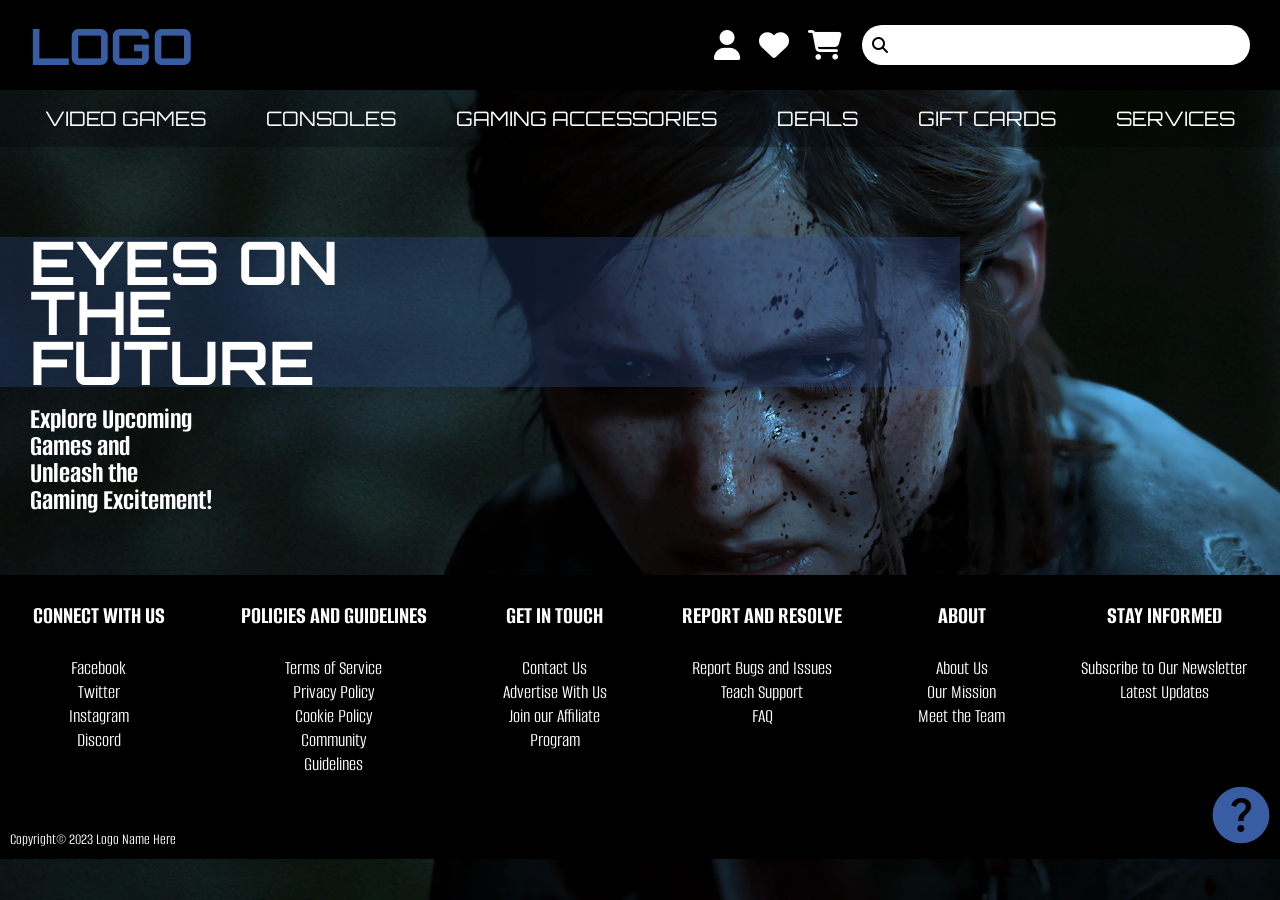
<file: index.html>
<!DOCTYPE html>
<html lang="en">

    <head>
        
        <meta charset="UTF-8">
        <meta name="viewport" content="width=device-width, initial-scale=1.0">
        <title>Home</title>
        <link rel="stylesheet" href="css/index.css">

        <!-- font awsome link -->
        <link rel="stylesheet" href="https://cdnjs.cloudflare.com/ajax/libs/font-awesome/6.4.2/css/all.min.css"
        integrity="sha512-z3gLpd7yknf1YoNbCzqRKc4qyor8gaKU1qmn+CShxbuBusANI9QpRohGBreCFkKxLhei6S9CQXFEbbKuqLg0DA=="
        crossorigin="anonymous" referrerpolicy="no-referrer" />

        <link rel="preconnect" href="https://fonts.googleapis.com">
        <link rel="preconnect" href="https://fonts.gstatic.com" crossorigin>
        <link href="https://fonts.googleapis.com/css2?family=Orbitron:wght@800&family=Playpen+Sans:wght@500&display=swap" rel="stylesheet">
        <link rel="preconnect" href="https://fonts.googleapis.com">
        <link rel="preconnect" href="https://fonts.gstatic.com" crossorigin>
        <link href="https://fonts.googleapis.com/css2?family=Alumni+Sans:wght@500&family=Orbitron:wght@800&family=Playpen+Sans:wght@500&display=swap" rel="stylesheet">

    </head>

    <body>

        <!--header section start -->
        <header>

            <div class="LOGO">
                <a href="#" class="logo">LOGO<span></span></a>
            </div>
            <div class="icons">
                <a href="customer-profile.html" class="fas fa-user"></a>
                <a href="#" class="fas fa-heart"></a>
                <a href="shopping cart.html" class="fas fa-shopping-cart"></a>
            </div>
            <div class="searchbar">
                <a href="#" class="fas fa-search" width="48px" height="48px"></a>
                <input type="text">
            </div>

        </header>
        <!--header section end -->

        <!--nav section start-->
        <div class="nav">
            <a href="#" class="toggleButton" id="toggleButton">
                <span class="bar"></span>
                <span class="bar"></span>
                <span class="bar"></span>
                <span class="bar"></span>
            </a>
            <div class="nav-bar"id="nav-bar">
                <ul>
                    <li><a href="videogame.html" class="menu">VIDEO GAMES</a></li>
                    <li><a href="consoles.html" class="menu">CONSOLES</a></li>
                    <li><a href="#" class="menu">GAMING ACCESSORIES</a></li>
                    <li><a href="#" class="menu">DEALS</a></li>
                    <li><a href="#" class="menu">GIFT CARDS</a></li>
                    <li><a href="#" class="menu">SERVICES</a></li>
                </ul>
            </div>
        </div>
        <!--nav section end-->

        <!--main section start-->
        <div class="lou2">
            <a href="#">
                <h1>
                    EYES ON<br> 
                    THE<br> 
                    FUTURE
                </h1>
            </a>
        </div>

        <div class="discover">
            <h2>
                <a href="#">
                    Explore Upcoming <br>
                    Games and <br>
                    Unleash the <br>
                    Gaming Excitement!
                </a>
            </h2>
        </div>
        <!--main section end-->

        <!--footer section start-->
        <section class="footer">
            <div class="box-container">
                <div class="box">
                    <h3>CONNECT WITH US</h3>
                    <a href="#">Facebook</a>
                    <br>
                    <a href="#">Twitter</a>
                    <br>
                    <a href="#">Instagram</a>
                    <br>
                    <a href="#">Discord</a>
                </div>
                <div class="box">
                    <h3>POLICIES AND GUIDELINES</h3>
                    <a href="#">Terms of Service</a>
                    <br>
                    <a href="#">Privacy Policy</a>
                    <br>
                    <a href="#">Cookie Policy</a>
                    <br>
                    <a href="#">Community</a>
                    <br>
                    <a href="">Guidelines</a>
                </div>
                <div class="box">
                    <h3>GET IN TOUCH</h3>
                    <a href="#">Contact Us</a>
                    <br>
                    <a href="#">Advertise With Us</a>
                    <br>
                    <a href="#">Join our Affiliate</a>
                    <br>
                    <a href="#">Program</a>
                </div>
                <div class="box">
                    <h3>REPORT AND RESOLVE</h3>
                    <a href="#">Report Bugs and Issues</a>
                    <br>
                    <a href="#">Teach Support</a>
                    <br>
                    <a href="#">FAQ</a>
                </div>
                <div class="box">
                    <h3>ABOUT</h3>
                    <a href="#">About Us</a>
                    <br>
                    <a href="#">Our Mission</a>
                    <br>
                    <a href="#">Meet the Team</a>
                </div>
                <div class="box">
                    <h3>STAY INFORMED</h3>
                    <a href="#">Subscribe to Our Newsletter</a>
                    <br>
                    <a href="#">Latest Updates</a>
                </div>
            </div>

            <div class="footer2">
                <p>Copyright&copy 2023 Logo Name Here</p>
                            
                <a href="#">
                    <svg xmlns="http://www.w3.org/2000/svg" width="58" height="58" viewBox="0 0 58 58" fill="none">
                        <path d="M28.8583 46C29.85 46 30.6886 45.6571 31.3743 44.9715C32.06 44.2858 32.4018 43.4481 32.4 42.4583C32.4 41.4666 32.0581 40.628 31.3743 39.9423C30.6905 39.2566 29.8518 38.9147 28.8583 38.9166C27.8666 38.9166 27.0289 39.2595 26.3451 39.9451C25.6613 40.6308 25.3185 41.4685 25.3166 42.4583C25.3166 43.45 25.6595 44.2886 26.3451 44.9743C27.0308 45.66 27.8685 46.0018 28.8583 46ZM26.3083 35.0916H31.55C31.55 33.5333 31.7275 32.3055 32.0826 31.4083C32.4377 30.5111 33.4407 29.2833 35.0916 27.725C36.3194 26.4972 37.2875 25.328 37.9958 24.2173C38.7041 23.1066 39.0583 21.7731 39.0583 20.2166C39.0583 17.5722 38.0902 15.5416 36.1541 14.125C34.218 12.7083 31.9277 12 29.2833 12C26.5916 12 24.4071 12.7083 22.7298 14.125C21.0525 15.5416 19.8842 17.2416 19.225 19.225L23.9 21.0666C24.1361 20.2166 24.6678 19.2958 25.4951 18.3041C26.3225 17.3125 27.5852 16.8166 29.2833 16.8166C30.7944 16.8166 31.9277 17.2303 32.6833 18.0576C33.4388 18.885 33.8166 19.7935 33.8166 20.7833C33.8166 21.7277 33.5333 22.6136 32.9666 23.441C32.4 24.2683 31.6916 25.0352 30.8416 25.7416C28.7638 27.5833 27.4888 28.9763 27.0166 29.9208C26.5444 30.8652 26.3083 32.5888 26.3083 35.0916ZM29 57.3333C25.0805 57.3333 21.3972 56.5891 17.95 55.1006C14.5027 53.6122 11.5041 51.5939 8.95413 49.0458C6.40413 46.4958 4.38585 43.4972 2.89929 40.05C1.41274 36.6027 0.668515 32.9194 0.666626 29C0.666626 25.0805 1.41085 21.3972 2.89929 17.95C4.38774 14.5027 6.40602 11.5041 8.95413 8.95413C11.5041 6.40413 14.5027 4.38585 17.95 2.89929C21.3972 1.41274 25.0805 0.668515 29 0.666626C32.9194 0.666626 36.6027 1.41085 40.05 2.89929C43.4972 4.38774 46.4958 6.40602 49.0458 8.95413C51.5958 11.5041 53.615 14.5027 55.1035 17.95C56.5919 21.3972 57.3352 25.0805 57.3333 29C57.3333 32.9194 56.5891 36.6027 55.1006 40.05C53.6122 43.4972 51.5939 46.4958 49.0458 49.0458C46.4958 51.5958 43.4972 53.615 40.05 55.1035C36.6027 56.5919 32.9194 57.3352 29 57.3333Z" fill="#395DA2" />
                    </svg>
                </a>
            </div>
        </section>
        <!--footer section end-->
        
    </body>
<script src="js/menu.js"></script>
</html>
</file>
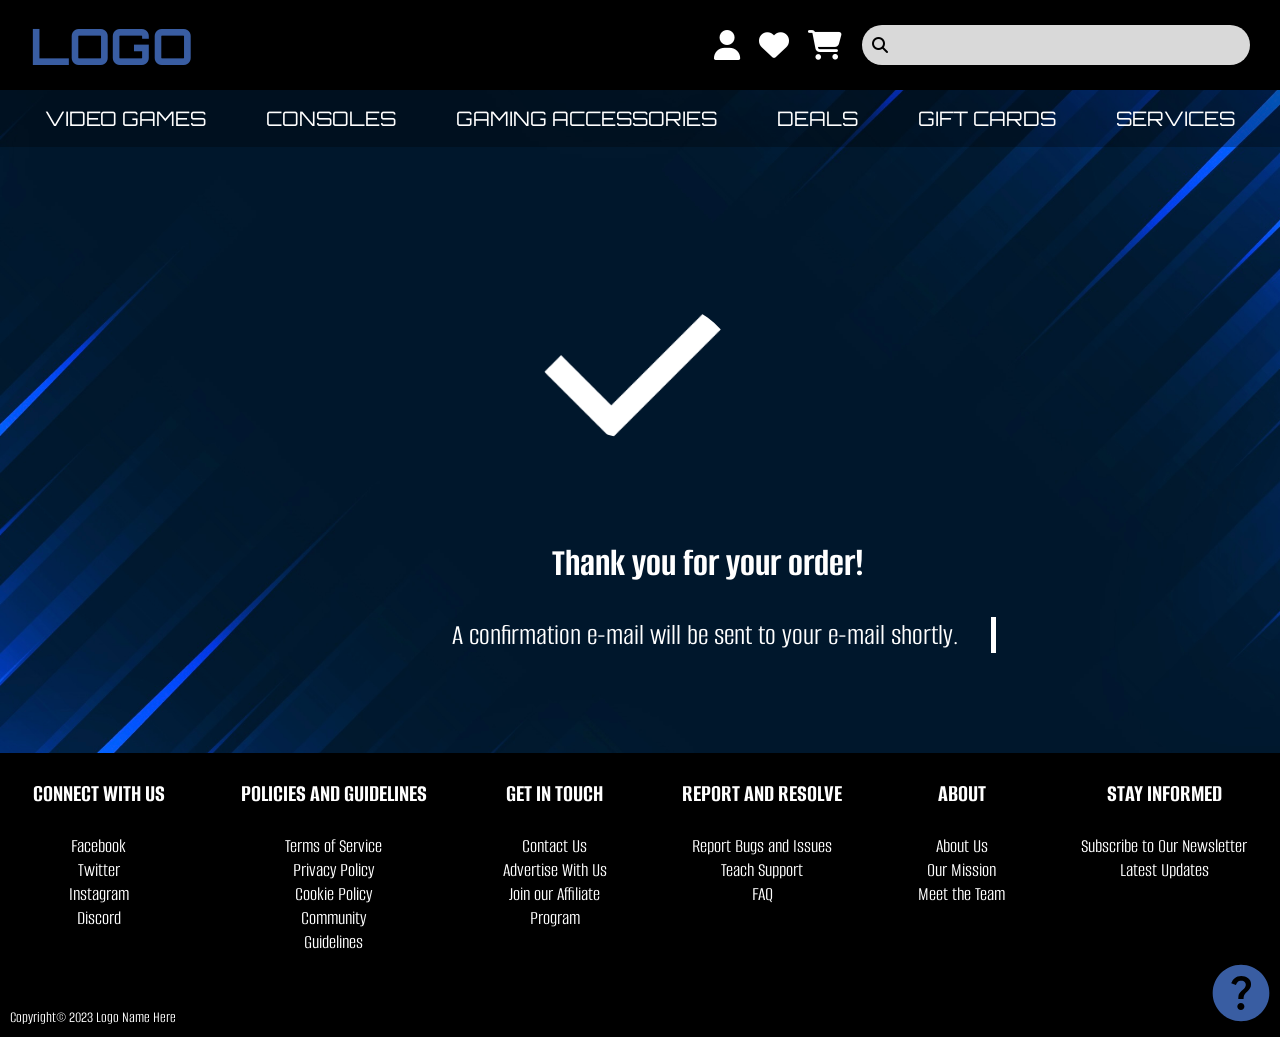
<file: confirmation.html>
<!DOCTYPE html>
<html lang="en">
  <head>
    <meta charset="UTF-8" />
    <meta name="viewport" content="width=device-width, initial-scale=1.0" />
    <title>Confirmation</title>
    <link rel="stylesheet" type="text/css" href="css/confirmation.css" />
    <!-- font awsome link -->
    <link
      rel="stylesheet"
      href="https://cdnjs.cloudflare.com/ajax/libs/font-awesome/6.4.2/css/all.min.css"
      integrity="sha512-z3gLpd7yknf1YoNbCzqRKc4qyor8gaKU1qmn+CShxbuBusANI9QpRohGBreCFkKxLhei6S9CQXFEbbKuqLg0DA=="
      crossorigin="anonymous"
      referrerpolicy="no-referrer"
    />
    <link rel="preconnect" href="https://fonts.googleapis.com" />
    <link rel="preconnect" href="https://fonts.gstatic.com" crossorigin />
    <link
      href="https://fonts.googleapis.com/css2?family=Orbitron:wght@800&family=Playpen+Sans:wght@500&display=swap"
      rel="stylesheet"
    />
    <link rel="preconnect" href="https://fonts.googleapis.com" />
    <link rel="preconnect" href="https://fonts.gstatic.com" crossorigin />
    <link
      href="https://fonts.googleapis.com/css2?family=Alumni+Sans:wght@500&family=Orbitron:wght@800&family=Playpen+Sans:wght@500&display=swap"
      rel="stylesheet"
    />
  </head>

  <body>
    <!--header section start -->
    <header>
      <div class="LOGO">
        <a href="index.html" class="logo">LOGO<span></span></a>
      </div>
      <div class="icons">
        <a href="customer-profile.html" class="fas fa-user"></a>
        <a href="#" class="fas fa-heart"></a>
        <a href="shopping cart.html" class="fas fa-shopping-cart"></a>
      </div>
      <div class="searchbar">
        <a href="#" class="fas fa-search" width="48px" height="48px"></a>
        <input type="text" />
      </div>
    </header>
    <!--header section end -->

    <!--nav section start-->
    <div class="nav">
      <a href="#" class="toggleButton" id="toggleButton">
          <span class="bar"></span>
          <span class="bar"></span>
          <span class="bar"></span>
          <span class="bar"></span>
      </a>
      <div class="nav-bar"id="nav-bar">
          <ul>
              <li><a href="videogame.html" class="menu">VIDEO GAMES</a></li>
              <li><a href="consoles.html" class="menu">CONSOLES</a></li>
              <li><a href="#" class="menu">GAMING ACCESSORIES</a></li>
              <li><a href="#" class="menu">DEALS</a></li>
              <li><a href="#" class="menu">GIFT CARDS</a></li>
              <li><a href="#" class="menu">SERVICES</a></li>
          </ul>
      </div>
  </div>
    <!--nav section end-->

    <!--main section start-->
    <main>
      <div class="confirmation-box">
        <img class="check-mark" src="images/Vector.png" alt="check" />
        <div class="check-text">
          <h1>Thank you for your order!</h1>
          <p>A confirmation e-mail will be sent to your e-mail shortly.</p>
        </div>
      </div>
    </main>
    <!--main section end-->

    <!--footer section start-->
    <section class="footer">
      <div class="box-container">
        <div class="box">
          <h3>CONNECT WITH US</h3>
          <a href="#">Facebook</a>
          <br />
          <a href="#">Twitter</a>
          <br />
          <a href="#">Instagram</a>
          <br />
          <a href="#">Discord</a>
        </div>
        <div class="box">
          <h3>POLICIES AND GUIDELINES</h3>
          <a href="#">Terms of Service</a>
          <br />
          <a href="#">Privacy Policy</a>
          <br />
          <a href="#">Cookie Policy</a>
          <br />
          <a href="#">Community</a>
          <br />
          <a href="">Guidelines</a>
        </div>
        <div class="box">
          <h3>GET IN TOUCH</h3>
          <a href="#">Contact Us</a>
          <br />
          <a href="#">Advertise With Us</a>
          <br />
          <a href="#">Join our Affiliate</a>
          <br />
          <a href="#">Program</a>
        </div>
        <div class="box">
          <h3>REPORT AND RESOLVE</h3>
          <a href="#">Report Bugs and Issues</a>
          <br />
          <a href="#">Teach Support</a>
          <br />
          <a href="#">FAQ</a>
        </div>
        <div class="box">
          <h3>ABOUT</h3>
          <a href="#">About Us</a>
          <br />
          <a href="#">Our Mission</a>
          <br />
          <a href="#">Meet the Team</a>
        </div>
        <div class="box">
          <h3>STAY INFORMED</h3>
          <a href="#">Subscribe to Our Newsletter</a>
          <br />
          <a href="#">Latest Updates</a>
        </div>
      </div>

      <div class="footer2">
        <p>Copyright&copy 2023 Logo Name Here</p>

        <a href="#">
          <svg
            xmlns="http://www.w3.org/2000/svg"
            width="58"
            height="58"
            viewBox="0 0 58 58"
            fill="none"
          >
            <path
              d="M28.8583 46C29.85 46 30.6886 45.6571 31.3743 44.9715C32.06 44.2858 32.4018 43.4481 32.4 42.4583C32.4 41.4666 32.0581 40.628 31.3743 39.9423C30.6905 39.2566 29.8518 38.9147 28.8583 38.9166C27.8666 38.9166 27.0289 39.2595 26.3451 39.9451C25.6613 40.6308 25.3185 41.4685 25.3166 42.4583C25.3166 43.45 25.6595 44.2886 26.3451 44.9743C27.0308 45.66 27.8685 46.0018 28.8583 46ZM26.3083 35.0916H31.55C31.55 33.5333 31.7275 32.3055 32.0826 31.4083C32.4377 30.5111 33.4407 29.2833 35.0916 27.725C36.3194 26.4972 37.2875 25.328 37.9958 24.2173C38.7041 23.1066 39.0583 21.7731 39.0583 20.2166C39.0583 17.5722 38.0902 15.5416 36.1541 14.125C34.218 12.7083 31.9277 12 29.2833 12C26.5916 12 24.4071 12.7083 22.7298 14.125C21.0525 15.5416 19.8842 17.2416 19.225 19.225L23.9 21.0666C24.1361 20.2166 24.6678 19.2958 25.4951 18.3041C26.3225 17.3125 27.5852 16.8166 29.2833 16.8166C30.7944 16.8166 31.9277 17.2303 32.6833 18.0576C33.4388 18.885 33.8166 19.7935 33.8166 20.7833C33.8166 21.7277 33.5333 22.6136 32.9666 23.441C32.4 24.2683 31.6916 25.0352 30.8416 25.7416C28.7638 27.5833 27.4888 28.9763 27.0166 29.9208C26.5444 30.8652 26.3083 32.5888 26.3083 35.0916ZM29 57.3333C25.0805 57.3333 21.3972 56.5891 17.95 55.1006C14.5027 53.6122 11.5041 51.5939 8.95413 49.0458C6.40413 46.4958 4.38585 43.4972 2.89929 40.05C1.41274 36.6027 0.668515 32.9194 0.666626 29C0.666626 25.0805 1.41085 21.3972 2.89929 17.95C4.38774 14.5027 6.40602 11.5041 8.95413 8.95413C11.5041 6.40413 14.5027 4.38585 17.95 2.89929C21.3972 1.41274 25.0805 0.668515 29 0.666626C32.9194 0.666626 36.6027 1.41085 40.05 2.89929C43.4972 4.38774 46.4958 6.40602 49.0458 8.95413C51.5958 11.5041 53.615 14.5027 55.1035 17.95C56.5919 21.3972 57.3352 25.0805 57.3333 29C57.3333 32.9194 56.5891 36.6027 55.1006 40.05C53.6122 43.4972 51.5939 46.4958 49.0458 49.0458C46.4958 51.5958 43.4972 53.615 40.05 55.1035C36.6027 56.5919 32.9194 57.3352 29 57.3333Z"
              fill="#395DA2"
            />
          </svg>
        </a>
      </div>
    </section>
    <!--footer section end-->
  </body>
  <script src="js/menu.js"></script>
</html>
</file>
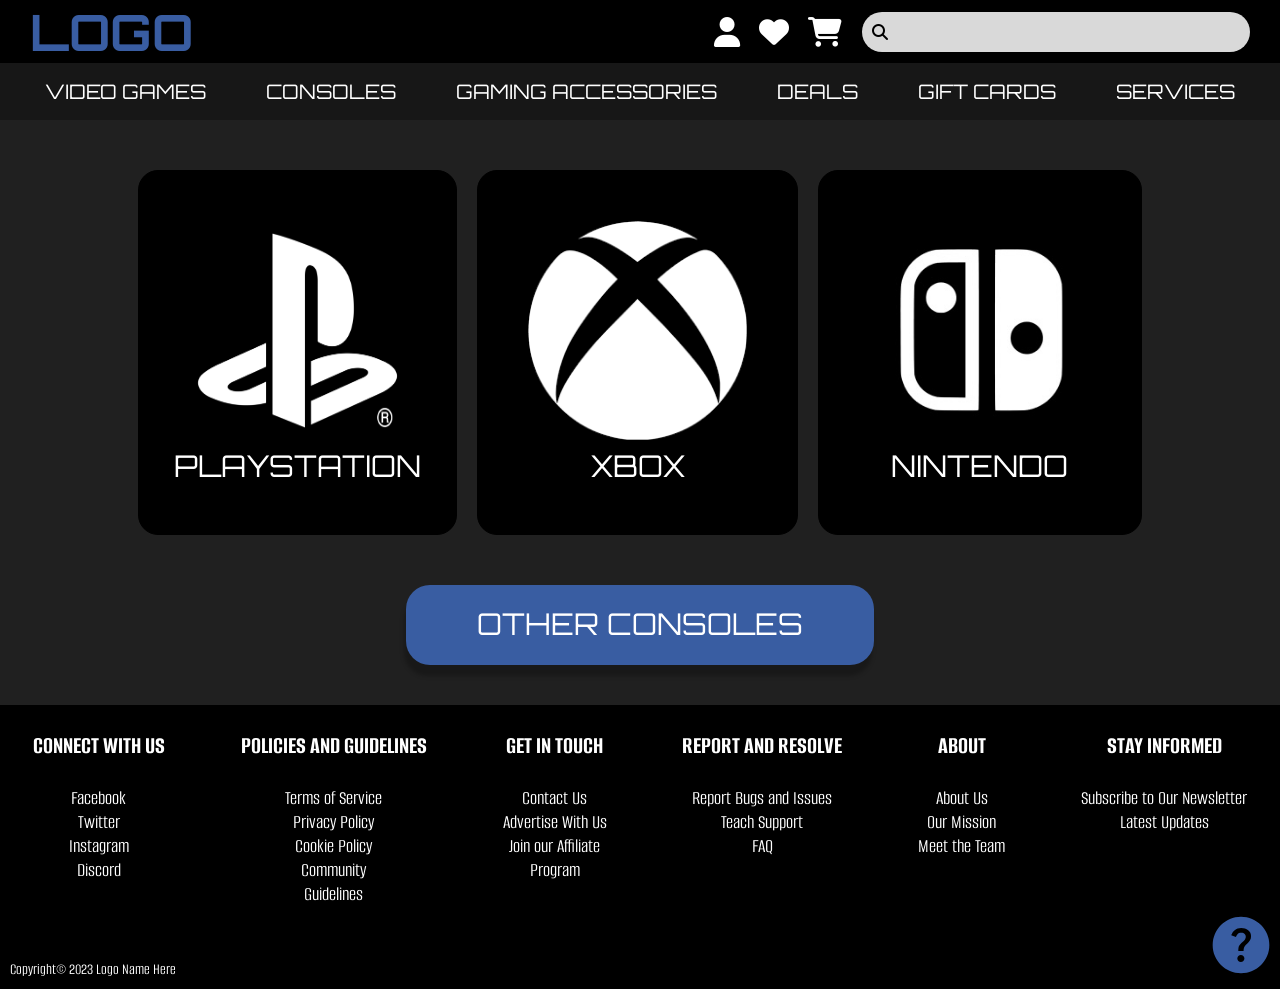
<file: consoles.html>
<!DOCTYPE html>
<html lang="en">

  <head>
    <meta charset="UTF-8" />
    <meta name="viewport" content="width=device-width, initial-scale=1.0" />
    <title>Document</title>
    <link rel="stylesheet" type="text/css" href="css/console.css" />
    <!-- font awsome link -->
    <link rel="stylesheet" href="https://cdnjs.cloudflare.com/ajax/libs/font-awesome/6.4.2/css/all.min.css" 
      integrity="sha512-z3gLpd7yknf1YoNbCzqRKc4qyor8gaKU1qmn+CShxbuBusANI9QpRohGBreCFkKxLhei6S9CQXFEbbKuqLg0DA=="
      crossorigin="anonymous"
      referrerpolicy="no-referrer" 
    />
    <link rel="preconnect" href="https://fonts.googleapis.com" />
    <link rel="preconnect" href="https://fonts.gstatic.com" crossorigin />
    <link
      href="https://fonts.googleapis.com/css2?family=Orbitron:wght@800&family=Playpen+Sans:wght@500&display=swap"
      rel="stylesheet"
    />
    <link rel="preconnect" href="https://fonts.googleapis.com" />
    <link rel="preconnect" href="https://fonts.gstatic.com" crossorigin />
    <link
      href="https://fonts.googleapis.com/css2?family=Alumni+Sans:wght@500&family=Orbitron:wght@800&family=Playpen+Sans:wght@500&display=swap"
      rel="stylesheet"
    />
  </head>

  <body>

    <!--header section start -->
    <header>
      <div class="LOGO">
        <a href="index.html" class="logo">LOGO<span></span></a>
      </div>
      <div class="icons">
        <a href="customer-profile.html" class="fas fa-user"></a>
        <a href="#" class="fas fa-heart"></a>
        <a href="shopping cart.html" class="fas fa-shopping-cart"></a>
      </div>
      <div class="searchbar">
        <a href="#" class="fas fa-search" width="48px" height="48px"></a>
        <input type="text">
      </div>
    </header>
    <!--header section end -->

    <!--nav section start-->
    <div class="nav">
      <a href="#" class="toggleButton" id="toggleButton">
          <span class="bar"></span>
          <span class="bar"></span>
          <span class="bar"></span>
          <span class="bar"></span>
      </a>
      <div class="nav-bar"id="nav-bar">
          <ul>
              <li><a href="videogame.html" class="menu">VIDEO GAMES</a></li>
              <li><a href="consoles.html" class="menu">CONSOLES</a></li>
              <li><a href="#" class="menu">GAMING ACCESSORIES</a></li>
              <li><a href="#" class="menu">DEALS</a></li>
              <li><a href="#" class="menu">GIFT CARDS</a></li>
              <li><a href="#" class="menu">SERVICES</a></li>
          </ul>
      </div>
  </div>
    <!--nav section end-->

    <!--console menu start-->
    <main>
      <div class="console-menu">
        <div class="sony">
          <div class="console-box">
            <a href="product.html"><img src="images/sonyicon.png" width="219px" height="219px"/></a>
          </div>
          <a href="#">PLAYSTATION</a>
        </div>

        <div class="xbox">
          <div class="console-box">
            <a href="product.html"><img src="images/xbox.png" width="219px" height="219px"/></a>
          </div>
          <a href="#">XBOX</a>
        </div>

        <div class="nintendo">
          <div class="console-box">
            <a href="#"
              ><img src="images/nintendo.jpeg" wdith="219px" height="219px"/></a>
            </div>
          <a href="#">NINTENDO</a>
        </div>

        <div class="other">
          <a href="#">OTHER CONSOLES</a>
        </div>
      </main>
      <!--console menu end-->

  <!--footer section start-->
    <section class="footer">
      <div class="box-container">
        <div class="box">
          <h3>CONNECT WITH US</h3>
          <a href="#">Facebook</a>
          <br>
          <a href="#">Twitter</a>
          <br>
          <a href="#">Instagram</a>
          <br>
          <a href="#">Discord</a>
        </div>

        <div class="box">
          <h3>POLICIES AND GUIDELINES</h3>
          <a href="#">Terms of Service</a>
          <br>
          <a href="#">Privacy Policy</a>
          <br>
          <a href="#">Cookie Policy</a>
          <br>
          <a href="#">Community</a>
          <br>
          <a href="">Guidelines</a>
        </div>

        <div class="box">
          <h3>GET IN TOUCH</h3>
          <a href="#">Contact Us</a>
          <br>
          <a href="#">Advertise With Us</a>
          <br>
          <a href="#">Join our Affiliate</a>
          <br>
          <a href="#">Program</a>
        </div>

        <div class="box">
          <h3>REPORT AND RESOLVE</h3>
          <a href="#">Report Bugs and Issues</a>
          <br>
          <a href="#">Teach Support</a>
          <br>
          <a href="#">FAQ</a>
        </div>

        <div class="box">
          <h3>ABOUT</h3>
          <a href="#">About Us</a>
          <br>
          <a href="#">Our Mission</a>
          <br>
          <a href="#">Meet the Team</a>
        </div>

        <div class="box">
          <h3>STAY INFORMED</h3>
          <a href="#">Subscribe to Our Newsletter</a>
          <br>
          <a href="#">Latest Updates</a>
        </div>

      </div>

        <div class="footer2">
          <p>Copyright&copy 2023 Logo Name Here</p>       
          <a href="#">
            <svg xmlns="http://www.w3.org/2000/svg" width="58" height="58" viewBox="0 0 58 58" fill="none">
              <path d="M28.8583 46C29.85 46 30.6886 45.6571 31.3743 44.9715C32.06 44.2858 32.4018 43.4481 32.4 42.4583C32.4 41.4666 32.0581 40.628 31.3743 39.9423C30.6905 39.2566 29.8518 38.9147 28.8583 38.9166C27.8666 38.9166 27.0289 39.2595 26.3451 39.9451C25.6613 40.6308 25.3185 41.4685 25.3166 42.4583C25.3166 43.45 25.6595 44.2886 26.3451 44.9743C27.0308 45.66 27.8685 46.0018 28.8583 46ZM26.3083 35.0916H31.55C31.55 33.5333 31.7275 32.3055 32.0826 31.4083C32.4377 30.5111 33.4407 29.2833 35.0916 27.725C36.3194 26.4972 37.2875 25.328 37.9958 24.2173C38.7041 23.1066 39.0583 21.7731 39.0583 20.2166C39.0583 17.5722 38.0902 15.5416 36.1541 14.125C34.218 12.7083 31.9277 12 29.2833 12C26.5916 12 24.4071 12.7083 22.7298 14.125C21.0525 15.5416 19.8842 17.2416 19.225 19.225L23.9 21.0666C24.1361 20.2166 24.6678 19.2958 25.4951 18.3041C26.3225 17.3125 27.5852 16.8166 29.2833 16.8166C30.7944 16.8166 31.9277 17.2303 32.6833 18.0576C33.4388 18.885 33.8166 19.7935 33.8166 20.7833C33.8166 21.7277 33.5333 22.6136 32.9666 23.441C32.4 24.2683 31.6916 25.0352 30.8416 25.7416C28.7638 27.5833 27.4888 28.9763 27.0166 29.9208C26.5444 30.8652 26.3083 32.5888 26.3083 35.0916ZM29 57.3333C25.0805 57.3333 21.3972 56.5891 17.95 55.1006C14.5027 53.6122 11.5041 51.5939 8.95413 49.0458C6.40413 46.4958 4.38585 43.4972 2.89929 40.05C1.41274 36.6027 0.668515 32.9194 0.666626 29C0.666626 25.0805 1.41085 21.3972 2.89929 17.95C4.38774 14.5027 6.40602 11.5041 8.95413 8.95413C11.5041 6.40413 14.5027 4.38585 17.95 2.89929C21.3972 1.41274 25.0805 0.668515 29 0.666626C32.9194 0.666626 36.6027 1.41085 40.05 2.89929C43.4972 4.38774 46.4958 6.40602 49.0458 8.95413C51.5958 11.5041 53.615 14.5027 55.1035 17.95C56.5919 21.3972 57.3352 25.0805 57.3333 29C57.3333 32.9194 56.5891 36.6027 55.1006 40.05C53.6122 43.4972 51.5939 46.4958 49.0458 49.0458C46.4958 51.5958 43.4972 53.615 40.05 55.1035C36.6027 56.5919 32.9194 57.3352 29 57.3333Z" fill="#395DA2" />
            </svg>
          </a>
        </div>
    </section>
    <!--footer section end-->
    
  </body>
  <script src="js/menu.js"></script>
</html>

<!--
  <body>
    <header>
      <div class="LOGO">
        <a href="#" class="logo">LOGO<span></span></a>
      </div>
      <div class="searchbar">
        <a href="#" class="fas fa-search" width="48px" height="48px"></a>
      </div>
      <div class="icons">
        <a href="#" class="fas fa-user"></a>
        <a href="#" class="fas fa-heart"></a>
        <a href="#" class="fas fa-shopping-cart"></a>
      </div>
    </header>
    nav section start
    <div class="images">
      <div class="nav">
        <li><a href="#" class="menu">VIDEO GAMES</a></li>
        <li><a href="consoles.html" class="menu">CONSOLES</a></li>
        <li><a href="#" class="menu">GAMING ACCESSORIES</a></li>
        <li><a href="#" class="menu">DEALS</a></li>
        <li><a href="#" class="menu">GIFT CARDS</a></li>
        <li><a href="#" class="menu">SERVICES</a></li>
      </div>
    </div>
    <div class="back">
      <a href="index.html">HOMEPAGE</a>
    </div>
    console menu start
    <div class="console-menu">
      <div class="console-box">
        <a href="#"
          ><img src="images/sonyicon.png" width="219px" height="219px"
        /></a>
      </div>
      <div class="console-box1">
        <a href="product.html"
          ><img src="images/xbox.png" width="219px" height="219px"
        /></a>
      </div>
      <div class="console-box2">
        <a href="#"
          ><img src="images/nintendo.webp" wdith="219px" height="219px"
        /></a>
      </div>
    </div>
    <div class="Name">
      <div class="sony">
        <a href="#">PLAYSTATION</a>
      </div>
      <div class="xbox">
        <a href="#">XBOX</a>
      </div>
      <div class="nintendo">
        <a href="#">NINTENDO</a>
      </div>
    </div>

    <div class="other">
      <a href="#">OTHER CONSOLES</a>
    </div>
    console menu end
    <section class="footer">
      <div class="box-container">
        <div class="box">
          <h3>CONNECT WITH US</h3>
          <hr />
          <a href="#">Facebook</a>
          <hr />

          <a href="#">Twitter</a>
          <hr />
          <a href="#">Instagram</a>
          <hr />
          <a href="#">Discord</a>
        </div>
        <div class="box">
          <h3>POLICIES AND GUIDELINES</h3>
          <a href="#">Terms of Service</a>
          <hr />
          <a href="#">Privacy Policy</a>
          <hr />
          <a href="#">Cookie Policy</a>
          <hr />
          <a href="#">Community</a>
          <hr />
          <a href="">Guidelines</a>
        </div>
        <div class="box">
          <h3>GET IN TOUCH</h3>
          <a href="#">Contact Us</a>
          <hr />
          <a href="#">Advertise With Us</a>
          <hr />
          <a href="#">Join our Affiliate</a>
          <hr />
          <a href="#">Program</a>
        </div>
        <div class="box">
          <h3>REPORT AND RESOLVE</h3>
          <a href="#">Report Bugs and Issues</a>
          <hr />
          <a href="#">Teach Support</a>
          <hr />
          <a href="#">FAQ</a>
        </div>
        <div class="box">
          <h3>ABOUT</h3>
          <a href="#">About Us</a>
          <hr />
          <a href="#">Our Mission</a>
          <hr />
          <a href="#">Meet the Team</a>
        </div>
        <div class="box">
          <h3>STAY INFORMED</h3>
          <a href="#">Subscribe to Our Newsletter</a>
          <hr />
          <a href="#">Latest Updates</a>
        </div>
        <a href="#">
          <svg
            xmlns="http://www.w3.org/2000/svg"
            width="58"
            height="58"
            viewBox="0 0 58 58"
            fill="none"
          >
            <path
              d="M28.8583 46C29.85 46 30.6886 45.6571 31.3743 44.9715C32.06 44.2858 32.4018 43.4481 32.4 42.4583C32.4 41.4666 32.0581 40.628 31.3743 39.9423C30.6905 39.2566 29.8518 38.9147 28.8583 38.9166C27.8666 38.9166 27.0289 39.2595 26.3451 39.9451C25.6613 40.6308 25.3185 41.4685 25.3166 42.4583C25.3166 43.45 25.6595 44.2886 26.3451 44.9743C27.0308 45.66 27.8685 46.0018 28.8583 46ZM26.3083 35.0916H31.55C31.55 33.5333 31.7275 32.3055 32.0826 31.4083C32.4377 30.5111 33.4407 29.2833 35.0916 27.725C36.3194 26.4972 37.2875 25.328 37.9958 24.2173C38.7041 23.1066 39.0583 21.7731 39.0583 20.2166C39.0583 17.5722 38.0902 15.5416 36.1541 14.125C34.218 12.7083 31.9277 12 29.2833 12C26.5916 12 24.4071 12.7083 22.7298 14.125C21.0525 15.5416 19.8842 17.2416 19.225 19.225L23.9 21.0666C24.1361 20.2166 24.6678 19.2958 25.4951 18.3041C26.3225 17.3125 27.5852 16.8166 29.2833 16.8166C30.7944 16.8166 31.9277 17.2303 32.6833 18.0576C33.4388 18.885 33.8166 19.7935 33.8166 20.7833C33.8166 21.7277 33.5333 22.6136 32.9666 23.441C32.4 24.2683 31.6916 25.0352 30.8416 25.7416C28.7638 27.5833 27.4888 28.9763 27.0166 29.9208C26.5444 30.8652 26.3083 32.5888 26.3083 35.0916ZM29 57.3333C25.0805 57.3333 21.3972 56.5891 17.95 55.1006C14.5027 53.6122 11.5041 51.5939 8.95413 49.0458C6.40413 46.4958 4.38585 43.4972 2.89929 40.05C1.41274 36.6027 0.668515 32.9194 0.666626 29C0.666626 25.0805 1.41085 21.3972 2.89929 17.95C4.38774 14.5027 6.40602 11.5041 8.95413 8.95413C11.5041 6.40413 14.5027 4.38585 17.95 2.89929C21.3972 1.41274 25.0805 0.668515 29 0.666626C32.9194 0.666626 36.6027 1.41085 40.05 2.89929C43.4972 4.38774 46.4958 6.40602 49.0458 8.95413C51.5958 11.5041 53.615 14.5027 55.1035 17.95C56.5919 21.3972 57.3352 25.0805 57.3333 29C57.3333 32.9194 56.5891 36.6027 55.1006 40.05C53.6122 43.4972 51.5939 46.4958 49.0458 49.0458C46.4958 51.5958 43.4972 53.615 40.05 55.1035C36.6027 56.5919 32.9194 57.3352 29 57.3333Z"
              fill="#395DA2"
            />
          </svg>
        </a>
      </div>
      footer section end

      <div class="credit">Copyright&copy 2023 Logo Name Here</div>
    </section>
  </body>
-->
</html>
</file>
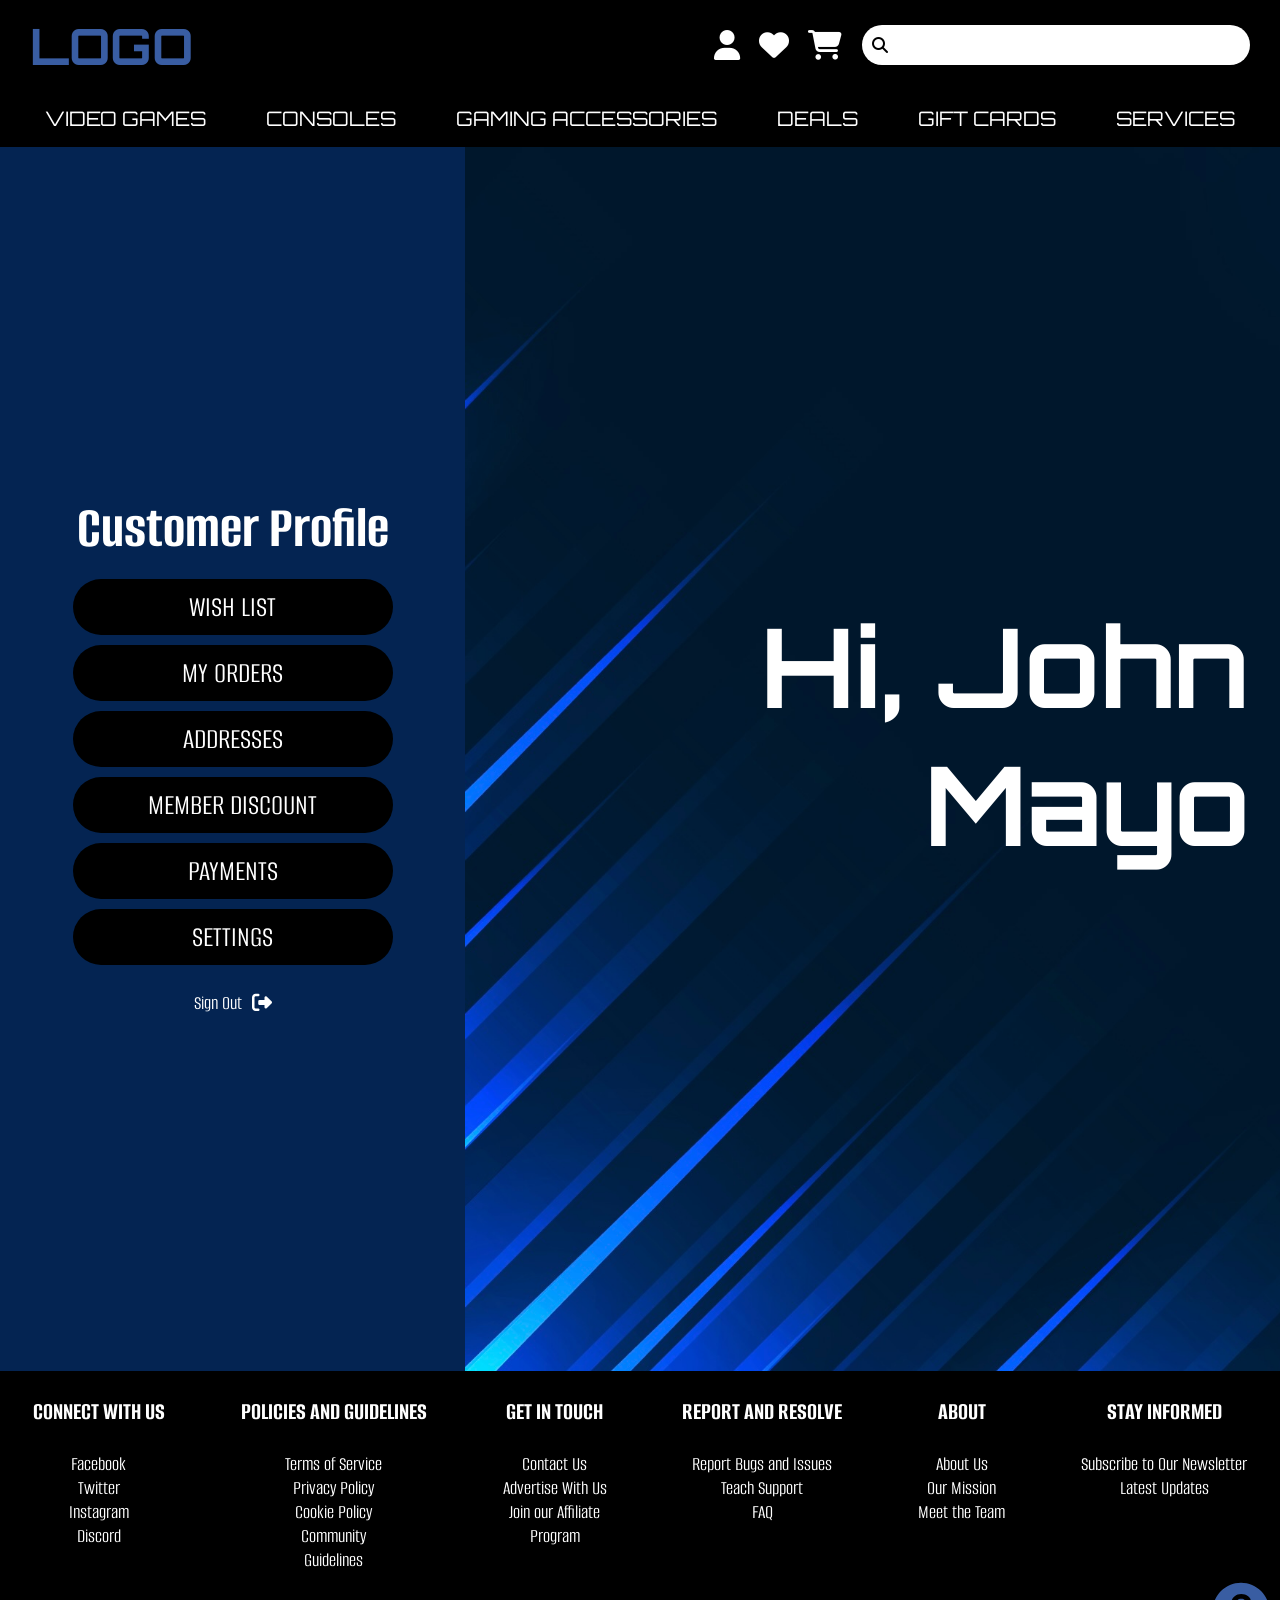
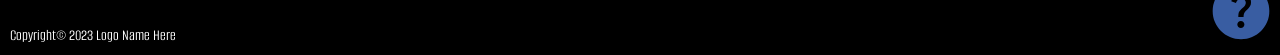
<file: customer-profile.html>
<!DOCTYPE html>
<html lang="en">

    <head>
        <meta charset="UTF-8">
        <meta name="viewport" content="width=device-width, initial-scale=1.0">
        <title>Customer Profile</title>
        <link rel="stylesheet" href="css/customer-profile.css">
        <!-- font awsome link -->
        <link rel="stylesheet" href="https://cdnjs.cloudflare.com/ajax/libs/font-awesome/6.4.2/css/all.min.css"
            integrity="sha512-z3gLpd7yknf1YoNbCzqRKc4qyor8gaKU1qmn+CShxbuBusANI9QpRohGBreCFkKxLhei6S9CQXFEbbKuqLg0DA=="
            crossorigin="anonymous" referrerpolicy="no-referrer" />
        <link rel="preconnect" href="https://fonts.googleapis.com">
        <link rel="preconnect" href="https://fonts.gstatic.com" crossorigin>
        <link href="https://fonts.googleapis.com/css2?family=Orbitron:wght@800&family=Playpen+Sans:wght@500&display=swap"
            rel="stylesheet">
        <link rel="preconnect" href="https://fonts.googleapis.com">
        <link rel="preconnect" href="https://fonts.gstatic.com" crossorigin>
        <link
            href="https://fonts.googleapis.com/css2?family=Alumni+Sans:wght@500&family=Orbitron:wght@800&family=Playpen+Sans:wght@500&display=swap"
            rel="stylesheet">
    </head>

    <body>
        
        <!--header section start -->
        <header>
            <div class="LOGO">
                <a href="index.html" class="logo">LOGO<span></span></a>
            </div>
            <div class="icons">
                <a href="customer-profile.html" class="fas fa-user"></a>
                <a href="#" class="fas fa-heart"></a>
                <a href="shopping cart.html" class="fas fa-shopping-cart"></a>
            </div>
            <div class="searchbar">
                <a href="#" class="fas fa-search" width="48px" height="48px"></a>
                <input type="text">
            </div>
        </header>
        <!--header section end -->

        <!--nav section start-->
        <div class="nav">
            <a href="#" class="toggleButton" id="toggleButton">
                <span class="bar"></span>
                <span class="bar"></span>
                <span class="bar"></span>
                <span class="bar"></span>
            </a>
            <div class="nav-bar"id="nav-bar">
                <ul>
                    <li><a href="videogame.html" class="menu">VIDEO GAMES</a></li>
                    <li><a href="consoles.html" class="menu">CONSOLES</a></li>
                    <li><a href="#" class="menu">GAMING ACCESSORIES</a></li>
                    <li><a href="#" class="menu">DEALS</a></li>
                    <li><a href="#" class="menu">GIFT CARDS</a></li>
                    <li><a href="#" class="menu">SERVICES</a></li>
                </ul>
            </div>
        </div>
        <!--nav section end-->

        <!--main contect start-->
            <main>
                <div class="flex-container">
                    <div class="nav-left">
                        <h3>Customer Profile</h3>
                        <nav>
                            <ul>
                                <a href="#"><li>WISH LIST</li></a>
                                <a href="#"><li>MY ORDERS</li></a>
                                <a href="#"><li>ADDRESSES</li></a>
                                <a href="#"><li>MEMBER DISCOUNT</li></a>
                                <a href="#"><li>PAYMENTS</li></a>
                                <a href="#"><li>SETTINGS</li></a>
                            </ul>
                        </nav>
                        <div class="sign-out">
                            <p><a href="#">Sign Out</a></p>
                            <i class="fa-solid fa-right-from-bracket"></i>
                        </div>
                    </div>
                    
                    <div class="content-right">
                        <h1>Hi, John<br>Mayo</h1>
                    </div>
                </div>
            </main>
        <!--main content end-->

        <!--footer section start-->
        <section class="footer">
            <div class="box-container">
                <div class="box">
                    <h3>CONNECT WITH US</h3>
                    <a href="#">Facebook</a>
                    <br>
                    <a href="#">Twitter</a>
                    <br>
                    <a href="#">Instagram</a>
                    <br>
                    <a href="#">Discord</a>
                </div>
                <div class="box">
                    <h3>POLICIES AND GUIDELINES</h3>
                    <a href="#">Terms of Service</a>
                    <br>
                    <a href="#">Privacy Policy</a>
                    <br>
                    <a href="#">Cookie Policy</a>
                    <br>
                    <a href="#">Community</a>
                    <br>
                    <a href="">Guidelines</a>
                </div>
                <div class="box">
                    <h3>GET IN TOUCH</h3>
                    <a href="#">Contact Us</a>
                    <br>
                    <a href="#">Advertise With Us</a>
                    <br>
                    <a href="#">Join our Affiliate</a>
                    <br>
                    <a href="#">Program</a>
                </div>
                <div class="box">
                    <h3>REPORT AND RESOLVE</h3>
                    <a href="#">Report Bugs and Issues</a>
                    <br>
                    <a href="#">Teach Support</a>
                    <br>
                    <a href="#">FAQ</a>
                </div>
                <div class="box">
                    <h3>ABOUT</h3>
                    <a href="#">About Us</a>
                    <br>
                    <a href="#">Our Mission</a>
                    <br>
                    <a href="#">Meet the Team</a>
                </div>
                <div class="box">
                    <h3>STAY INFORMED</h3>
                    <a href="#">Subscribe to Our Newsletter</a>
                    <br>
                    <a href="#">Latest Updates</a>
                </div>
            </div>

            <div class="footer2">
                <p>Copyright&copy 2023 Logo Name Here</p>
                <a href="#">
                    <svg xmlns="http://www.w3.org/2000/svg" width="58" height="58" viewBox="0 0 58 58" fill="none">
                        <path d="M28.8583 46C29.85 46 30.6886 45.6571 31.3743 44.9715C32.06 44.2858 32.4018 43.4481 32.4 42.4583C32.4 41.4666 32.0581 40.628 31.3743 39.9423C30.6905 39.2566 29.8518 38.9147 28.8583 38.9166C27.8666 38.9166 27.0289 39.2595 26.3451 39.9451C25.6613 40.6308 25.3185 41.4685 25.3166 42.4583C25.3166 43.45 25.6595 44.2886 26.3451 44.9743C27.0308 45.66 27.8685 46.0018 28.8583 46ZM26.3083 35.0916H31.55C31.55 33.5333 31.7275 32.3055 32.0826 31.4083C32.4377 30.5111 33.4407 29.2833 35.0916 27.725C36.3194 26.4972 37.2875 25.328 37.9958 24.2173C38.7041 23.1066 39.0583 21.7731 39.0583 20.2166C39.0583 17.5722 38.0902 15.5416 36.1541 14.125C34.218 12.7083 31.9277 12 29.2833 12C26.5916 12 24.4071 12.7083 22.7298 14.125C21.0525 15.5416 19.8842 17.2416 19.225 19.225L23.9 21.0666C24.1361 20.2166 24.6678 19.2958 25.4951 18.3041C26.3225 17.3125 27.5852 16.8166 29.2833 16.8166C30.7944 16.8166 31.9277 17.2303 32.6833 18.0576C33.4388 18.885 33.8166 19.7935 33.8166 20.7833C33.8166 21.7277 33.5333 22.6136 32.9666 23.441C32.4 24.2683 31.6916 25.0352 30.8416 25.7416C28.7638 27.5833 27.4888 28.9763 27.0166 29.9208C26.5444 30.8652 26.3083 32.5888 26.3083 35.0916ZM29 57.3333C25.0805 57.3333 21.3972 56.5891 17.95 55.1006C14.5027 53.6122 11.5041 51.5939 8.95413 49.0458C6.40413 46.4958 4.38585 43.4972 2.89929 40.05C1.41274 36.6027 0.668515 32.9194 0.666626 29C0.666626 25.0805 1.41085 21.3972 2.89929 17.95C4.38774 14.5027 6.40602 11.5041 8.95413 8.95413C11.5041 6.40413 14.5027 4.38585 17.95 2.89929C21.3972 1.41274 25.0805 0.668515 29 0.666626C32.9194 0.666626 36.6027 1.41085 40.05 2.89929C43.4972 4.38774 46.4958 6.40602 49.0458 8.95413C51.5958 11.5041 53.615 14.5027 55.1035 17.95C56.5919 21.3972 57.3352 25.0805 57.3333 29C57.3333 32.9194 56.5891 36.6027 55.1006 40.05C53.6122 43.4972 51.5939 46.4958 49.0458 49.0458C46.4958 51.5958 43.4972 53.615 40.05 55.1035C36.6027 56.5919 32.9194 57.3352 29 57.3333Z" fill="#395DA2" />
                    </svg>
                </a>
            </div>
            <!--footer section end-->
        </section>
    </body>
    <script src="js/menu.js"></script>
</html>
</file>
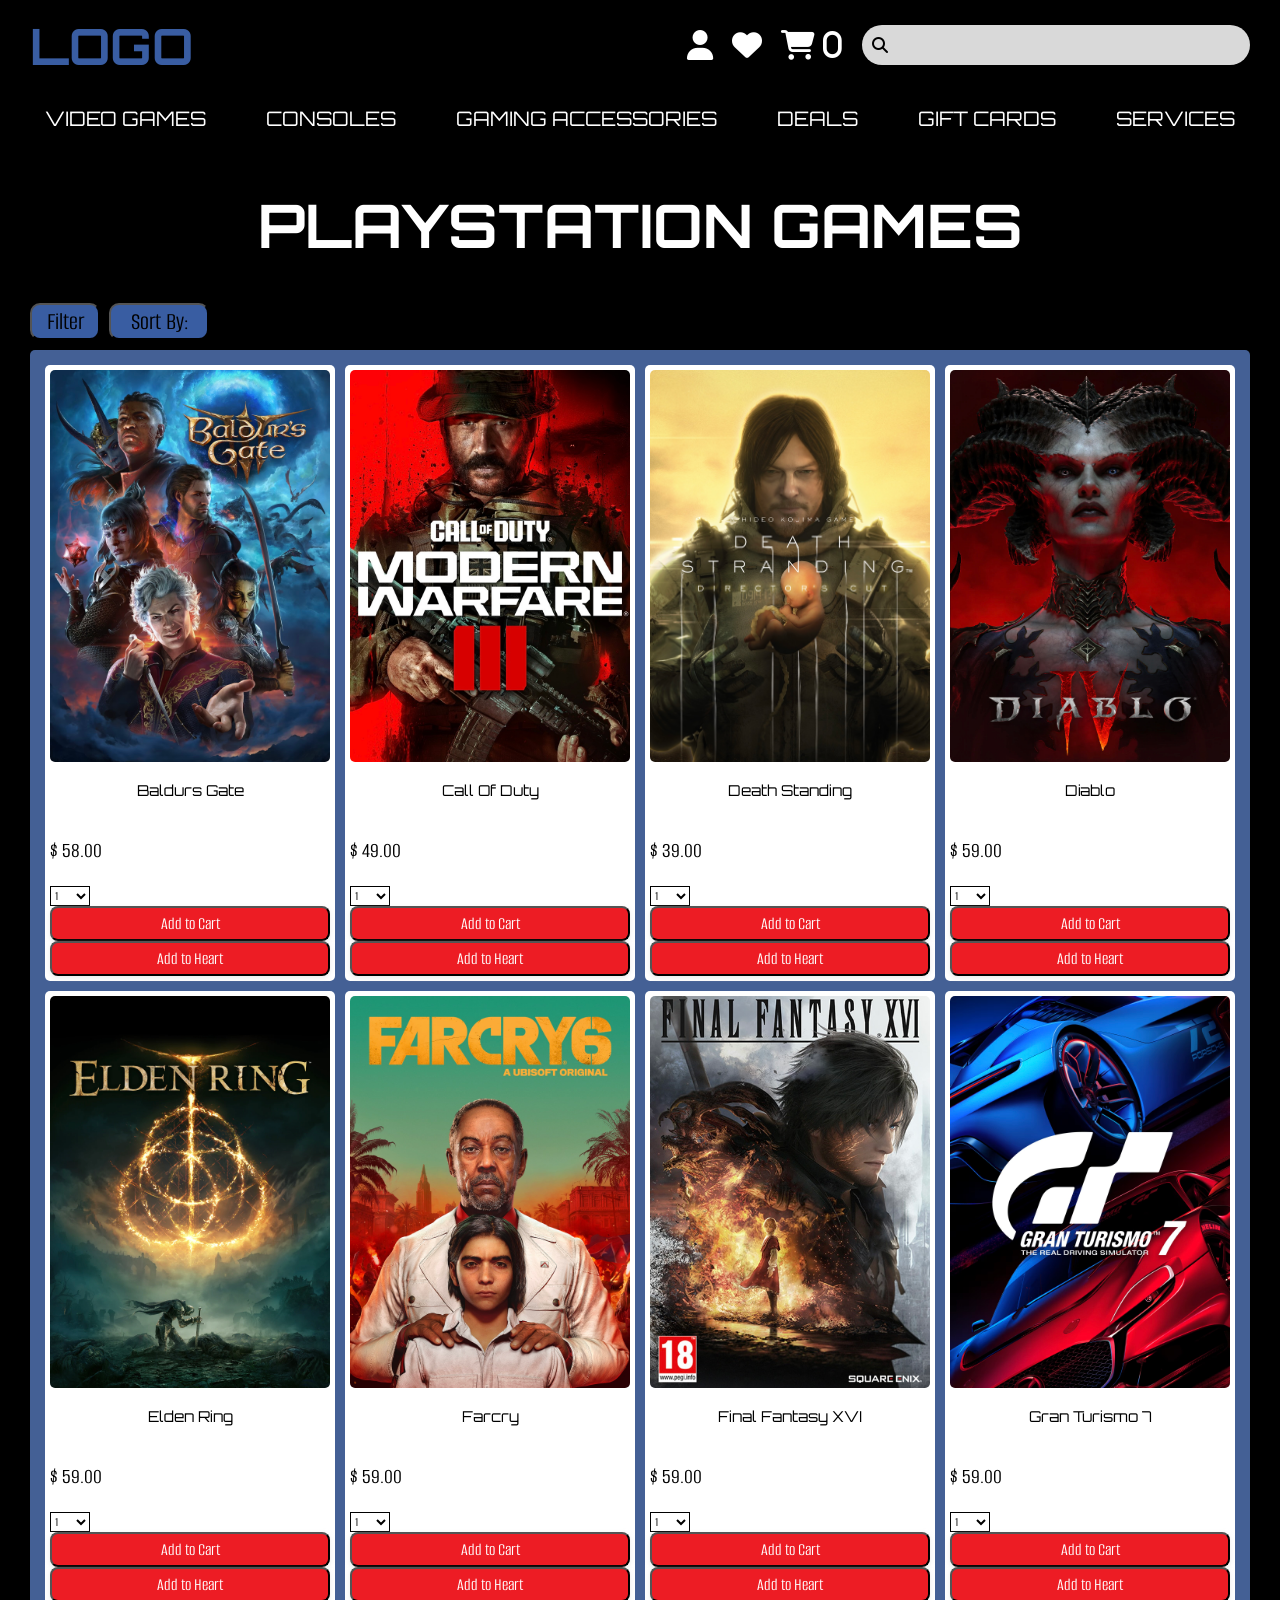
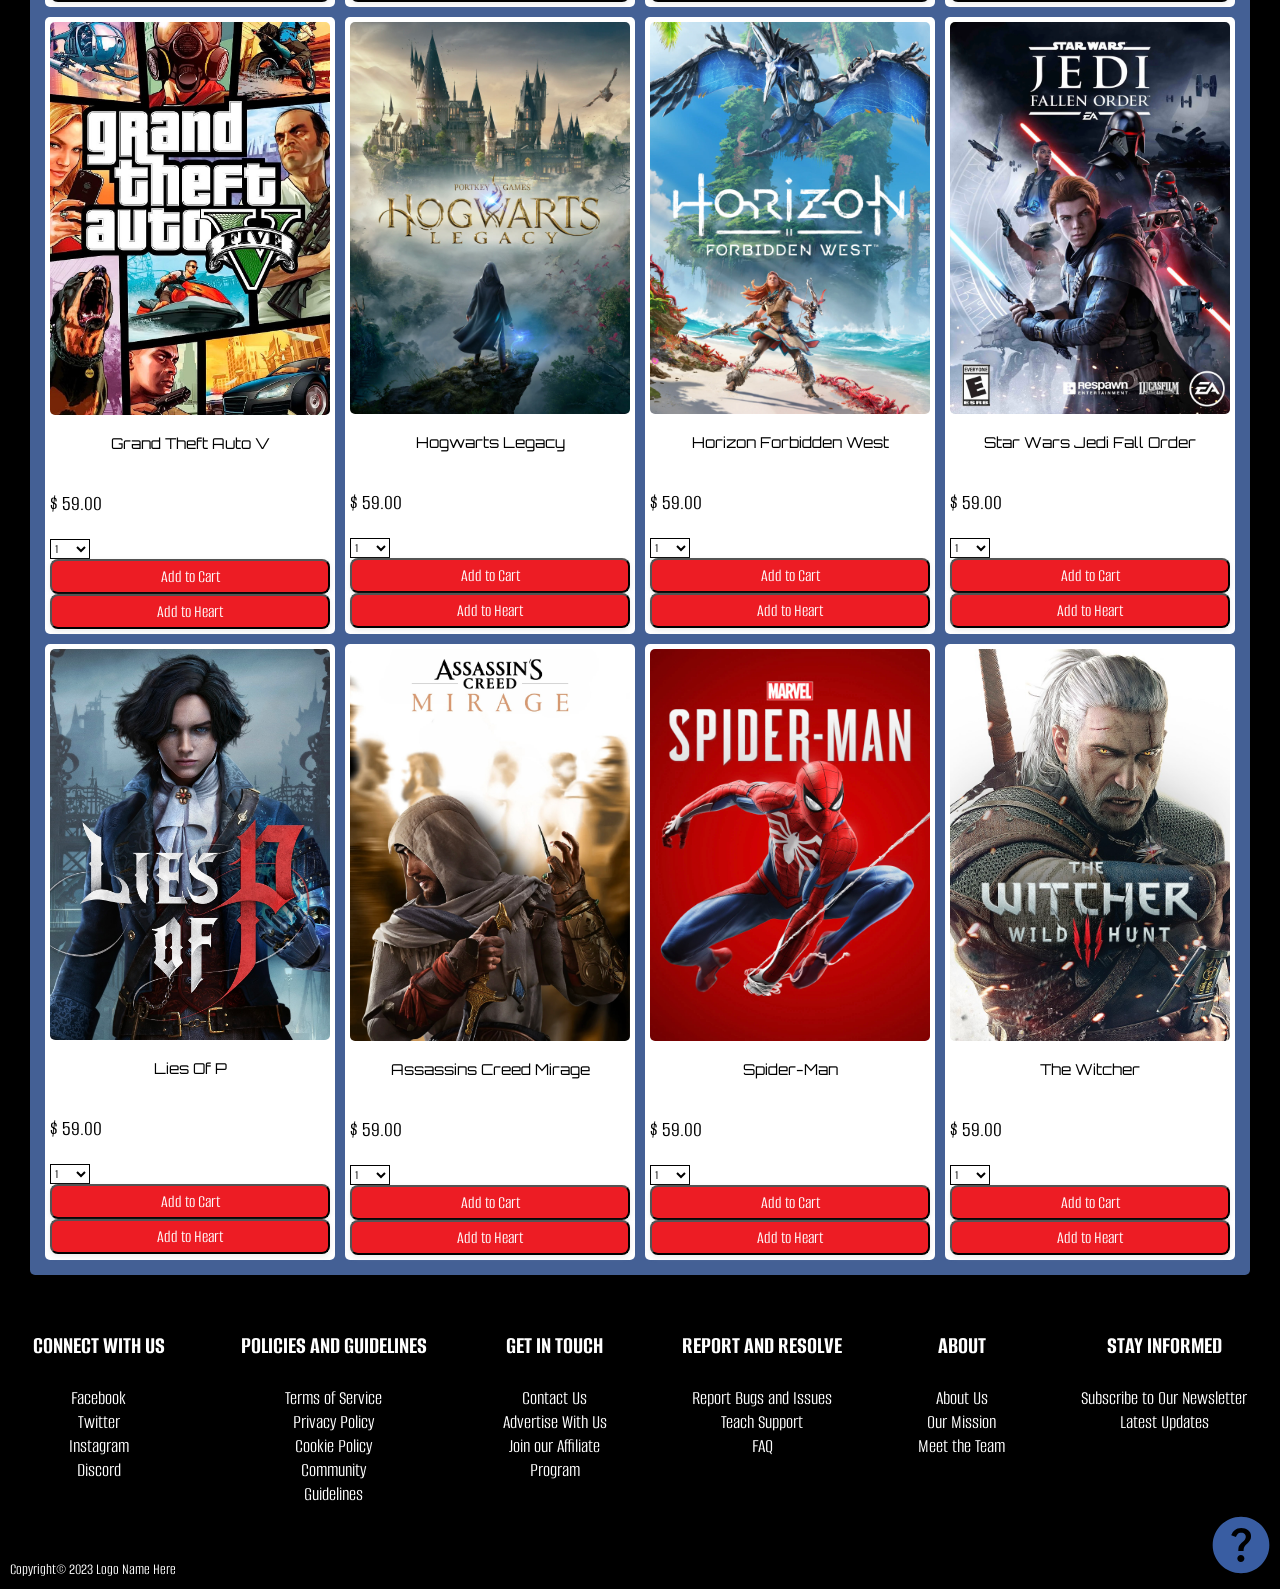
<file: playstation.html>
<!DOCTYPE html>
<html lang="en">

    <head>
        <meta charset="UTF-8">
        <meta name="viewport" content="width=device-width, initial-scale=1.0">
        <title>Games for Playstation</title>
        <link rel="stylesheet" href="css/playstation.css">
        <!-- font awsome link -->
        <link rel="stylesheet" href="https://cdnjs.cloudflare.com/ajax/libs/font-awesome/6.4.2/css/all.min.css"
            integrity="sha512-z3gLpd7yknf1YoNbCzqRKc4qyor8gaKU1qmn+CShxbuBusANI9QpRohGBreCFkKxLhei6S9CQXFEbbKuqLg0DA=="
            crossorigin="anonymous" referrerpolicy="no-referrer" />
        <link rel="preconnect" href="https://fonts.googleapis.com">
        <link rel="preconnect" href="https://fonts.gstatic.com" crossorigin>
        <link href="https://fonts.googleapis.com/css2?family=Orbitron:wght@800&family=Playpen+Sans:wght@500&display=swap"
            rel="stylesheet">
        <link rel="preconnect" href="https://fonts.googleapis.com">
        <link rel="preconnect" href="https://fonts.gstatic.com" crossorigin>
        <link
        href="https://fonts.googleapis.com/css2?family=Alumni+Sans:wght@500&family=Orbitron:wght@800&family=Playpen+Sans:wght@500&display=swap"
        rel="stylesheet">
    </head>

    <body>

    <!--header section start -->
    <header>

        <div class="LOGO">
            <a href="#" class="logo">LOGO<span></span></a>
        </div>
        <div class="icons">
            <a href="customer-profile.html" class="fas fa-user"></a>
            <a href="#" class="fas fa-heart"></a>
            <a href="shopping cart.html" class="fas fa-shopping-cart">
                <span class="counter js-cart-quantity">0</span>
            </a>
        </div>
        <div class="searchbar">
            <a href="#" class="fas fa-search" width="48px" height="48px"></a>
            <input type="text">
        </div>

    </header>
    <!--header section end -->

        <!--nav section start-->
        <div class="nav">
            <a href="#" class="toggleButton" id="toggleButton">
                <span class="bar"></span>
                <span class="bar"></span>
                <span class="bar"></span>
                <span class="bar"></span>
            </a>
            <div class="nav-bar"id="nav-bar">
                <ul>
                    <li><a href="videogame.html" class="menu">VIDEO GAMES</a></li>
                    <li><a href="consoles.html" class="menu">CONSOLES</a></li>
                    <li><a href="#" class="menu">GAMING ACCESSORIES</a></li>
                    <li><a href="#" class="menu">DEALS</a></li>
                    <li><a href="#" class="menu">GIFT CARDS</a></li>
                    <li><a href="#" class="menu">SERVICES</a></li>
                </ul>
            </div>
        </div>
        <!--nav section end-->

        <!--main content start-->
            <main>
                <div class="playstation-header">
                    <h1>PLAYSTATION GAMES</h1>
                </div>

                <div class="buttons">
                    <button class="button1">Filter</button>
                    <button class="button2">Sort By:</button>
                </div>

                <div class="playstation-container js-products-grid">
                    <div class="product-container">
                        <div class="product-img-container">
                            <img src="PS-images/baldurs-gate.jpeg">
                        </div>
                        <div class="product-name">
                            <p>Baldurs Gate</p>
                        </div>
                        <div class="product-price">
                            <p>$ 58.00</p>
                        </div>
                        <div class="product-quantity-container">
                            <select>
                                <option selected value="1">1</option>
                                <option value="2">2</option>
                                <option value="3">3</option>
                                <option value="4">4</option>
                                <option value="5">5</option>
                                <option value="6">6</option>
                                <option value="7">7</option>
                                <option value="8">8</option>
                                <option value="9">9</option>
                                <option value="10">10</option>
                            </select>
                        </div>
                     
                            <button class="add-to-cart js-add-to-cart" data-product-id="d9e386e2-82c9-4e34-a36b-413b8d3bf215">
                                <p>Add to Cart</p>
                            </button>
                            <button class="add-to-heart js-add-to-heart" data-product-id="d9e386e2-82c9-4e34-a36b-413b8d3bf215">
                                <p>Add to Heart</p>
                            </button>
                        
                    </div>

                    <div class="product-container">
                        <div class="product-img-container">
                            <img src="PS-images/call-of-duty.jpeg">
                        </div>
                        <div class="product-name limit-text-to-2-lines">
                            <p>Call Of Duty</p>
                        </div>
                        <div class="product-price">
                            <p>$ 49.00</p>
                        </div>
                        <div class="product-quantity-container">
                            <select>
                                <option selected value="1">1</option>
                                <option value="2">2</option>
                                <option value="3">3</option>
                                <option value="4">4</option>
                                <option value="5">5</option>
                                <option value="6">6</option>
                                <option value="7">7</option>
                                <option value="8">8</option>
                                <option value="9">9</option>
                                <option value="10">10</option>
                            </select>
                        </div>
                        <button class="add-to-cart js-add-to-cart" data-product-id="b7fa78a5-6939-49cf-aca0-2189937406bd">
                            <p>Add to Cart</p>
                        </button>
                        <button class="add-to-heart js-add-to-heart" data-product-id="b7fa78a5-6939-49cf-aca0-2189937406bd">
                            <p>Add to Heart</p>
                        </button>
                    </div>

                    <div class="product-container">
                        <div class="product-img-container">
                            <img src="PS-images/death-standing.jpeg">
                        </div>
                        <div class="product-name">
                            <p>Death Standing</p>
                        </div>
                        <div class="product-price">
                            <p>$ 39.00</p>
                        </div>
                        <div class="product-quantity-container">
                            <select>
                                <option selected value="1">1</option>
                                <option value="2">2</option>
                                <option value="3">3</option>
                                <option value="4">4</option>
                                <option value="5">5</option>
                                <option value="6">6</option>
                                <option value="7">7</option>
                                <option value="8">8</option>
                                <option value="9">9</option>
                                <option value="10">10</option>
                            </select>
                        </div>
                        <button class="add-to-cart js-add-to-cart" data-product-id="b7fa78a5-6939-49cf-aca0-2189937406bd">
                            <p>Add to Cart</p>
                        </button>
                        <button class="add-to-heart js-add-to-heart" data-product-id="b7fa78a5-6939-49cf-aca0-2189937406bd">
                            <p>Add to Heart</p>
                        </button>
                    </div>

                    <div class="product-container">
                        <div class="product-img-container">
                            <img src="PS-images/diablo.jpeg">
                        </div>
                        <div class="product-name">
                            <p>Diablo</p>
                        </div>
                        <div class="product-price">
                            <p>$ 59.00</p>
                        </div>
                        <div class="product-quantity-container">
                            <select>
                                <option selected value="1">1</option>
                                <option value="2">2</option>
                                <option value="3">3</option>
                                <option value="4">4</option>
                                <option value="5">5</option>
                                <option value="6">6</option>
                                <option value="7">7</option>
                                <option value="8">8</option>
                                <option value="9">9</option>
                                <option value="10">10</option>
                            </select>
                        </div>

                    <button class="add-to-cart js-add-to-cart" data-product-id="$e63014ce-6db2-449f-95a2-cb8e82e1356b">
                        <p>Add to Cart</p>
                    </button>
                    <button class="add-to-heart js-add-to-heart"
                        data-product-id="$e63014ce-6db2-449f-95a2-cb8e82e1356b">
                        <p>Add to Heart</p>
                    </button>
                </div>

                    <div class="product-container">
                        <div class="product-img-container">
                            <img src="PS-images/elden-ring.jpeg">
                        </div>
                        <div class="product-name">
                            <p>Elden Ring</p>
                        </div>
                        <div class="product-price">
                            <p>$ 59.00</p>
                        </div>
                        <div class="product-quantity-container">
                            <select>
                                <option selected value="1">1</option>
                                <option value="2">2</option>
                                <option value="3">3</option>
                                <option value="4">4</option>
                                <option value="5">5</option>
                                <option value="6">6</option>
                                <option value="7">7</option>
                                <option value="8">8</option>
                                <option value="9">9</option>
                                <option value="10">10</option>
                            </select>
                        </div>
                        <button class="add-to-cart js-add-to-cart" data-product-id="ce2883d1-9fda-4fd8-83e0-5f02adf53107">
                            <p>Add to Cart</p>
                        </button>
                        <button class="add-to-heart js-add-to-heart" data-product-id="ce2883d1-9fda-4fd8-83e0-5f02adf53107">
                            <p>Add to Heart</p>
                        </button>
                    </div>

                    <div class="product-container">
                        <div class="product-img-container">
                            <img src="PS-images/farcry.jpeg">
                        </div>
                        <div class="product-name">
                            <p>Farcry</p>
                        </div>
                        <div class="product-price">
                            <p>$ 59.00</p>
                        </div>
                        <div class="product-quantity-container">
                            <select>
                                <option selected value="1">1</option>
                                <option value="2">2</option>
                                <option value="3">3</option>
                                <option value="4">4</option>
                                <option value="5">5</option>
                                <option value="6">6</option>
                                <option value="7">7</option>
                                <option value="8">8</option>
                                <option value="9">9</option>
                                <option value="10">10</option>
                            </select>
                        </div>
                        <button class="add-to-cart js-add-to-cart" data-product-id="0698844b-4601-4af2-a687-ca8055658032">
                            <p>Add to Cart</p>
                        </button>
                        <button class="add-to-heart js-add-to-heart"
                            data-product-name="0698844b-4601-4af2-a687-ca8055658032">
                            <p>Add to Heart</p>
                        </button>
                    </div>

                    <div class="product-container">
                        <div class="product-img-container">
                            <img src="PS-images/final-fantasy.jpeg">
                        </div>
                        <div class="product-name">
                            <p>Final Fantasy XVI</p>
                        </div>
                        <div class="product-price">
                            <p>$ 59.00</p>
                        </div>
                        <div class="product-quantity-container">
                            <select>
                                <option selected value="1">1</option>
                                <option value="2">2</option>
                                <option value="3">3</option>
                                <option value="4">4</option>
                                <option value="5">5</option>
                                <option value="6">6</option>
                                <option value="7">7</option>
                                <option value="8">8</option>
                                <option value="9">9</option>
                                <option value="10">10</option>
                            </select>
                        </div>

                        <button class="add-to-cart js-add-to-cart" data-product-id="a434b69f-1bc1-482d-9ce7-cd7f4a66ce8d">
                            <p>Add to Cart</p>
                        </button>
                        <button class="add-to-heart js-add-to-heart"
                            data-product-name="a434b69f-1bc1-482d-9ce7-cd7f4a66ce8d">
                            <p>Add to Heart</p>
                        </button>
                    </div>

                    <div class="product-container">
                        <div class="product-img-container">
                            <img src="PS-images/gran-turismo.jpeg">
                        </div>
                        <div class="product-name">
                            <p>Gran Turismo 7</p>
                        </div>
                        <div class="product-price">
                            <p>$ 59.00</p>
                        </div>
                        <div class="product-quantity-container">
                            <select>
                                <option selected value="1">1</option>
                                <option value="2">2</option>
                                <option value="3">3</option>
                                <option value="4">4</option>
                                <option value="5">5</option>
                                <option value="6">6</option>
                                <option value="7">7</option>
                                <option value="8">8</option>
                                <option value="9">9</option>
                                <option value="10">10</option>
                            </select>
                        </div>
                        <button class="add-to-cart js-add-to-cart" data-product-id="e9374a7e-fef1-4e03-87d2-3e175393a992">
                            <p>Add to Cart</p>
                        </button>
                        <button class="add-to-heart js-add-to-heart" data-product-id="e9374a7e-fef1-4e03-87d2-3e175393a992">
                            <p>Add to Heart</p>
                        </button>
                    </div>

                    <div class="product-container">
                        <div class="product-img-container">
                            <img src="PS-images/gta.jpeg">
                        </div>
                        <div class="product-name">
                            <p>Grand Theft Auto V</p>
                        </div>
                        <div class="product-price">
                            <p>$ 59.00</p>
                        </div>
                        <div class="product-quantity-container">
                            <select>
                                <option selected value="1">1</option>
                                <option value="2">2</option>
                                <option value="3">3</option>
                                <option value="4">4</option>
                                <option value="5">5</option>
                                <option value="6">6</option>
                                <option value="7">7</option>
                                <option value="8">8</option>
                                <option value="9">9</option>
                                <option value="10">10</option>
                            </select>
                        </div>
                        <button class="add-to-cart js-add-to-cart" data-product-id="1b83dfbb-2c54-49a8-aa91-0eac72079e02">
                            <p>Add to Cart</p>
                        </button>
                        <button class="add-to-heart js-add-to-heart" data-product-id="1b83dfbb-2c54-49a8-aa91-0eac72079e02">
                            <p>Add to Heart</p>
                        </button>
                    </div>

                    <div class="product-container">
                        <div class="product-img-container">
                            <img src="PS-images/hogwarts-legacy.jpeg">
                        </div>
                        <div class="product-name">
                            <p>Hogwarts Legacy</p>
                        </div>
                        <div class="product-price">
                            <p>$ 59.00</p>
                        </div>
                        <div class="product-quantity-container">
                            <select>
                                <option selected value="1">1</option>
                                <option value="2">2</option>
                                <option value="3">3</option>
                                <option value="4">4</option>
                                <option value="5">5</option>
                                <option value="6">6</option>
                                <option value="7">7</option>
                                <option value="8">8</option>
                                <option value="9">9</option>
                                <option value="10">10</option>
                            </select>
                        </div>
                        <button class="add-to-cart js-add-to-cart" data-product-id="e49469a5-60f6-428e-a6e9-16f5375df5d4">
                            <p>Add to Cart</p>
                        </button>
                        <button class="add-to-heart js-add-to-heart" data-product-id="e49469a5-60f6-428e-a6e9-16f5375df5d4">
                            <p>Add to Heart</p>
                        </button>
                    </div>

                    <div class="product-container">
                        <div class="product-img-container">
                            <img src="PS-images/horizon.jpeg">
                        </div>
                        <div class="product-name">
                            <p>Horizon Forbidden West</p>
                        </div>
                        <div class="product-price">
                            <p>$ 59.00</p>
                        </div>
                        <div class="product-quantity-container">
                            <select>
                                <option selected value="1">1</option>
                                <option value="2">2</option>
                                <option value="3">3</option>
                                <option value="4">4</option>
                                <option value="5">5</option>
                                <option value="6">6</option>
                                <option value="7">7</option>
                                <option value="8">8</option>
                                <option value="9">9</option>
                                <option value="10">10</option>
                            </select>
                        </div>
                        <button class="add-to-cart js-add-to-cart" data-product-id="f92b3241-5742-4313-a9b6-1fd3ec924c76">
                            <p>Add to Cart</p>
                        </button>
                        <button class="add-to-heart js-add-to-heart" data-product-id="f92b3241-5742-4313-a9b6-1fd3ec924c76">
                            <p>Add to Heart</p>
                        </button>
                    </div>

                    <div class="product-container">
                        <div class="product-img-container">
                            <img src="PS-images/jedi.jpeg">
                        </div>
                        <div class="product-name">
                            <p>Star Wars Jedi Fall Order</p>
                        </div>
                        <div class="product-price">
                            <p>$ 59.00</p>
                        </div>
                        <div class="product-quantity-container">
                            <select>
                                <option selected value="1">1</option>
                                <option value="2">2</option>
                                <option value="3">3</option>
                                <option value="4">4</option>
                                <option value="5">5</option>
                                <option value="6">6</option>
                                <option value="7">7</option>
                                <option value="8">8</option>
                                <option value="9">9</option>
                                <option value="10">10</option>
                            </select>
                        </div>
                        <button class="add-to-cart js-add-to-cart" data-product-id="6f468824-b43c-4b80-abd1-88be29f7886f">
                            <p>Add to Cart</p>
                        </button>
                        <button class="add-to-heart js-add-to-heart" data-product-name="${product.name}">
                            <p>Add to Heart</p>
                        </button>
                    </div>

                    <div class="product-container">
                        <div class="product-img-container">
                            <img src="PS-images/lies-of-p.jpeg">
                        </div>
                        <div class="product-name">
                            <p>Lies Of P</p>
                        </div>
                        <div class="product-price">
                            <p>$ 59.00</p>
                        </div>
                        <div class="product-quantity-container">
                            <select>
                                <option selected value="1">1</option>
                                <option value="2">2</option>
                                <option value="3">3</option>
                                <option value="4">4</option>
                                <option value="5">5</option>
                                <option value="6">6</option>
                                <option value="7">7</option>
                                <option value="8">8</option>
                                <option value="9">9</option>
                                <option value="10">10</option>
                            </select>
                        </div>
                        <button class="add-to-cart js-add-to-cart" data-product-id="63e90878-7743-4419-bf3c-6598e255582a">
                            <p>Add to Cart</p>
                        </button>
                        <button class="add-to-heart js-add-to-heart" data-product-id="63e90878-7743-4419-bf3c-6598e255582a">
                            <p>Add to Heart</p>
                        </button>
                    </div>

                    <div class="product-container">
                        <div class="product-img-container">
                            <img src="PS-images/mirage.jpeg">
                        </div>
                        <div class="product-name">
                            <p>Assassins Creed Mirage</p>
                        </div>
                        <div class="product-price">
                            <p>$ 59.00</p>
                        </div>
                        <div class="product-quantity-container">
                            <select>
                                <option selected value="1">1</option>
                                <option value="2">2</option>
                                <option value="3">3</option>
                                <option value="4">4</option>
                                <option value="5">5</option>
                                <option value="6">6</option>
                                <option value="7">7</option>
                                <option value="8">8</option>
                                <option value="9">9</option>
                                <option value="10">10</option>
                            </select>
                        </div>
                        <button class="add-to-cart js-add-to-cart" data-product-id="68c038a8-138d-4591-96eb-0f78068e1772">
                            <p>Add to Cart</p>
                        </button>
                        <button class="add-to-heart js-add-to-heart" data-product-id="68c038a8-138d-4591-96eb-0f78068e1772">
                            <p>Add to Heart</p>
                        </button>
                    </div>

                    <div class="product-container">
                        <div class="product-img-container">
                            <img src="PS-images/spider-man.jpeg">
                        </div>
                        <div class="product-name">
                            <p>Spider-Man</p>
                        </div>
                        <div class="product-price">
                            <p>$ 59.00</p>
                        </div>
                        <div class="product-quantity-container">
                            <select>
                                <option selected value="1">1</option>
                                <option value="2">2</option>
                                <option value="3">3</option>
                                <option value="4">4</option>
                                <option value="5">5</option>
                                <option value="6">6</option>
                                <option value="7">7</option>
                                <option value="8">8</option>
                                <option value="9">9</option>
                                <option value="10">10</option>
                            </select>
                        </div>
                        <button class="add-to-cart js-add-to-cart" data-product-id="6748c5cd-838b-49b9-affb-ea17d8d87083">
                            <p>Add to Cart</p>
                        </button>
                        <button class="add-to-heart js-add-to-heart" data-product-id="6748c5cd-838b-49b9-affb-ea17d8d87083">
                            <p>Add to Heart</p>
                        </button>
                    </div>

                    <div class="product-container">
                        <div class="product-img-container">
                            <img src="PS-images/the-witcher.jpeg">
                        </div>
                        <div class="product-name">
                            <p>The Witcher</p>
                        </div>
                        <div class="product-price">
                            <p>$ 59.00</p>
                        </div>
                        <div class="product-quantity-container">
                            <select>
                                <option selected value="1">1</option>
                                <option value="2">2</option>
                                <option value="3">3</option>
                                <option value="4">4</option>
                                <option value="5">5</option>
                                <option value="6">6</option>
                                <option value="7">7</option>
                                <option value="8">8</option>
                                <option value="9">9</option>
                                <option value="10">10</option>
                            </select>
                        </div>
                        <button class="add-to-cart js-add-to-cart" data-product-id="5d7c36a2-cf1b-4469-8102-bc447568430f">
                            <p>Add to Cart</p>
                        </button>
                        <button class="add-to-heart js-add-to-heart" data-product-id="5d7c36a2-cf1b-4469-8102-bc447568430f">
                            <p>Add to Heart</p>
                        </button>
                    </div> 
                </div>
            </main>

        <!--footer section start-->
        <section class="footer">
            <div class="box-container">
                <div class="box">
                    <h3>CONNECT WITH US</h3>
                    <a href="#">Facebook</a>
                    <br>
                    <a href="#">Twitter</a>
                    <br>
                    <a href="#">Instagram</a>
                    <br>
                    <a href="#">Discord</a>
                </div>
                <div class="box">
                    <h3>POLICIES AND GUIDELINES</h3>
                    <a href="#">Terms of Service</a>
                    <br>
                    <a href="#">Privacy Policy</a>
                    <br>
                    <a href="#">Cookie Policy</a>
                    <br>
                    <a href="#">Community</a>
                    <br>
                    <a href="">Guidelines</a>
                </div>
                <div class="box">
                    <h3>GET IN TOUCH</h3>
                    <a href="#">Contact Us</a>
                    <br>
                    <a href="#">Advertise With Us</a>
                    <br>
                    <a href="#">Join our Affiliate</a>
                    <br>
                    <a href="#">Program</a>
                </div>
                <div class="box">
                    <h3>REPORT AND RESOLVE</h3>
                    <a href="#">Report Bugs and Issues</a>
                    <br>
                    <a href="#">Teach Support</a>
                    <br>
                    <a href="#">FAQ</a>
                </div>
                <div class="box">
                    <h3>ABOUT</h3>
                    <a href="#">About Us</a>
                    <br>
                    <a href="#">Our Mission</a>
                    <br>
                    <a href="#">Meet the Team</a>
                </div>
                <div class="box">
                    <h3>STAY INFORMED</h3>
                    <a href="#">Subscribe to Our Newsletter</a>
                    <br>
                    <a href="#">Latest Updates</a>
                </div>
            </div>

            <div class="footer2">
                <p>Copyright&copy 2023 Logo Name Here</p>
                            
                <a href="#">
                    <svg xmlns="http://www.w3.org/2000/svg" width="58" height="58" viewBox="0 0 58 58" fill="none">
                        <path d="M28.8583 46C29.85 46 30.6886 45.6571 31.3743 44.9715C32.06 44.2858 32.4018 43.4481 32.4 42.4583C32.4 41.4666 32.0581 40.628 31.3743 39.9423C30.6905 39.2566 29.8518 38.9147 28.8583 38.9166C27.8666 38.9166 27.0289 39.2595 26.3451 39.9451C25.6613 40.6308 25.3185 41.4685 25.3166 42.4583C25.3166 43.45 25.6595 44.2886 26.3451 44.9743C27.0308 45.66 27.8685 46.0018 28.8583 46ZM26.3083 35.0916H31.55C31.55 33.5333 31.7275 32.3055 32.0826 31.4083C32.4377 30.5111 33.4407 29.2833 35.0916 27.725C36.3194 26.4972 37.2875 25.328 37.9958 24.2173C38.7041 23.1066 39.0583 21.7731 39.0583 20.2166C39.0583 17.5722 38.0902 15.5416 36.1541 14.125C34.218 12.7083 31.9277 12 29.2833 12C26.5916 12 24.4071 12.7083 22.7298 14.125C21.0525 15.5416 19.8842 17.2416 19.225 19.225L23.9 21.0666C24.1361 20.2166 24.6678 19.2958 25.4951 18.3041C26.3225 17.3125 27.5852 16.8166 29.2833 16.8166C30.7944 16.8166 31.9277 17.2303 32.6833 18.0576C33.4388 18.885 33.8166 19.7935 33.8166 20.7833C33.8166 21.7277 33.5333 22.6136 32.9666 23.441C32.4 24.2683 31.6916 25.0352 30.8416 25.7416C28.7638 27.5833 27.4888 28.9763 27.0166 29.9208C26.5444 30.8652 26.3083 32.5888 26.3083 35.0916ZM29 57.3333C25.0805 57.3333 21.3972 56.5891 17.95 55.1006C14.5027 53.6122 11.5041 51.5939 8.95413 49.0458C6.40413 46.4958 4.38585 43.4972 2.89929 40.05C1.41274 36.6027 0.668515 32.9194 0.666626 29C0.666626 25.0805 1.41085 21.3972 2.89929 17.95C4.38774 14.5027 6.40602 11.5041 8.95413 8.95413C11.5041 6.40413 14.5027 4.38585 17.95 2.89929C21.3972 1.41274 25.0805 0.668515 29 0.666626C32.9194 0.666626 36.6027 1.41085 40.05 2.89929C43.4972 4.38774 46.4958 6.40602 49.0458 8.95413C51.5958 11.5041 53.615 14.5027 55.1035 17.95C56.5919 21.3972 57.3352 25.0805 57.3333 29C57.3333 32.9194 56.5891 36.6027 55.1006 40.05C53.6122 43.4972 51.5939 46.4958 49.0458 49.0458C46.4958 51.5958 43.4972 53.615 40.05 55.1035C36.6027 56.5919 32.9194 57.3352 29 57.3333Z" fill="#395DA2" />
                    </svg>
                </a>
            </div>
        </section>
        <!--footer section end-->
        
    </body>
    <script src="js/product.js" type="module" defer></script>
<script src="js/menu.js"></script>
</html>
</file>
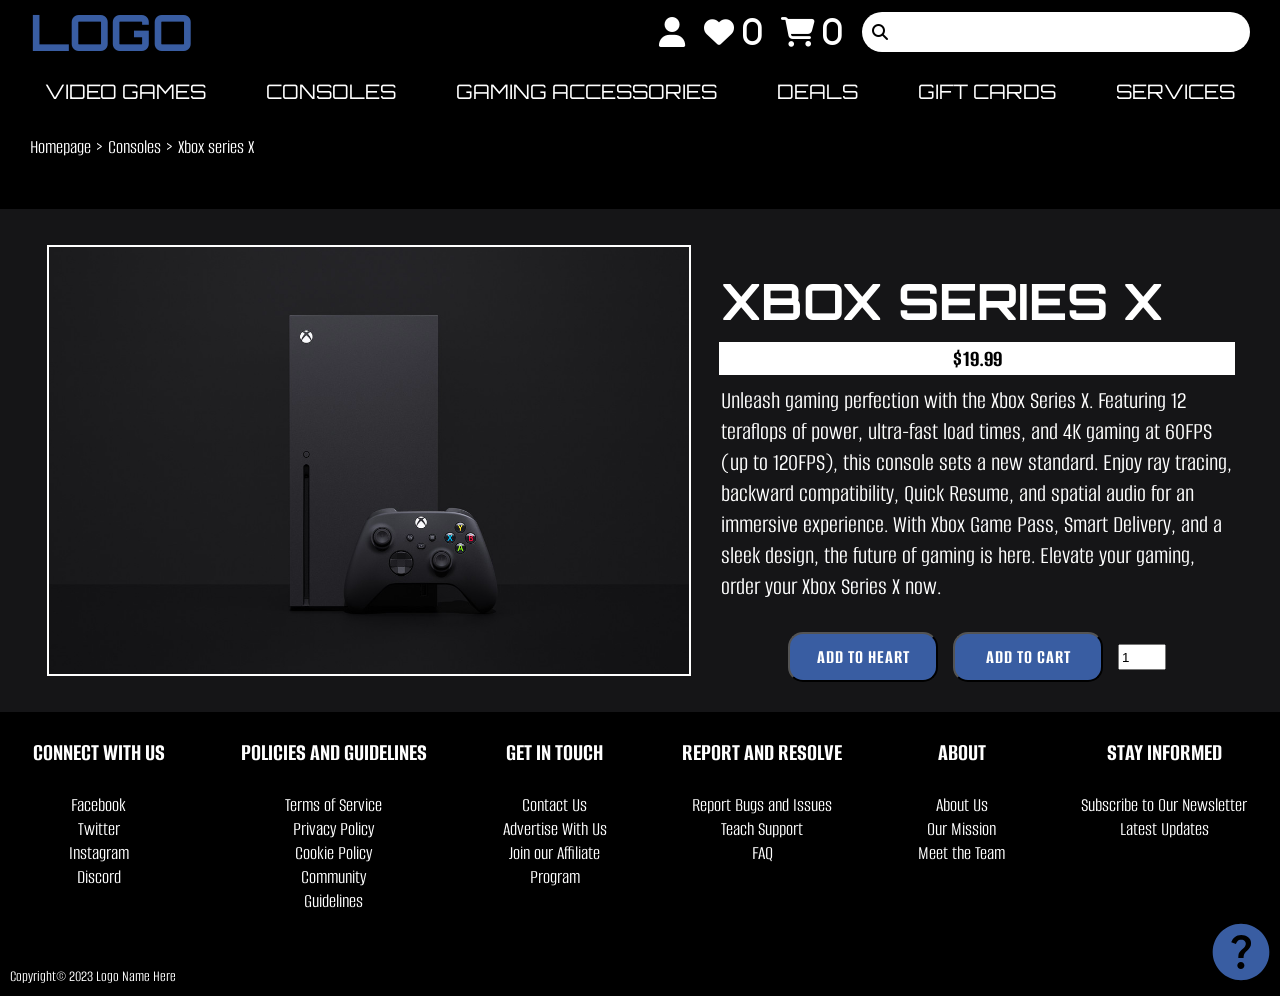
<file: product.html>
<!DOCTYPE html>
<html lang="en">

    <head>
    <meta charset="UTF-8" />
    <meta name="viewport" content="width=device-width, initial-scale=1.0" />
    <title>Document</title>
    <link rel="stylesheet" type="text/css" href="css/product.css" />
    <!-- font awsome link -->
    <link rel="stylesheet" href="https://cdnjs.cloudflare.com/ajax/libs/font-awesome/6.4.2/css/all.min.css"
        integrity="sha512-z3gLpd7yknf1YoNbCzqRKc4qyor8gaKU1qmn+CShxbuBusANI9QpRohGBreCFkKxLhei6S9CQXFEbbKuqLg0DA=="
        crossorigin="anonymous" referrerpolicy="no-referrer" />
    <link rel="preconnect" href="https://fonts.googleapis.com" />
    <link rel="preconnect" href="https://fonts.gstatic.com" crossorigin />
    <link href="https://fonts.googleapis.com/css2?family=Orbitron:wght@800&family=Playpen+Sans:wght@500&display=swap"
        rel="stylesheet" />
    <link rel="preconnect" href="https://fonts.googleapis.com" />
    <link rel="preconnect" href="https://fonts.gstatic.com" crossorigin />
    <link
        href="https://fonts.googleapis.com/css2?family=Alumni+Sans:wght@500&family=Orbitron:wght@800&family=Playpen+Sans:wght@500&display=swap"
        rel="stylesheet" />

    </head>

    <body>

        <!--header section start -->
        <header>

            <div class="LOGO">
                <a href="index.html" class="logo">LOGO<span></span></a>
            </div>
            <div class="icons">
                <a href="customer-profile.html" class="fas fa-user"></a>
                <a href="#" class="fas fa-heart js-heart-quantity"> 0 </a>
                <a href="shopping cart.html" class="fas fa-shopping-cart">
                    <span class="counter js-cart-quantity">0</span>
                </a>
            </div>
            <div class="searchbar">
                <a href="#" class="fas fa-search" width="48px" height="48px"></a>
                <input type="text">
            </div>

        </header>
        <!--header section end -->

        <!--nav section start-->
        <div class="nav">
            <a href="#" class="toggleButton" id="toggleButton">
                <span class="bar"></span>
                <span class="bar"></span>
                <span class="bar"></span>
                <span class="bar"></span>
            </a>
            <div class="nav-bar"id="nav-bar">
                <ul>
                    <li><a href="videogame.html" class="menu">VIDEO GAMES</a></li>
                    <li><a href="consoles.html" class="menu">CONSOLES</a></li>
                    <li><a href="#" class="menu">GAMING ACCESSORIES</a></li>
                    <li><a href="#" class="menu">DEALS</a></li>
                    <li><a href="#" class="menu">GIFT CARDS</a></li>
                    <li><a href="#" class="menu">SERVICES</a></li>
                </ul>
            </div>
        </div>
        <!--nav section end-->

        <!--main section start-->
        <div class="back">
            <a href="index.html">Homepage</a>
            <p>></p>
            <a href="consoles.html">Consoles</a>
            <p>></p>
            <a href="#">Xbox series X</a>
        </div>

        <div class="xbox-container">
            <div class="product-info">
                <div class="info-img">
                    <img src="PS-images/Xbox-product.png" alt="xboxphoto">
                    <div class="h1-p">
                        <h1>XBOX SERIES X</h1>
                        <h6>$19.99</h6>
                        <p>
                        Unleash gaming perfection with the Xbox Series X. Featuring 12
                        teraflops of power, ultra-fast load times, and 4K gaming at 60FPS
                        (up to 120FPS), this console sets a new standard. Enjoy ray
                        tracing, backward compatibility, Quick Resume, and spatial audio
                        for an immersive experience. With Xbox Game Pass, Smart Delivery,
                        and a sleek design, the future of gaming is here. Elevate your
                        gaming, order your Xbox Series X now.
                        </p>
                        <div class="btn">
                            <button class="btn-heart js-add-to-heart" data-product-id="6174cc23-7a8d-428b-9203-55555224275a">ADD TO HEART</button>
                            <button class="btn-cart js-add-to-cart" data-product-id="6174cc23-7a8d-428b-9203-55555224275a">ADD TO CART</button>
                            <input type="number" id="quantity" value="1" min="1" />
                        </div>
                    </div>
                </div>
            </div>
        </div>
        <!--main sention end-->

        <!--footer section start-->
        <section class="footer">
            <div class="box-container">
                <div class="box">
                    <h3>CONNECT WITH US</h3>
                    <a href="#">Facebook</a>
                    <br>
                    <a href="#">Twitter</a>
                    <br>
                    <a href="#">Instagram</a>
                    <br>
                    <a href="#">Discord</a>
                </div>
                <div class="box">
                    <h3>POLICIES AND GUIDELINES</h3>
                    <a href="#">Terms of Service</a>
                    <br>
                    <a href="#">Privacy Policy</a>
                    <br>
                    <a href="#">Cookie Policy</a>
                    <br>
                    <a href="#">Community</a>
                    <br>
                    <a href="">Guidelines</a>
                </div>
                <div class="box">
                    <h3>GET IN TOUCH</h3>
                    <a href="#">Contact Us</a>
                    <br>
                    <a href="#">Advertise With Us</a>
                    <br>
                    <a href="#">Join our Affiliate</a>
                    <br>
                    <a href="#">Program</a>
                </div>
                <div class="box">
                    <h3>REPORT AND RESOLVE</h3>
                    <a href="#">Report Bugs and Issues</a>
                    <br>
                    <a href="#">Teach Support</a>
                    <br>
                    <a href="#">FAQ</a>
                </div>
                <div class="box">
                    <h3>ABOUT</h3>
                    <a href="#">About Us</a>
                    <br>
                    <a href="#">Our Mission</a>
                    <br>
                    <a href="#">Meet the Team</a>
                </div>
                <div class="box">
                    <h3>STAY INFORMED</h3>
                    <a href="#">Subscribe to Our Newsletter</a>
                    <br>
                    <a href="#">Latest Updates</a>
                </div>
            </div>

            <div class="footer2">
                <p>Copyright&copy 2023 Logo Name Here</p>
                            
                <a href="#">
                    <svg xmlns="http://www.w3.org/2000/svg" width="58" height="58" viewBox="0 0 58 58" fill="none">
                        <path d="M28.8583 46C29.85 46 30.6886 45.6571 31.3743 44.9715C32.06 44.2858 32.4018 43.4481 32.4 42.4583C32.4 41.4666 32.0581 40.628 31.3743 39.9423C30.6905 39.2566 29.8518 38.9147 28.8583 38.9166C27.8666 38.9166 27.0289 39.2595 26.3451 39.9451C25.6613 40.6308 25.3185 41.4685 25.3166 42.4583C25.3166 43.45 25.6595 44.2886 26.3451 44.9743C27.0308 45.66 27.8685 46.0018 28.8583 46ZM26.3083 35.0916H31.55C31.55 33.5333 31.7275 32.3055 32.0826 31.4083C32.4377 30.5111 33.4407 29.2833 35.0916 27.725C36.3194 26.4972 37.2875 25.328 37.9958 24.2173C38.7041 23.1066 39.0583 21.7731 39.0583 20.2166C39.0583 17.5722 38.0902 15.5416 36.1541 14.125C34.218 12.7083 31.9277 12 29.2833 12C26.5916 12 24.4071 12.7083 22.7298 14.125C21.0525 15.5416 19.8842 17.2416 19.225 19.225L23.9 21.0666C24.1361 20.2166 24.6678 19.2958 25.4951 18.3041C26.3225 17.3125 27.5852 16.8166 29.2833 16.8166C30.7944 16.8166 31.9277 17.2303 32.6833 18.0576C33.4388 18.885 33.8166 19.7935 33.8166 20.7833C33.8166 21.7277 33.5333 22.6136 32.9666 23.441C32.4 24.2683 31.6916 25.0352 30.8416 25.7416C28.7638 27.5833 27.4888 28.9763 27.0166 29.9208C26.5444 30.8652 26.3083 32.5888 26.3083 35.0916ZM29 57.3333C25.0805 57.3333 21.3972 56.5891 17.95 55.1006C14.5027 53.6122 11.5041 51.5939 8.95413 49.0458C6.40413 46.4958 4.38585 43.4972 2.89929 40.05C1.41274 36.6027 0.668515 32.9194 0.666626 29C0.666626 25.0805 1.41085 21.3972 2.89929 17.95C4.38774 14.5027 6.40602 11.5041 8.95413 8.95413C11.5041 6.40413 14.5027 4.38585 17.95 2.89929C21.3972 1.41274 25.0805 0.668515 29 0.666626C32.9194 0.666626 36.6027 1.41085 40.05 2.89929C43.4972 4.38774 46.4958 6.40602 49.0458 8.95413C51.5958 11.5041 53.615 14.5027 55.1035 17.95C56.5919 21.3972 57.3352 25.0805 57.3333 29C57.3333 32.9194 56.5891 36.6027 55.1006 40.05C53.6122 43.4972 51.5939 46.4958 49.0458 49.0458C46.4958 51.5958 43.4972 53.615 40.05 55.1035C36.6027 56.5919 32.9194 57.3352 29 57.3333Z" fill="#395DA2" />
                    </svg>
                </a>
            </div>
        </section>
        <!--footer section end-->

    </body>
    <script src="js/product.js" type="module"></script>
    <script src="js/menu.js"></script>

</html>
</file>
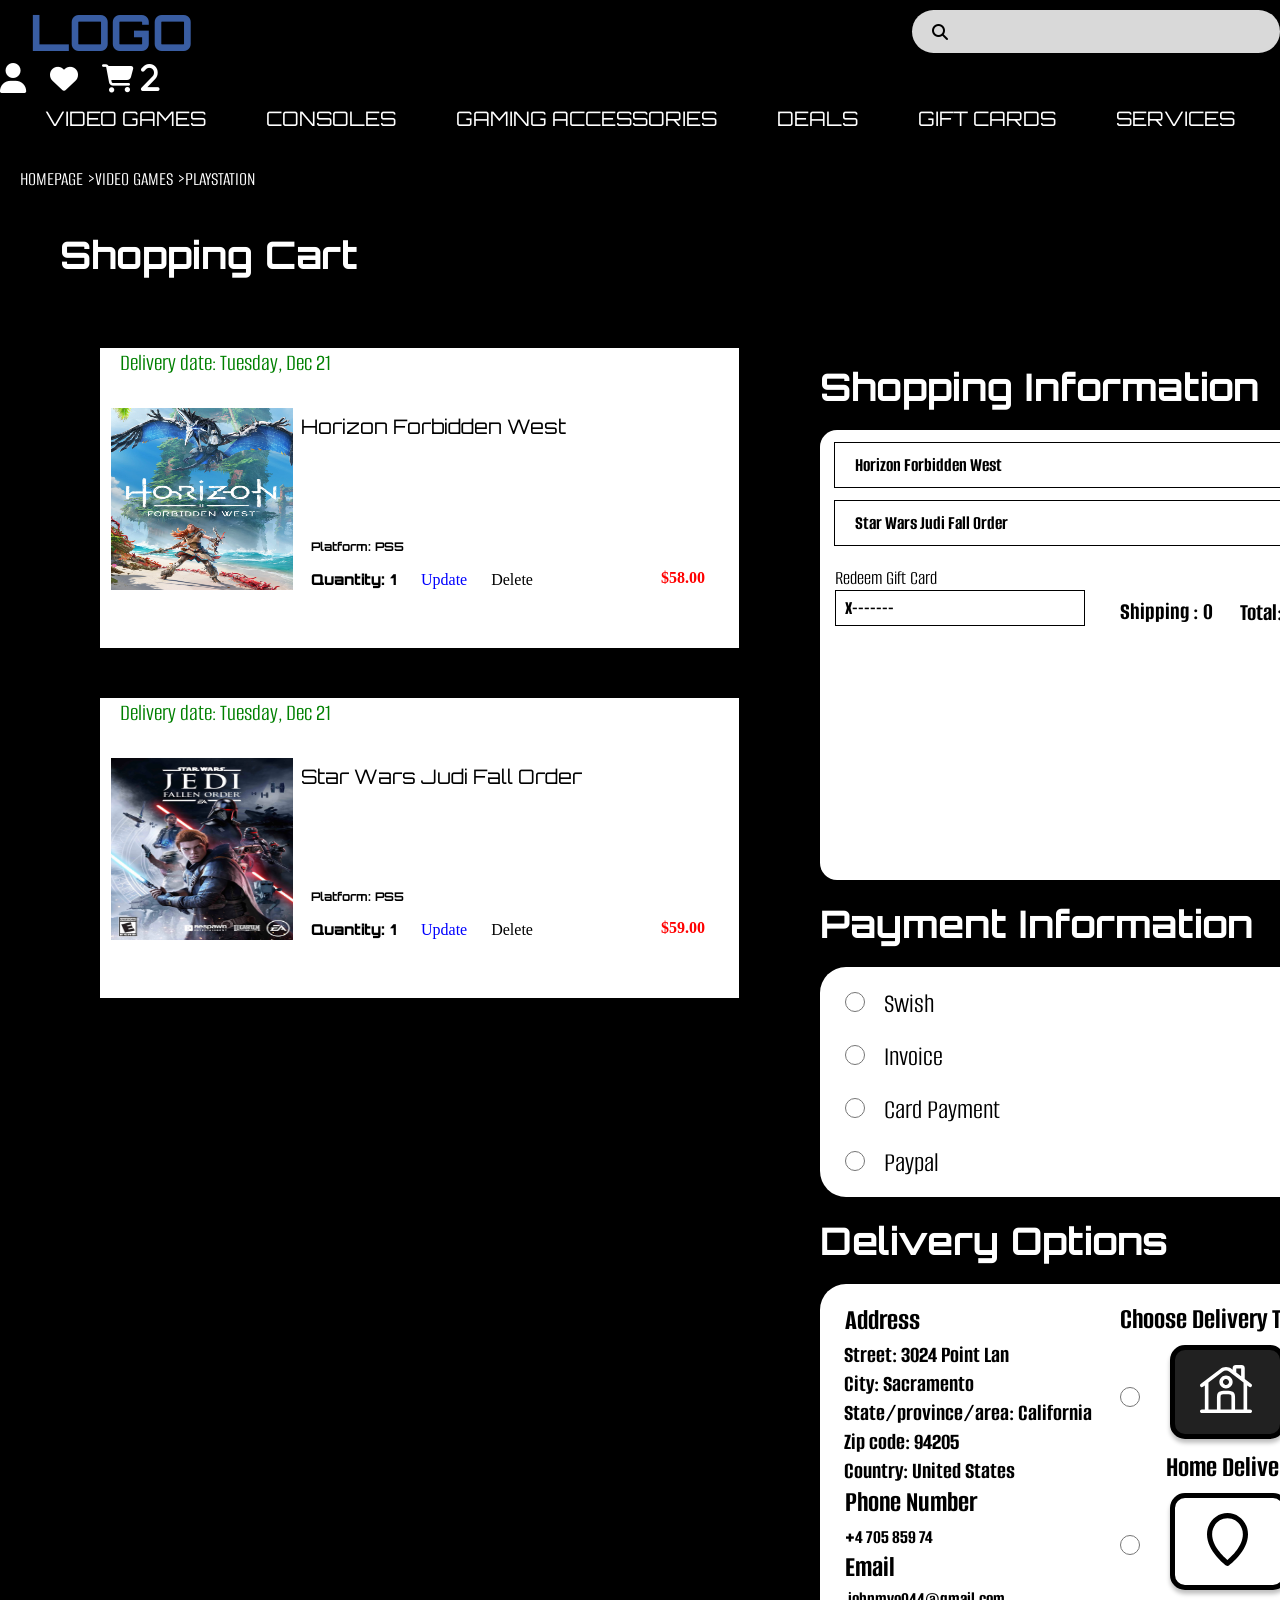
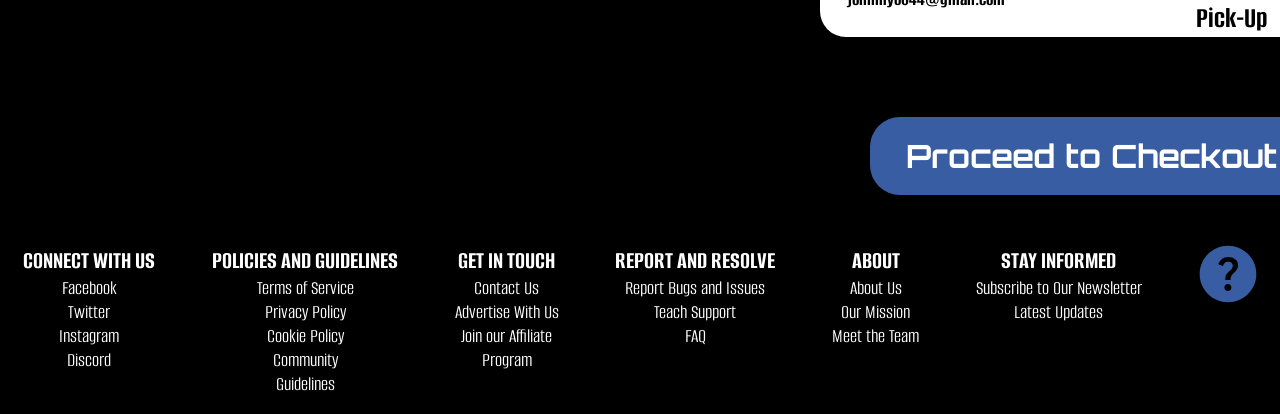
<file: shopping cart.html>
<!DOCTYPE html>
<html lang="en">

<head>
    <meta charset="UTF-8">
    <meta name="viewport" content="width=device-width, initial-scale=1.0">
    <title>Document</title>
    <!--custom font link -->
    <link rel="stylesheet" type="text/css" href="css/shopping cart.css">
    <!-- font awsome link -->
    <link rel="stylesheet" href="https://cdnjs.cloudflare.com/ajax/libs/font-awesome/6.4.2/css/all.min.css"
        integrity="sha512-z3gLpd7yknf1YoNbCzqRKc4qyor8gaKU1qmn+CShxbuBusANI9QpRohGBreCFkKxLhei6S9CQXFEbbKuqLg0DA=="
        crossorigin="anonymous" referrerpolicy="no-referrer" />
    <link rel="preconnect" href="https://fonts.googleapis.com">
    <link rel="preconnect" href="https://fonts.gstatic.com" crossorigin>
    <link href="https://fonts.googleapis.com/css2?family=Orbitron:wght@800&family=Playpen+Sans:wght@500&display=swap"
        rel="stylesheet">
    <link rel="preconnect" href="https://fonts.googleapis.com">
    <link rel="preconnect" href="https://fonts.gstatic.com" crossorigin>
    <link
        href="https://fonts.googleapis.com/css2?family=Alumni+Sans:wght@500&family=Orbitron:wght@800&family=Playpen+Sans:wght@500&display=swap"
        rel="stylesheet">
</head>

<body>
    <!--header section start -->
    <header>
        <div class="LOGO">
            <a href="index.html" class="logo">LOGO<span></span></a>
        </div>
        <div class="searchbar">
            <a href="#" class="fas fa-search" width="48px" height="48px"></a>
            <input type="text">
        </div>
        <div class="icons">
            <a href="#" class="fas fa-user"></a>
            <a href="#" class="fas fa-heart"></a>
            <a href="shopping cart.html" class="fas fa-shopping-cart">
                <span class="counter js-cart-quantity">0</span>
            </a>
        </div>


    </header>
    <!--header section end -->
    <!--nav section start-->
    
    <div class="nav">
        <a href="#" class="toggleButton" id="toggleButton">
            <span class="bar"></span>
            <span class="bar"></span>
            <span class="bar"></span>
            <span class="bar"></span>
        </a>
        <div class="nav-bar"id="nav-bar">
            <ul>
                <li><a href="videogame.html" class="menu">VIDEO GAMES</a></li>
                <li><a href="consoles.html" class="menu">CONSOLES</a></li>
                <li><a href="#" class="menu">GAMING ACCESSORIES</a></li>
                <li><a href="#" class="menu">DEALS</a></li>
                <li><a href="#" class="menu">GIFT CARDS</a></li>
                <li><a href="#" class="menu">SERVICES</a></li>
            </ul>
        </div>
    </div>
   
    <!--nav section end-->
    <!---shopping cart start-->
    <div class="shopping-cart-menu">
        <div class="back">
            <a href="index.html">HOMEPAGE</a>
            <a href="videogame.html">>VIDEO GAMES</a>
            <a href="#">>PLAYSTATION</a>
        </div>
        <!--shopping cartlist1 start-->
        <div class="cart-item-cartlist">
            <div class="cart-item-headline">
                <h2>
                    Shopping Cart
                </h2>
            </div>
            <div class="order-summary js-order-summary">
                <!-- <div class="cart-item-container
            js-cart-item-container-f92b3241-5742-4313-a9b6-1fd3ec924c76">
                    <div class="cart-item-box">
                        <div class="delivery-date">
                            Delivery date: Tuesday, Dec 21
                        </div>

                        <div class="cart-item-details-grid">
                            <img class="product-img" src="/PS-images/horizon.jpeg" width="182px" height="182px">

                            <div class="cart-item-details">
                                <div class="product-name">
                                    Horizon Fobidden West
                                </div>
                                <div class="product-price">
                                    $59.00
                                </div>
                                <div class="product-platformname">
                                    <a href="#">Platform: PS5</a>
                                </div>
                                <div class="product-quantity">
                                    <span class="product-quantity-container">
                                        Quantity: <span class="quantity-label">1</span>
                                    </span>
                                    <span class="update-quantity-link link-primary">
                                        Update
                                    </span>
                                    <span class="delete-quantity-link link-primary js-delete-link"
                                        data-product-id="f92b3241-5742-4313-a9b6-1fd3ec924c76">
                                        Delete
                                    </span>
                                </div>
                            </div>
                        </div>

                    </div>
                    <div class="cart-item-container
            js-cart-item-container-6f468824-b43c-4b80-abd1-88be29f7886f">
                        <div class="cart-item-box">
                            <div class="delivery-date">
                                Delivery date: Tuesday, Dec 21
                            </div>

                            <div class="cart-item-details-grid">
                                <img class="product-img" src="/PS-images/jedi.jpeg" width="182px" height="182px">

                                <div class="cart-item-details">
                                    <div class="product-name">
                                        Star Wars Jedi Fallen Order
                                    </div>
                                    <div class="product-price">
                                        $59.00
                                    </div>
                                    <div class="product-platformname">
                                        <a href="#">Platform: PS5</a>
                                    </div>
                                    <div class="product-quantity">
                                        <span class="product-quantity-container">
                                            Quantity: <span class="quantity-label">1</span>
                                        </span>
                                        <span class="update-quantity-link link-primary">
                                            Update
                                        </span>
                                        <span class="delete-quantity-link link-primary js-delete-link"
                                            data-product-id="6f468824-b43c-4b80-abd1-88be29f7886f">
                                            Delete
                                        </span>
                                    </div>
                                </div>
                            </div>
                        </div>
                    </div>

                </div> -->
            </div>

            <div class="shopping-info">
                <div class="shopping-info-headline">
                    <h2>
                        Shopping Information
                    </h2>
                </div>
                <div class="shopping-info-box ">
                    <div class="shopping-product js-shopping-summary">
                        <!-- <div class="shopping-itemlist">
                            <div class="itemname">
                                <a href="#">Horizon Forbidden West</a>
                            </div>
                            <div class="price">
                                59.00 $
                            </div>
                        </div>
                        <div class="shopping-itemlist">
                            <div class="itemname">
                                <a href="#">Star Wars Jedi Fallen Order</a>
                            </div>
                            <div class="price">
                                59.00 $
                            </div>
                        </div> -->
                    </div>

                    <div class="gift-card">
                        Redeem Gift Card
                    </div>
                    <div class="gift-cardbox">
                        <div class="gift-cardnum">
                            X-------
                        </div>
                    </div>

                    <div class="shipping">
                        Shipping : 0
                    </div>
                    <div class="totalPriceBox js-total-summary">
                        <!-- <div class="total">
                            Total: 118.00 $
                        </div> -->
                    </div>
                </div>
                <!--payment section start-->
                <div class="payment">
                    <div class="payment-info">
                        <h2>
                            Payment Information
                        </h2>
                    </div>
                    <div class="payment-box">
                        <div class="payment-method1">
                            <input type="radio" id="radioId1" name="payment">
                            <label for="radioId1">Swish</label>
                        </div>
                        <div class="payment-method2">
                            <input type="radio" id="radioId2" name="payment">
                            <label for="radioId2">Invoice</label>
                        </div>
                        <div class="payment-method3">
                            <input type="radio" id="radioId3" name="payment">
                            <label for="radioId3">Card Payment</label>
                        </div>
                        <div class="payment-method4">
                            <input type="radio" id="radioId4" name="payment">
                            <label for="radioId4">Paypal</label>
                        </div>
                    </div>
                </div>
                <!--Delivery option section start-->
                <div class="delivery">
                    <div class="delivery-info">
                        <h2>
                            Delivery Options
                        </h2>
                    </div>
                    <div class="deliverybox">
                        <div class="address">
                            <h4>
                                Address
                            </h4>
                        </div>
                        <div class="address-detail">
                            <pre>
    Street: 3024 Point Lan
    City: Sacramento
    State/province/area: California
    Zip code: 94205
    Country: United States
                       </pre>
                        </div>
                        <div class="phone">
                            <h4>
                                Phone Number
                            </h4>
                            <div class="phonenum">
                                +4 705 859 74
                            </div>
                        </div>
                        <div class="email">
                            <h4>
                                Email
                            </h4>
                            <div class="emailadress">
                                johnmyo044@gmail.com
                            </div>
                        </div>
                        <div class="deliverytype">
                            <h4>
                                Choose Delivery Type
                            </h4>
                        </div>
                        <div class="deliveryselection">
                            <input type="radio" id="radioId5" name="deliverytype">
                            <label for="radioId5"></label>
                            <div class="optionbox1">
                                <svg xmlns="http://www.w3.org/2000/svg" width="52" height="48" viewBox="0 0 52 48"
                                    fill="none">
                                    <path fill-rule="evenodd" clip-rule="evenodd"
                                        d="M36.2791 3.5122V7.46927L41.1163 11.2156V3.5122H36.2791ZM44.7442 14.0254V2.92683C44.7442 1.31122 43.3898 0 41.7209 0H35.6744C34.0056 0 32.6512 1.31122 32.6512 2.92683V4.65951L31.6668 3.8962C30.0584 2.65022 28.0599 1.97138 26 1.97138C23.9401 1.97138 21.9415 2.65022 20.3332 3.8962L0.682046 19.1157C0.306154 19.4066 0.0650396 19.8302 0.0117444 20.2933C-0.0415508 20.7563 0.0973393 21.2209 0.39786 21.5848C0.698382 21.9487 1.13592 22.1821 1.61421 22.2337C2.09251 22.2853 2.57239 22.1508 2.94828 21.8599L4.83721 20.3941V44.4878H1.81395C1.33286 44.4878 0.871477 44.6728 0.531295 45.0022C0.191112 45.3315 0 45.7782 0 46.2439C0 46.7096 0.191112 47.1563 0.531295 47.4856C0.871477 47.815 1.33286 48 1.81395 48H50.186C50.6671 48 51.1285 47.815 51.4687 47.4856C51.8089 47.1563 52 46.7096 52 46.2439C52 45.7782 51.8089 45.3315 51.4687 45.0022C51.1285 44.6728 50.6671 44.4878 50.186 44.4878H47.1628V20.3941L49.0541 21.8599C49.4307 22.144 49.9077 22.2729 50.3817 22.2187C50.8558 22.1646 51.2887 21.9317 51.5865 21.5706C51.8844 21.2095 52.0233 20.7493 51.973 20.2898C51.9227 19.8302 51.6874 19.4084 51.318 19.1157L44.7442 14.0254ZM43.5349 17.5844L29.4006 6.63805C28.4355 5.89023 27.2362 5.48278 26 5.48278C24.7638 5.48278 23.5645 5.89023 22.5994 6.63805L8.46512 17.5844V44.4878H16.9302V34.4195C16.9302 32.8648 16.9302 31.5231 17.0802 30.4484C17.2398 29.2964 17.6002 28.1936 18.5241 27.2991C19.448 26.4047 20.5896 26.0558 21.7771 25.9013C22.8873 25.7561 24.2731 25.7561 25.8815 25.7561H26.1185C27.7269 25.7561 29.1127 25.7561 30.2229 25.9013C31.4128 26.0558 32.552 26.4047 33.4759 27.2991C34.3998 28.1936 34.7602 29.2964 34.9198 30.4484C35.0698 31.5231 35.0698 32.8648 35.0698 34.4219V44.4878H43.5349V17.5844ZM31.4419 44.4878V34.5366C31.4419 32.832 31.437 31.7268 31.3258 30.9167C31.2193 30.1557 31.05 29.9169 30.9098 29.7834C30.7719 29.65 30.5252 29.4837 29.7392 29.3807C28.8999 29.273 27.7607 29.2683 26 29.2683C24.2393 29.2683 23.0977 29.273 22.2608 29.3807C21.4748 29.4837 21.2281 29.65 21.0902 29.7834C20.9524 29.9169 20.7807 30.1557 20.6742 30.9167C20.563 31.7292 20.5581 32.832 20.5581 34.5366V44.4878H31.4419ZM26 14.0488C25.603 14.0488 25.2098 14.1245 24.8431 14.2716C24.4763 14.4187 24.143 14.6342 23.8622 14.906C23.5815 15.1778 23.3588 15.5005 23.2069 15.8556C23.0549 16.2107 22.9767 16.5913 22.9767 16.9756C22.9767 17.36 23.0549 17.7406 23.2069 18.0957C23.3588 18.4508 23.5815 18.7734 23.8622 19.0452C24.143 19.317 24.4763 19.5326 24.8431 19.6796C25.2098 19.8267 25.603 19.9024 26 19.9024C26.8018 19.9024 27.5708 19.5941 28.1378 19.0452C28.7047 18.4963 29.0233 17.7519 29.0233 16.9756C29.0233 16.1994 28.7047 15.4549 28.1378 14.906C27.5708 14.3571 26.8018 14.0488 26 14.0488ZM19.3488 16.9756C19.3488 15.2679 20.0496 13.6301 21.2969 12.4225C22.5443 11.215 24.236 10.5366 26 10.5366C27.764 10.5366 29.4557 11.215 30.7031 12.4225C31.9504 13.6301 32.6512 15.2679 32.6512 16.9756C32.6512 18.6833 31.9504 20.3211 30.7031 21.5287C29.4557 22.7362 27.764 23.4146 26 23.4146C24.236 23.4146 22.5443 22.7362 21.2969 21.5287C20.0496 20.3211 19.3488 18.6833 19.3488 16.9756Z"
                                        fill="white" />
                                </svg>
                            </div>
                            <div class="optionname">
                                Home Delivery
                            </div>
                            <input type="radio" id="radioId6" name="deliverytype">
                            <label for="radioId6"></label>
                            <div class="optionbox2">
                                <svg xmlns="http://www.w3.org/2000/svg" width="41" height="53" viewBox="0 0 41 53"
                                    fill="none">
                                    <path
                                        d="M19.0138 52.5075C19.4475 52.8278 19.9671 53 20.5 53C21.0329 53 21.5525 52.8278 21.9862 52.5075C22.7652 51.9378 41.0741 38.2663 40.9998 21.2002C40.9998 9.51093 31.8031 0 20.5 0C9.19694 0 0.000225594 9.51093 0.000225594 21.1869C-0.0740861 38.2663 18.2348 51.9378 19.0138 52.5075ZM20.5 5.30004C28.9792 5.30004 35.8748 12.4313 35.8748 21.2134C35.9286 32.9742 24.6307 43.5346 20.5 46.9981C16.3719 43.5319 5.07136 32.9689 5.12517 21.2002C5.12517 12.4313 12.0208 5.30004 20.5 5.30004Z"
                                        fill="black" />
                                </svg>

                            </div>
                            <div class="optionname">
                                Pick-Up
                            </div>
                        </div>

                    </div>
                    <button id="checkout">
                        <a href="confirmation.html">Proceed to Checkout</a>
                    </button>

                </div>
            </div>
            <!--footer section start-->
            <section class="footer">
                <div class="box-container">
                    <div class="box">
                        <h3>CONNECT WITH US</h3>
                        <hr>
                        <a href="#">Facebook</a>
                        <hr>

                        <a href="#">Twitter</a>
                        <hr>
                        <a href="#">Instagram</a>
                        <hr>
                        <a href="#">Discord</a>
                    </div>
                    <div class="box">
                        <h3>POLICIES AND GUIDELINES</h3>
                        <a href="#">Terms of Service</a>
                        <hr>
                        <a href="#">Privacy Policy</a>
                        <hr>
                        <a href="#">Cookie Policy</a>
                        <hr>
                        <a href="#">Community</a>
                        <hr>
                        <a href="">Guidelines</a>
                    </div>
                    <div class="box">
                        <h3>GET IN TOUCH</h3>
                        <a href="#">Contact Us</a>
                        <hr>
                        <a href="#">Advertise With Us</a>
                        <hr>
                        <a href="#">Join our Affiliate</a>
                        <hr>
                        <a href="#">Program</a>
                    </div>
                    <div class="box">
                        <h3>REPORT AND RESOLVE</h3>
                        <a href="#">Report Bugs and Issues</a>
                        <hr>
                        <a href="#">Teach Support</a>
                        <hr>
                        <a href="#">FAQ</a>
                    </div>
                    <div class="box">
                        <h3>ABOUT</h3>
                        <a href="#">About Us</a>
                        <hr>
                        <a href="#">Our Mission</a>
                        <hr>
                        <a href="#">Meet the Team</a>
                    </div>
                    <div class="box">
                        <h3>STAY INFORMED</h3>
                        <a href="#">Subscribe to Our Newsletter</a>
                        <hr>
                        <a href="#">Latest Updates</a>
                    </div>
                    <!--footer section end-->
                    <a href="#">
                        <svg xmlns="http://www.w3.org/2000/svg" width="58" height="58" viewBox="0 0 58 58" fill="none">
                            <path
                                d="M28.8583 46C29.85 46 30.6886 45.6571 31.3743 44.9715C32.06 44.2858 32.4018 43.4481 32.4 42.4583C32.4 41.4666 32.0581 40.628 31.3743 39.9423C30.6905 39.2566 29.8518 38.9147 28.8583 38.9166C27.8666 38.9166 27.0289 39.2595 26.3451 39.9451C25.6613 40.6308 25.3185 41.4685 25.3166 42.4583C25.3166 43.45 25.6595 44.2886 26.3451 44.9743C27.0308 45.66 27.8685 46.0018 28.8583 46ZM26.3083 35.0916H31.55C31.55 33.5333 31.7275 32.3055 32.0826 31.4083C32.4377 30.5111 33.4407 29.2833 35.0916 27.725C36.3194 26.4972 37.2875 25.328 37.9958 24.2173C38.7041 23.1066 39.0583 21.7731 39.0583 20.2166C39.0583 17.5722 38.0902 15.5416 36.1541 14.125C34.218 12.7083 31.9277 12 29.2833 12C26.5916 12 24.4071 12.7083 22.7298 14.125C21.0525 15.5416 19.8842 17.2416 19.225 19.225L23.9 21.0666C24.1361 20.2166 24.6678 19.2958 25.4951 18.3041C26.3225 17.3125 27.5852 16.8166 29.2833 16.8166C30.7944 16.8166 31.9277 17.2303 32.6833 18.0576C33.4388 18.885 33.8166 19.7935 33.8166 20.7833C33.8166 21.7277 33.5333 22.6136 32.9666 23.441C32.4 24.2683 31.6916 25.0352 30.8416 25.7416C28.7638 27.5833 27.4888 28.9763 27.0166 29.9208C26.5444 30.8652 26.3083 32.5888 26.3083 35.0916ZM29 57.3333C25.0805 57.3333 21.3972 56.5891 17.95 55.1006C14.5027 53.6122 11.5041 51.5939 8.95413 49.0458C6.40413 46.4958 4.38585 43.4972 2.89929 40.05C1.41274 36.6027 0.668515 32.9194 0.666626 29C0.666626 25.0805 1.41085 21.3972 2.89929 17.95C4.38774 14.5027 6.40602 11.5041 8.95413 8.95413C11.5041 6.40413 14.5027 4.38585 17.95 2.89929C21.3972 1.41274 25.0805 0.668515 29 0.666626C32.9194 0.666626 36.6027 1.41085 40.05 2.89929C43.4972 4.38774 46.4958 6.40602 49.0458 8.95413C51.5958 11.5041 53.615 14.5027 55.1035 17.95C56.5919 21.3972 57.3352 25.0805 57.3333 29C57.3333 32.9194 56.5891 36.6027 55.1006 40.05C53.6122 43.4972 51.5939 46.4958 49.0458 49.0458C46.4958 51.5958 43.4972 53.615 40.05 55.1035C36.6027 56.5919 32.9194 57.3352 29 57.3333Z"
                                fill="#395DA2" />
                        </svg>
                    </a>
                </div>
                <!--footer section end-->
                <div class="credit">Copyright&copy 2023 Logo Name Here</div>
            </section>
        </div>

</body>
<script src="js/cartitem.js" type="module"></script>
<script src="js/paymentSummary.js" type="module"></script>
<script src="js/menu.js"></script>


</html>
</file>
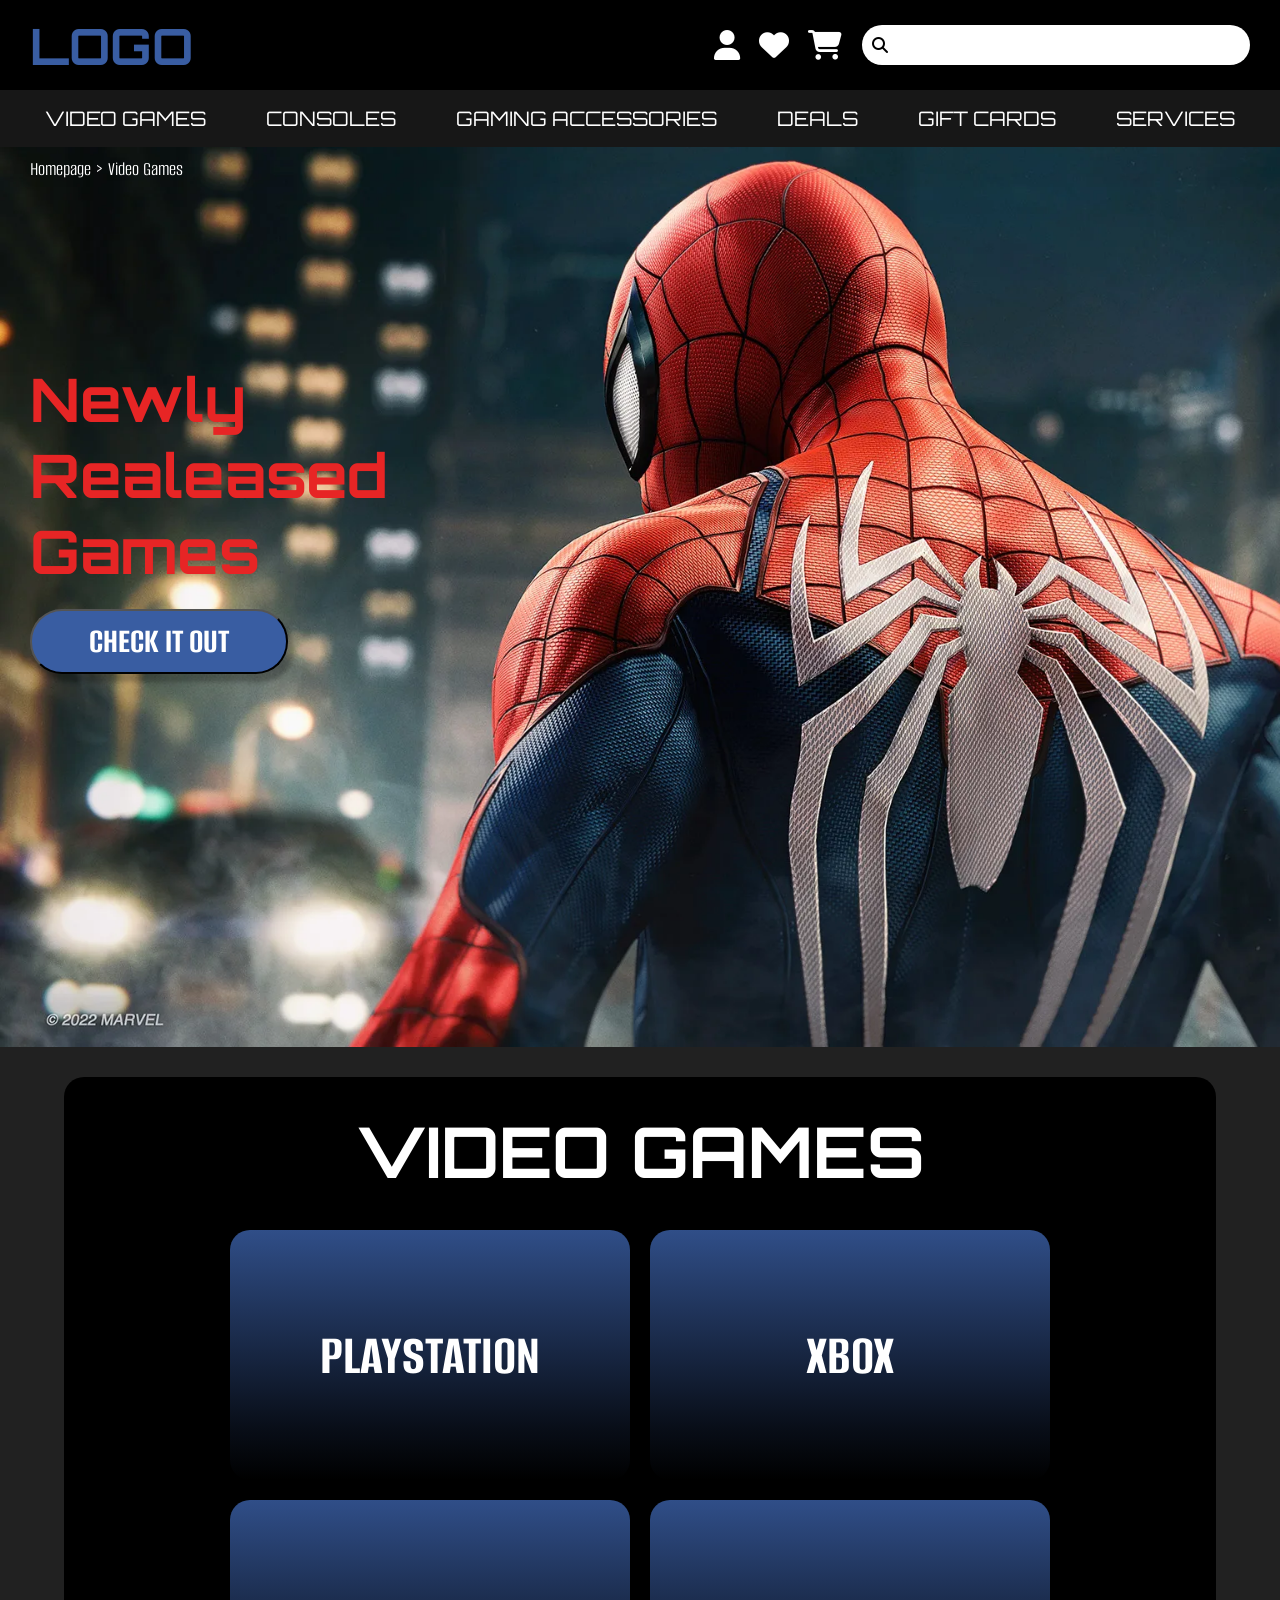
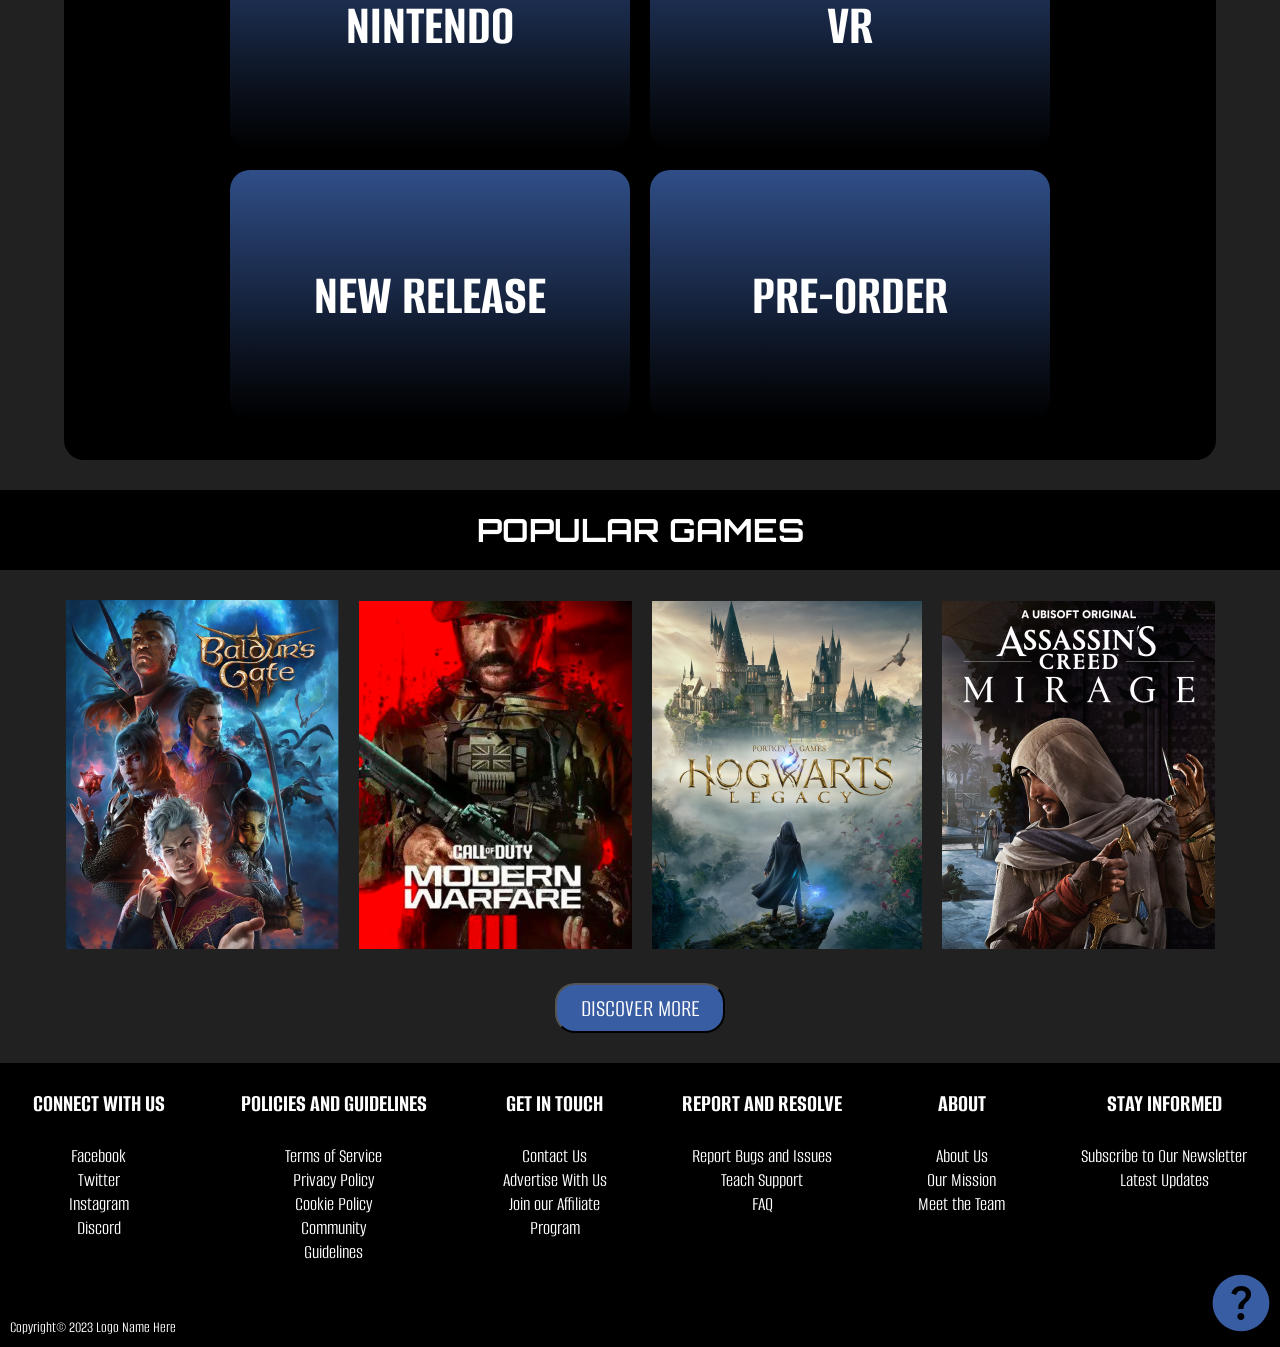
<file: videogame.html>
<!DOCTYPE html>
<html lang="en">

<head>
    <meta charset="UTF-8">
    <meta name="viewport" content="width=device-width, initial-scale=1.0">
    <title>Document</title>
    <!--custom font link -->
    <link rel="stylesheet" type="text/css" href="css/videogame.css">
    <!-- font awsome link -->
    <link rel="stylesheet" href="https://cdnjs.cloudflare.com/ajax/libs/font-awesome/6.4.2/css/all.min.css"
        integrity="sha512-z3gLpd7yknf1YoNbCzqRKc4qyor8gaKU1qmn+CShxbuBusANI9QpRohGBreCFkKxLhei6S9CQXFEbbKuqLg0DA=="
        crossorigin="anonymous" referrerpolicy="no-referrer" />
    <link rel="preconnect" href="https://fonts.googleapis.com">
    <link rel="preconnect" href="https://fonts.gstatic.com" crossorigin>
    <link href="https://fonts.googleapis.com/css2?family=Orbitron:wght@800&family=Playpen+Sans:wght@500&display=swap"
        rel="stylesheet">
    <link rel="preconnect" href="https://fonts.googleapis.com">
    <link rel="preconnect" href="https://fonts.gstatic.com" crossorigin>
    <link
        href="https://fonts.googleapis.com/css2?family=Alumni+Sans:wght@500&family=Orbitron:wght@800&family=Playpen+Sans:wght@500&display=swap"
        rel="stylesheet">
</head>

<body>
    <!--header section start -->
    <header>

        <div class="LOGO">
            <a href="index.html" class="logo">LOGO<span></span></a>
        </div>
        <div class="icons">
            <a href="customer-profile.html" class="fas fa-user"></a>
            <a href="#" class="fas fa-heart"></a>
            <a href="shopping cart.html" class="fas fa-shopping-cart"></a>
        </div>
        <div class="searchbar">
            <a href="#" class="fas fa-search" width="48px" height="48px"></a>
            <input type="text">
        </div>

    </header>
    <!--header section end -->

    <!--nav section start-->
    <div class="nav">
        <a href="#" class="toggleButton" id="toggleButton">
            <span class="bar"></span>
            <span class="bar"></span>
            <span class="bar"></span>
            <span class="bar"></span>
        </a>
        <div class="nav-bar"id="nav-bar">
            <ul>
                <li><a href="videogame.html" class="menu">VIDEO GAMES</a></li>
                <li><a href="consoles.html" class="menu">CONSOLES</a></li>
                <li><a href="#" class="menu">GAMING ACCESSORIES</a></li>
                <li><a href="#" class="menu">DEALS</a></li>
                <li><a href="#" class="menu">GIFT CARDS</a></li>
                <li><a href="#" class="menu">SERVICES</a></li>
            </ul>
        </div>
    </div>
    <!--nav section end-->

    <!--main content start-->
    <div class="newgame">
        <div class="back">
            <a href="index.html">Homepage</a>
            <p>></p>
            <a href="videogame.html">Video Games</a>
        </div>
        <div class="content">
            <h1>
                Newly <br>
                Realeased <br>
                Games
            </h1>
        </div>
        <button id="check">
            <a href="#">CHECK IT OUT</a>
        </button>
    </div>
    
    <div class="vmenu">
        <h1>VIDEO GAMES</h1>
        <div class="menu-list">
            <button id="playstation">
                <a href="playstation.html">PLAYSTATION</a>
            </button>
            <button id="xbox">
                <a href="#">XBOX</a>
            </button>
            <button id="nintendo">
                <a href="#">NINTENDO</a>
            </button>
            <button id="vr">
                <a href="#">VR</a>
            </button>
            <button id="new-release">
                <a href="#">NEW RELEASE</a>
            </button>
            <button id="pre-order">
                <a href="#">PRE-ORDER</a>
            </button>
        </div>
    </div>
    
    <div class="Popular-game">
        <div class="pop-games-header">
            <div class="line"></div>
            <h1>POPULAR GAMES</h1>
        </div>
        <div class="pop-games-img">
            <a href="#"><img src="images/popular game-1.png"></a>
            <a href="#"><img src="images/popular game-2.png"></a>
            <a href="#"><img src="images/popular game-3.png"></a>
            <a href="#"><img src="images/popular game-4.png"></a>
        </div>

        <div class="discover-more-container">
            <button class="discover-more">
                <a href="#">DISCOVER MORE</a>
            </button>
        </div>
    </div>
    <!--main content end-->

    <!--footer section start-->
    <section class="footer">
        <div class="box-container">
            <div class="box">
                <h3>CONNECT WITH US</h3>
                <a href="#">Facebook</a>
                <br>
                <a href="#">Twitter</a>
                <br>
                <a href="#">Instagram</a>
                <br>
                <a href="#">Discord</a>
            </div>
            <div class="box">
                <h3>POLICIES AND GUIDELINES</h3>
                <a href="#">Terms of Service</a>
                <br>
                <a href="#">Privacy Policy</a>
                <br>
                <a href="#">Cookie Policy</a>
                <br>
                <a href="#">Community</a>
                <br>
                <a href="">Guidelines</a>
            </div>
            <div class="box">
                <h3>GET IN TOUCH</h3>
                <a href="#">Contact Us</a>
                <br>
                <a href="#">Advertise With Us</a>
                <br>
                <a href="#">Join our Affiliate</a>
                <br>
                <a href="#">Program</a>
            </div>
            <div class="box">
                <h3>REPORT AND RESOLVE</h3>
                <a href="#">Report Bugs and Issues</a>
                <br>
                <a href="#">Teach Support</a>
                <br>
                <a href="#">FAQ</a>
            </div>
            <div class="box">
                <h3>ABOUT</h3>
                <a href="#">About Us</a>
                <br>
                <a href="#">Our Mission</a>
                <br>
                <a href="#">Meet the Team</a>
            </div>
            <div class="box">
                <h3>STAY INFORMED</h3>
                <a href="#">Subscribe to Our Newsletter</a>
                <br>
                <a href="#">Latest Updates</a>
            </div>
        </div>

        <div class="footer2">
            <p>Copyright&copy 2023 Logo Name Here</p>
                        
            <a href="#">
                <svg xmlns="http://www.w3.org/2000/svg" width="58" height="58" viewBox="0 0 58 58" fill="none">
                    <path d="M28.8583 46C29.85 46 30.6886 45.6571 31.3743 44.9715C32.06 44.2858 32.4018 43.4481 32.4 42.4583C32.4 41.4666 32.0581 40.628 31.3743 39.9423C30.6905 39.2566 29.8518 38.9147 28.8583 38.9166C27.8666 38.9166 27.0289 39.2595 26.3451 39.9451C25.6613 40.6308 25.3185 41.4685 25.3166 42.4583C25.3166 43.45 25.6595 44.2886 26.3451 44.9743C27.0308 45.66 27.8685 46.0018 28.8583 46ZM26.3083 35.0916H31.55C31.55 33.5333 31.7275 32.3055 32.0826 31.4083C32.4377 30.5111 33.4407 29.2833 35.0916 27.725C36.3194 26.4972 37.2875 25.328 37.9958 24.2173C38.7041 23.1066 39.0583 21.7731 39.0583 20.2166C39.0583 17.5722 38.0902 15.5416 36.1541 14.125C34.218 12.7083 31.9277 12 29.2833 12C26.5916 12 24.4071 12.7083 22.7298 14.125C21.0525 15.5416 19.8842 17.2416 19.225 19.225L23.9 21.0666C24.1361 20.2166 24.6678 19.2958 25.4951 18.3041C26.3225 17.3125 27.5852 16.8166 29.2833 16.8166C30.7944 16.8166 31.9277 17.2303 32.6833 18.0576C33.4388 18.885 33.8166 19.7935 33.8166 20.7833C33.8166 21.7277 33.5333 22.6136 32.9666 23.441C32.4 24.2683 31.6916 25.0352 30.8416 25.7416C28.7638 27.5833 27.4888 28.9763 27.0166 29.9208C26.5444 30.8652 26.3083 32.5888 26.3083 35.0916ZM29 57.3333C25.0805 57.3333 21.3972 56.5891 17.95 55.1006C14.5027 53.6122 11.5041 51.5939 8.95413 49.0458C6.40413 46.4958 4.38585 43.4972 2.89929 40.05C1.41274 36.6027 0.668515 32.9194 0.666626 29C0.666626 25.0805 1.41085 21.3972 2.89929 17.95C4.38774 14.5027 6.40602 11.5041 8.95413 8.95413C11.5041 6.40413 14.5027 4.38585 17.95 2.89929C21.3972 1.41274 25.0805 0.668515 29 0.666626C32.9194 0.666626 36.6027 1.41085 40.05 2.89929C43.4972 4.38774 46.4958 6.40602 49.0458 8.95413C51.5958 11.5041 53.615 14.5027 55.1035 17.95C56.5919 21.3972 57.3352 25.0805 57.3333 29C57.3333 32.9194 56.5891 36.6027 55.1006 40.05C53.6122 43.4972 51.5939 46.4958 49.0458 49.0458C46.4958 51.5958 43.4972 53.615 40.05 55.1035C36.6027 56.5919 32.9194 57.3352 29 57.3333Z" fill="#395DA2" />
                </svg>
            </a>
        </div>
        <!--footer section end-->
    </section>
    
</body>
<script src="js/menu.js"></script>

</html>
</file>
<file: css/index.css>
:root {
  --blue: #395da2;
  --red: #ed1c24;
}

body {
  margin: 0;
  padding: 0;
  box-sizing: border-box;
  width: 100%;
  height: 100vh;
  background-color: rgb(0, 0, 0);
  background-image: url(../images/lou2.webp);
  background-repeat: no-repeat;
  background-position: center;
  background-size: cover;
}

html {
  scroll-behavior: smooth;
}

/*HEADER CONTENT*/
header {
  width: 100%;
  height: 10%;
  background-color: black;
  display: flex;
  flex-wrap: wrap;
  align-items: center;
  justify-content: space-between;
}

.icons {
  margin-left: auto;
}

.icons a {
  text-decoration: none;
  font-size: 30px;
  padding-left: 15px;
  color: white;

}

.icons a:hover {
  color: var(--blue);
}

.logo {
  color: #395da2;
  font-weight: bolder;
  font-size: 50px;
  font-family: "Orbitron", sans-serif;
  text-decoration: none;
  margin-left: 30px;
}

.LOGO a:hover {
  color: var(--red);
}

.searchbar {
  border-radius: 30px;
  background: white;
  width: 368px;
  height: 20px;
  padding: 10px;
  margin-left: 20px;
  margin-right: 30px;
}

.searchbar :nth-child(1) {
  color: black;
  text-decoration: none;
  margin-top: 2px;
}

.searchbar input {
  width: 90%;
  border: none;
  outline: none;
  background: white;
}

/*NAV CONTENT*/
.nav .toggleButton {
  position: absolute;
  top: .75rem;
  right: 1rem;
  display: none;
  flex-direction: column;
  justify-content: space-between;
  width: 30px;
  height: 25px;
  margin-top: 15px;


}

.nav .toggleButton .bar {
  height: 3px;
  width: 100%;
  background-color: white;
  border-radius: 10px;
  
}

.nav  ul {
  height: 57px;
  background: rgba(0, 0, 0, 0.29);
  display: flex;
  align-items: center;
  justify-content: space-around;
  list-style-type: none;
  padding: 0 30px 0 30px;
  gap: 30px;


}

ul {
  margin: 0;
  padding: 0;
}

ul a {
  color: white;
  text-decoration: none;
  font-family: 'Orbitron', sans-serif;
  font-size: 20px;
}

.nav li a:hover {
  color: var(--red);
}
/*MAIN CONTENT*/
.lou2 {
  background: rgba(46, 81, 148, 0.3);
  margin-top: 90px;
  margin-right: 25%;
}

.lou2 h1 {
  color: white;
  font-family: "Orbitron", sans-serif;
  font-size: 60px;
  margin-left: 30px;
  margin-bottom: 0;
  line-height: 50px;
}

.lou2 a {
  text-decoration: none;
}

.discover {
  margin-left: 30px;
  margin-bottom: 60px;
}

.discover a {
  font-size: 30px;
  font-family: "Alumni Sans", sans-serif;
  color: white;
  text-decoration: none;
  margin-top: 5px;
  line-height: 20px;
}

.discover a:hover {
  color: #ed1c24;
  transition: 1s;
}

/*FOOTER CONTENT*/
.footer .box-container {
  display: flex;
  flex-direction: row;
  flex-wrap: wrap;
  height: 20%;
  width: 100%;
  gap: 10px;
  background-color: black;
  justify-content: space-around;
  text-align: center;
  font-family: "Alumni Sans", sans-serif;
}

.footer h3 {
  color: white;
  font-size: 25px;
}

.footer a {
  text-decoration: none;
  color: white;
  font-size: 20px;
}

.footer a:hover {
  color: #ed1c24;
}

.footer2 {
  display: flex;
  align-items: flex-end;
  justify-content: flex-end;
  background-color: black;
}

.footer2 p {
  color: white;
  font-family: "Alumni Sans", sans-serif;
  margin: 0 auto 10px 10px;
}

.footer2 a {
  margin: 10px;
}

/*MEDIA QUARIES*/
@media screen and (max-width: 1170px) {
  /*header and nav*/
  header {
    height: 150px;
  }

  .icons {
    margin-right: 65px;
  }

  .icons a {
    font-size: 30px;
    padding-left: 15px;
  }

  .icons :nth-child(3) {
    display: none;
  }

  .logo {
    font-size: 40px;
  }

  .searchbar {
    flex-grow: 1;
    flex-shrink: 1;
    margin: auto 30px auto 30px;
  }

  .searchbar :nth-child(1) {
    margin-top: 2px;
  }

  .nav .toggleButton {
    display: flex;
}

.nav {
    flex-direction: column;
    height: auto;
    width: auto;
}

.nav .nav-bar {
    margin-top: 20px;
    padding-left: 20px;
    border: 0.5px solid black;
    padding-top: -10px;
    display: none;
}

.nav .nav-bar ul {
    display: flex;
    flex-direction: column;
    width: 400px;
    margin-top: -30px;
    background: black;
    height: 600px;



}

.nav-bar ul li {
    background: grey;
    width: 300px;
    height: 200px;
    box-shadow: 0 2px 5px rgba(213, 217, 217, 0.5);

}

.nav-bar ul li a:hover {
    color: var(--red);
}

.nav ul a {
    color: white;
    margin-top: 20px;
    padding-top: 10px;
    padding-bottom: 20px;
    display: flex;
    justify-content: center;

}

  /*main*/
  .lou2 {
    background: none;
  }

  .lou2 h1 {
    margin-top: 100px;
    font-size: 25px;
    color: var(--blue);
    line-height: 30px;
  }

  .discover {
    margin-left: 30px;
    margin-bottom: 100px;
    line-height: 20px;
  }

  .discover a {
    font-size: 20px;
  }

  /*footer*/

  .footer h3 {
    font-size: 20px;
  }

  .footer a {
    font-size: 17px;
  }
}
</file>
<file: css/confirmation.css>
:root {
  --blue: #395da2;
  --red: #ed1c24;
}

body {
  margin: 0;
  padding: 0;
  box-sizing: border-box;
  width: 100%;
  height: 100vh;
  background-color: rgb(0, 0, 0);
  background-image: url(../images/blue-background.jpeg);
  background-repeat: no-repeat;
  background-size: cover;
  background-position: center;
}

html {
  scroll-behavior: smooth;
}

/*HEADER CONTENT*/
header {
  width: 100%;
  height: 10%;
  background-color: black;
  display: flex;
  flex-wrap: wrap;
  align-items: center;
  justify-content: space-between;
}

.icons {
  margin-left: auto;
}

.icons a {
  text-decoration: none;
  font-size: 30px;
  padding-left: 15px;
  color: white;
}

.icons a:hover {
  color: var(--blue);
}

.logo {
  color: #395da2;
  font-weight: bolder;
  font-size: 50px;
  font-family: "Orbitron", sans-serif;
  text-decoration: none;
  margin-left: 30px;
}

.LOGO a:hover {
  color: var(--red);
}

.searchbar {
  border-radius: 30px;
  background: #d9d9d9;
  width: 368px;
  height: 20px;
  flex-shrink: 0;
  padding: 10px;
  margin-left: 20px;
  margin-right: 30px;
}

.searchbar :nth-child(1) {
  color: black;
  text-decoration: none;
  margin-top: 2px;
}

.searchbar input {
  width: 90%;
  height: 100%;
  border: none;
  outline: none;
  background: #d9d9d9;
}

.nav .toggleButton {
  position: absolute;
  top: .75rem;
  right: 1rem;
  display: none;
  flex-direction: column;
  justify-content: space-between;
  width: 30px;
  height: 21px;
  margin-top: 15px;


}

.nav .toggleButton .bar {
  height: 3px;
  width: 100%;
  background-color: white;
  border-radius: 10px;
}

.nav .nav-bar ul {
  height: 57px;
  background: rgba(0, 0, 0, 0.29);
  display: flex;
  align-items: center;
  justify-content: space-around;
  list-style-type: none;
  padding: 0 30px 0 30px;
  gap: 30px;


}

ul {
  margin: 0;
  padding: 0;
}

ul a {
  color: white;
  text-decoration: none;
  font-family: 'Orbitron', sans-serif;
  font-size: 20px;
}

.nav li a:hover {
  color: var(--red);
}

/*MAIN CONTENT*/
.check-mark {
  display: block;
  margin: auto;
  height: 50%;
  width: 15%;
  opacity: 0;
  animation: fade-in 3s forwards;
  padding: 50px;
}
/*add animation to check mark 2morrow*/

@keyframes fade-in {
  from {
    opacity: 0;
  }
  to {
    opacity: 1;
    border-radius: 120%;
  }
}

.confirmation-box {
  display: inline-block;
  margin-top: 100px;
  margin-bottom: 100px;
  animation-fill-mode: forwards;
  width: 100%;
}

.check-text {
  justify-content: center;
  align-items: center;
  text-align: center;
  display: flex;
  flex-direction: column;
  row-gap: 30px;
  margin-top: 50px;
  font-family: "Alumni Sans", sans-serif;
  font-stretch: semi-expanded;
  color: white;
  width: max-content;
  margin-left: 33%;
}

@keyframes cursor {
  50% {
    border-color: transparent;
  }
}

@keyframes typing {
  from {
    width: 0;
    color: rgb(0, 255, 0);
  }
}

.check-text h1 {
  font-weight: bolder;
  font-size: 40px;
  margin: 0 30px 0 30px;
}

.check-text p {
  font-size: 30px;
  margin: 0 30px 0 30px;
  border-right: 5px solid;
  width: 100%;
  white-space: nowrap;
  overflow: hidden;
  animation: typing 3s steps(65), cursor 0.4s step-end infinite alternate;
}

/*FOOTER CONTENT*/

.footer .box-container {
  display: flex;
  flex-direction: row;
  flex-wrap: wrap;
  height: 20%;
  width: 100%;
  gap: 10px;
  background-color: black;
  justify-content: space-around;
  text-align: center;
  font-family: "Alumni Sans", sans-serif;
}

.footer h3 {
  color: white;
  font-size: 25px;
}

.footer a {
  text-decoration: none;
  color: white;
  font-size: 20px;
}

.footer a:hover {
  color: #ed1c24;
}

.footer2 {
  height: 5%;
  display: flex;
  align-items: flex-end;
  justify-content: flex-end;
  background-color: black;
}

.footer2 p {
  color: white;
  font-family: "Alumni Sans", sans-serif;
  margin: 0 auto 10px 10px;
}

.footer2 a {
  margin: 10px;
}

@media screen and (max-width: 1170px) {
  /*HEADER CONTENT*/
  header {
    height: 150px;
  }

  .check-mark {
    width: 30%;
  }

  .check-text {
    padding: 0;
    margin: 0;
  }

  .check-text h1 {
    font-size: 24px;
  }

  .check-text p {
    font-size: 20px;
  }

  .icons {
    margin-right: 65px;
  }

  .icons a {
    font-size: 30px;
    padding-left: 15px;
  }

  .icons :nth-child(3) {
    display: none;
  }

  .logo {
    font-size: 40px;
  }

  .searchbar {
    flex-grow: 1;
    flex-shrink: 1;
    margin: auto 30px auto 30px;
  }

  .searchbar :nth-child(1) {
    margin-top: 2px;
  }

  .nav .toggleButton {
    display: flex;
}

.nav {
    flex-direction: column;
    height: auto;
    width: auto;
}

.nav .nav-bar {
    margin-top: 20px;
    padding-left: 20px;
    border: 0.5px solid black;
    padding-top: -10px;
    display: none;
}

.nav .nav-bar ul {
    display: flex;
    flex-direction: column;
    width: 400px;
    margin-top: -30px;
    background: black;
    height: 600px;



}

.nav-bar ul li {
    background: grey;
    width: 300px;
    height: 200px;
    box-shadow: 0 2px 5px rgba(213, 217, 217, 0.5);

}

.nav-bar ul li a:hover {
    color: var(--red);
}

.nav ul a {
    color: white;
    margin-top: 20px;
    padding-top: 10px;
    padding-bottom: 20px;
    display: flex;
    justify-content: center;

}

  /*FOOTER CONTENT*/

  .footer h3 {
    font-size: 20px;
  }

  .footer a {
    font-size: 17px;
  }
}
</file>
<file: css/console.css>
:root {
  --blue: #395da2;
  --red: #ed1c24;
}

body {
  margin: 0;
  padding: 0;
  box-sizing: border-box;
  width: 100%;
  height: auto;
  background-color: rgba(32, 32, 32, 1);
}

html {
  scroll-behavior: smooth;
}

/*HEADER CONTENT*/
header {
  width: 100%;
  height: 10%;
  background-color: black;
  display: flex;
  flex-wrap: wrap;
  align-items: center;
  justify-content: space-between;
}

.icons {
  margin-left: auto;
}

.icons a{
  text-decoration: none;
  font-size: 30px;
  padding-left: 15px;
  color: white;
}

.icons a:hover {
  color: var(--blue);
}

.logo {
  color: #395DA2;
  font-weight: bolder;
  font-size: 50px;
  font-family: 'Orbitron', sans-serif;
  text-decoration: none;
  margin-left: 30px;
}

.LOGO a:hover {
  color: var(--red);
}

.searchbar {
  border-radius: 30px;
  background: #D9D9D9;
  width: 368px;
  height: 20px;
  flex-shrink: 0;
  padding: 10px;
  margin-left: 20px;
  margin-right: 30px;
}

.searchbar :nth-child(1) {
  color: black;
  text-decoration: none;
  margin-top: 2px;
}

.searchbar input {
  width: 90%;
  height: 100%;
  border: none;
  outline: none;
  background: #D9D9D9;
}

.nav .toggleButton {
  position: absolute;
  top: .75rem;
  right: 1rem;
  display: none;
  flex-direction: column;
  justify-content: space-between;
  width: 30px;
  height: 21px;
  margin-top: 15px;


}

.nav .toggleButton .bar {
  height: 3px;
  width: 100%;
  background-color: white;
  border-radius: 10px;
}

.nav .nav-bar ul {
  height: 57px;
  background: rgba(0, 0, 0, 0.29);
  display: flex;
  align-items: center;
  justify-content: space-around;
  list-style-type: none;
  padding: 0 30px 0 30px;
  gap: 30px;


}

ul {
  margin: 0;
  padding: 0;
}

ul a {
  color: white;
  text-decoration: none;
  font-family: 'Orbitron', sans-serif;
  font-size: 20px;
}

.nav li a:hover {
  color: var(--red);
}

/*MAIN CONTENT*/
.console-menu {
  width: 100%;
  display: flex;
  flex-wrap: wrap;
  justify-content: center;
  align-items: center;
  padding-top: 40px;
}

.sony {
  padding: 50px 35px 50px 35px;
  background-color: black;
  border-radius: 20px;
  margin: 10px;
  text-align: center;
  border: black solid 1px;
}

.xbox {
  padding: 50px;
  background-color: black;
  border-radius: 20px;
  margin: 10px;
  text-align: center;
  border: black solid 1px;
}

.nintendo {
  padding: 50px 55px 50px 55px;
  background-color: black;
  border-radius: 20px;
  margin: 10px;
  text-align: center;
  border: black solid 1px;
}

.sony a {
  color: white;
  text-decoration: none;
  font-family: "Orbitron", sans-serif;
  font-size: 30px;
}

.xbox a {
  color: white;
  text-decoration: none;
  font-family: "Orbitron", sans-serif;
  font-size: 30px;
}

.nintendo a {
  color: white;
  text-decoration: none;
  font-family: "Orbitron", sans-serif;
  font-size: 30px;
}

.other {
  background: #395da2;
  border-radius: 24px;
  width: 468px;
  height: 60px;
  box-shadow: -2px 11px 4px 0px rgba(0, 0, 0, 0.25);
  margin: 40px;
  text-align: center;
  padding-top: 20px;
}

.other a {
  color: #fff;
  font-family: "Orbitron", sans-serif;
  font-size: 30px;
  text-decoration: none;
}

.console-menu .sony:hover {
  cursor: pointer;
  border: var(--blue) solid 1px;
  transition: 500ms;
}

.console-menu .xbox:hover {
  cursor: pointer;
  border: var(--blue) solid 1px;
  transition: 500ms;
}

.console-menu .nintendo:hover {
  cursor: pointer;
  border: var(--blue) solid 1px;
  transition: 500ms;
}

.console-menu .other:hover {
  background-color: #274479;
  transition: 500ms;
}
/*FOOTER CONTENT*/ 

.footer .box-container {
  display: flex;
  flex-direction: row;
  flex-wrap: wrap;
  height: 20%;
  width: 100%;
  gap: 10px;
  background-color: black;
  justify-content: space-around;
  text-align: center;
  font-family: 'Alumni Sans', sans-serif;
}

.footer h3 {
  color: white;
  font-size: 25px;
}

.footer a {
  text-decoration: none;
  color: white;
  font-size: 20px;
}

.footer a:hover {
  color: #ed1c24;
}

.footer2 {
  height: 5%;
  display: flex;
  align-items: flex-end;
  justify-content: flex-end;
  background-color: black;
}

.footer2 p {
  color: white;
  font-family: 'Alumni Sans', sans-serif;
  margin: 0 auto 10px 10px;
}

.footer2 a {
  margin: 10px;
}

@media screen and (max-width:1170px){
  
  /*header and nav*/
  header {
    height: 150px;
  }

  .icons {
    margin-right: 65px;
  }

  .icons a{
    font-size: 30px;
    padding-left: 15px;
  }

  .icons :nth-child(3) {
    display: none;
  }

  .logo {
    font-size: 40px;
  }

  .searchbar {
    flex-grow: 1;
    flex-shrink: 1;
    margin: auto 30px auto 30px;
  }

  .searchbar :nth-child(1) {
    margin-top: 2px;
  }

  .nav .toggleButton {
    display: flex;
}

.nav {
    flex-direction: column;
    height: auto;
    width: auto;
}

.nav .nav-bar {
    margin-top: 20px;
    padding-left: 20px;
    border: 0.5px solid black;
    padding-top: -10px;
    display: none;
}

.nav .nav-bar ul {
    display: flex;
    flex-direction: column;
    width: 400px;
    margin-top: -30px;
    background: black;
    height: 600px;



}

.nav-bar ul li {
    background: grey;
    width: 300px;
    height: 200px;
    box-shadow: 0 2px 5px rgba(213, 217, 217, 0.5);

}

.nav-bar ul li a:hover {
    color: var(--red);
}

.nav ul a {
    color: white;
    margin-top: 20px;
    padding-top: 10px;
    padding-bottom: 20px;
    display: flex;
    justify-content: center;

}
  /*main*/
  .other {
    width: 70%;
    height: 40px;
    padding-top: 14px;
  }

  .other a {
    font-size: 20px;
  }

  /*footer*/ 
  .footer h3 {
    font-size: 20px;
  }

  .footer a {
    font-size: 17px;
  }
  
}
</file>
<file: css/customer-profile.css>
:root {
    --blue: #395da2;
    --red: #ed1c24;
}

body {
    margin: 0;
    padding: 0;
    box-sizing: border-box;
    width: 100%;
    height: 100vh;
    background-color: rgb(0, 0, 0);
}

html {
    scroll-behavior: smooth;
}

/*HEADER CONTENT*/
header {
    width: 100%;
    height: 10%;
    background-color: black;
    display: flex;
    flex-wrap: wrap;
    align-items: center;
    justify-content: space-between;
}

.icons {
    margin-left: auto;
}

.icons a{
    text-decoration: none;
    font-size: 30px;
    padding-left: 15px;
    color: white;
}

.icons a:hover {
    color: var(--blue);
}

.logo {
    color: #395DA2;
    font-weight: bolder;
    font-size: 50px;
    font-family: 'Orbitron', sans-serif;
    text-decoration: none;
    margin-left: 30px;
}

.LOGO a:hover {
    color: var(--red);
}

.searchbar {
    border-radius: 30px;
    background: #ffffff;
    width: 368px;
    height: 20px;
    padding: 10px;
    margin-left: 20px;
    margin-right: 30px;
}

.searchbar :nth-child(1) {
    color: black;
    text-decoration: none;
    margin-top: 2px;
}

.searchbar input {
    width: 90%;
    height: 100%;
    border: none;
    outline: none;
    background: #ffffff;
  }

/*NAV SECTION*/
.nav .toggleButton {
    position: absolute;
    top: .75rem;
    right: 1rem;
    display: none;
    flex-direction: column;
    justify-content: space-between;
    width: 30px;
    height: 21px;
    margin-top: 15px;


}

.nav .toggleButton .bar {
    height: 3px;
    width: 100%;
    background-color: white;
    border-radius: 10px;
}

.nav .nav-bar ul {
    height: 57px;
    background: rgba(0, 0, 0, 0.29);
    display: flex;
    align-items: center;
    justify-content: space-around;
    list-style-type: none;
    padding: 0 30px 0 30px;
    gap: 30px;


}

ul {
    margin: 0;
    padding: 0;
}

ul a {
    color: white;
    text-decoration: none;
    font-family: 'Orbitron', sans-serif;
    font-size: 20px;
}

.nav li a:hover {
    color: var(--red);
}

/*NAV CONTENT*/
.nav ul{
    height: 57px;
    background: rgba(0, 0, 0, 0.29);
    display: flex;
    align-items: center;
    justify-content: space-around;
    list-style-type: none;
    padding: 0 30px 0 30px;
    gap: 30px;
}

ul {
    margin: 0;
    padding: 0;
}

ul a {
    color: white;
    text-decoration: none;
    font-family: 'Orbitron', sans-serif;
    font-size: 20px;
}

.nav li a:hover {
    color: var(--red);
}

/*MAIN CONTENT*/

main .flex-container {
    display: flex;
}

.flex-container h3 {
    font-size: 60px;
    margin: 5px;
    text-align: center;
    font-family: 'Alumni Sans', sans-serif;
    color: white;
}

.nav-left {
    display: flex;
    flex-direction: column;
    background-color: #042452;
    display: flex;
    height: auto;
    width: 40%;
    justify-content: center;
    align-items: center;
}

.nav-left li {
    list-style-type: none;
    margin: 10px;
    background-color: #000000;
    font-size: 30px;
    text-align: center;
    padding: 10px;
    min-width: 300px;
    color: white;
    font-family: 'Alumni Sans', sans-serif;
    border-radius: 30px;
    cursor: pointer;
}

.nav-left li:hover {
    background-color: var(--red);
    transition: 1s;
}

.sign-out {
    display: flex;
    width: 100%;
    justify-content: center;
    align-items: center;
}

.sign-out a {
    text-decoration: none;
    color: white;
    font-family: 'Alumni Sans', sans-serif;
    font-size: 20px;
    cursor: pointer;
}

.sign-out a:hover {
    color: #ed1c24;
    transition: 500ms;
}

.sign-out i {
    font-size: 20px;
    color: white;
    padding-bottom: 0;
    margin-left: 10px;
}

.content-right {
    height: 100%;
    width: 70%;
    background-image: url(../images/blue-background.jpeg);
    background-size: cover;
}

.content-right h1 {
    font-size: 110px;
    text-align: right;
    height: 700px;
    margin-right: 30px;
    margin-top: 450px;
    color: white;
    font-family: 'Orbitron', sans-serif;
}

/*FOOTER CONTENT*/ 

.footer .box-container {
    display: flex;
    flex-direction: row;
    flex-wrap: wrap;
    height: 20%;
    width: 100%;
    gap: 10px;
    background-color: black;
    justify-content: space-around;
    text-align: center;
    font-family: 'Alumni Sans', sans-serif;
}

.footer h3 {
    color: white;
    font-size: 25px;
}

.footer a {
    text-decoration: none;
    color: white;
    font-size: 20px;
}

.footer a:hover {
    color: #ed1c24;
}

.footer2 {
    height: 5%;
    display: flex;
    align-items: flex-end;
    justify-content: flex-end;
    background-color: black;
}

.footer2 p {
    color: white;
    font-family: 'Alumni Sans', sans-serif;
    margin: 0 auto 10px 10px;
}

.footer2 a {
    margin: 10px;
}

/*MEDIA QUARIES*/

@media screen and (max-width:1170px){
    
    /*header and nav*/
    header {
        height: 150px;
    }

    .icons {
        margin-right: 65px;
    }
    
    .icons a{
        font-size: 30px;
        padding-left: 15px;
    }

    .icons :nth-child(3) {
        display: none;
    }
    
    .logo {
        font-size: 40px;
    }
    
    .searchbar {
        flex-grow: 1;
        flex-shrink: 1;
        margin: auto 30px auto 30px;
    }
    
    .searchbar :nth-child(1) {
        margin-top: 2px;
    }
    
    .nav .toggleButton {
        display: flex;
    }

    .nav {
        flex-direction: column;
        height: auto;
        width: auto;
    }

    .nav .nav-bar {
        margin-top: 20px;
        padding-left: 20px;
        border: 0.5px solid black;
        padding-top: -10px;
        display: none;
    }

    .nav .nav-bar ul {
        display: flex;
        flex-direction: column;
        width: 400px;
        margin-top: -30px;
        background: black;
        height: 600px;



    }

    .nav-bar ul li {
        background: grey;
        width: 300px;
        height: 200px;
        box-shadow: 0 2px 5px rgba(213, 217, 217, 0.5);

    }

    .nav-bar ul li a:hover {
        color: var(--red);
    }

    .nav ul a {
        color: white;
        margin-top: 20px;
        padding-top: 10px;
        padding-bottom: 20px;
        display: flex;
        justify-content: center;

    }

    /*MAIN CONTENT*/
    
    .nav-left {
        width: 85%;
        margin: auto;
        padding-bottom: 10px;
        border-radius: 30px;
        margin-bottom: 10px;
    }

    .content-right {
        display: none;
    }

    .flex-container h3 {
        font-size: 50px;
    }
    
    /*FOOTER CONTENT*/ 
    
    .footer h3 {
        font-size: 20px;
    }
    
    .footer a {
        font-size: 17px;
    }

    
}
</file>
<file: css/playstation.css>
:root {
  --blue: #395da2;
  --red: #ed1c24;
}

body {
  margin: 0;
  padding: 0;
  box-sizing: border-box;
  width: 100%;
  height: 100vh;
  background-color: rgb(0, 0, 0);
}

html {
  scroll-behavior: smooth;
}

/*HEADER CONTENT*/
header {
  width: 100%;
  height: 10%;
  background-color: black;
  display: flex;
  flex-wrap: wrap;
  align-items: center;
  justify-content: space-between;
}

.icons {
  margin-left: auto;
}

.icons a{
  text-decoration: none;
  font-size: 30px;
  padding-left: 15px;
  color: white;
}

.icons a:hover {
  color: var(--blue);
}

.logo {
  color: #395DA2;
  font-weight: bolder;
  font-size: 50px;
  font-family: 'Orbitron', sans-serif;
  text-decoration: none;
  margin-left: 30px;
}

.LOGO a:hover {
  color: var(--red);
}

.searchbar {
  border-radius: 30px;
  background: #D9D9D9;
  width: 368px;
  height: 20px;
  flex-shrink: 0;
  padding: 10px;
  margin-left: 20px;
  margin-right: 30px;
}

.searchbar :nth-child(1) {
  color: black;
  text-decoration: none;
  margin-top: 2px;
}

.searchbar input {
  width: 90%;
  height: 100%;
  border: none;
  outline: none;
  background: #D9D9D9;
}

/*NAV CONTENT*/
.nav .toggleButton {
  position: absolute;
  top: .75rem;
  right: 1rem;
  display: none;
  flex-direction: column;
  justify-content: space-between;
  width: 30px;
  height: 21px;
  margin-top: 15px;


}

.nav .toggleButton .bar {
  height: 3px;
  width: 100%;
  background-color: white;
  border-radius: 10px;
}

.nav .nav-bar ul {
  height: 57px;
  background: rgba(0, 0, 0, 0.29);
  display: flex;
  align-items: center;
  justify-content: space-around;
  list-style-type: none;
  padding: 0 30px 0 30px;
  gap: 30px;


}

ul {
  margin: 0;
  padding: 0;
}

ul a {
  color: white;
  text-decoration: none;
  font-family: 'Orbitron', sans-serif;
  font-size: 20px;
}

.nav li a:hover {
  color: var(--red);
}

/*MAIN*/
.playstation-header {
  width: 100%;
  font-size: 30px;
  font-family: "Orbitron", sans-serif;
  color: #ffffff;
  text-align: center;
}

.buttons {
  margin-left: 30px;
}

.button1 {
  font-size: 25px;
  width: 70px;
  background-color: #395da2;
  border-radius: 10px;
  font-family: "Alumni Sans", sans-serif;
}

.button2 {
  font-size: 25px;
  margin-left: 5px;
  width: 100px;
  background-color: #395da2;
  font-family: "Alumni Sans", sans-serif;
  border-radius: 10px;
}

.button1:hover {
  background-color: #2c4d89;
  cursor: pointer;
  transition: 1s;
}

.button2:hover {
  background-color: #2c4d89;
  cursor: pointer;
  transition: 1s;
}

.playstation-container {
  max-width: 100%;
  height: auto;
  margin: 10px 30px 30px 30px;
  background-color:#446095;
  display: grid;
  grid-template-columns: repeat(4, 1fr);
  padding: 10px;
  border-radius: 5px;
}

.playstation-container .product-container {
  background: rgb(255, 255, 255);
  padding: 5px;
  height: auto;
  margin: 5px;
  border-radius: 5px;
  display: flex;
  flex-direction: column;
}

.playstation-container .product-container img {
  width: 100%;
  height: auto;
  border-radius: 5px;
}

.playstation-container .product-container .product-name {
  color: black;
  font-size: 15px;
  font-family: "Orbitron", sans-serif;
  text-align: center;
}

.product-quantity-container select {
  width: 40px;
  font-family: 'Alumni Sans', sans-serif;
  background-color: #ffffff;
  border: solid 1px black;
}

.product-container .product-price {
  font-size: 22px;
  color: #000000;
  font-family: 'Alumni Sans', sans-serif;
}

.add-to-cart {
  color: white;
  background-color:#ed1c24;
  border-radius: 8px;
  width: auto;
  height: 35px;
  cursor: pointer;
  box-shadow: 0 2px 5px rgba(213, 217, 217, 0.5);
  font-size: 18px;
  font-family: "Alumni Sans", sans-serif;
}

.add-to-heart {
  color: white;
  background-color:#ed1c24;
  border-radius: 8px;
  width: auto;
  height: 35px;
  cursor: pointer;
  box-shadow: 0 2px 5px rgba(213, 217, 217, 0.5);
  font-size: 18px;
  font-family: "Alumni Sans", sans-serif;
}

button:hover {
  background-color: #a20a0f;
  transition: 500ms;
}

.add-to-cart p {
  margin: 0;
  text-align: center;
}

.add-to-heart p {
  margin: 0;
  text-align: center;
}

/*FOOTER CONTENT*/ 
.footer .box-container {
  display: flex;
  flex-direction: row;
  flex-wrap: wrap;
  height: 20%;
  width: 100%;
  gap: 10px;
  background-color: black;
  justify-content: space-around;
  text-align: center;
  font-family: 'Alumni Sans', sans-serif;
}

.footer h3 {
  color: white;
  font-size: 25px;
}

.footer a {
  text-decoration: none;
  color: white;
  font-size: 20px;
}

.footer a:hover {
  color: #ed1c24;
}

.footer2 {
  height: 5%;
  display: flex;
  align-items: flex-end;
  justify-content: flex-end;
  background-color: black;
}

.footer2 p {
  color: white;
  font-family: 'Alumni Sans', sans-serif;
  margin: 0 auto 10px 10px;
}

.footer2 a {
  margin: 10px;
}

.nav ul{
  height: 57px;
  background: rgba(0, 0, 0, 0.29);
  display: flex;
  align-items: center;
  justify-content: space-around;
  list-style-type: none;
  padding: 0 30px 0 30px;
  gap: 30px;
}

ul {
  margin: 0;
  padding: 0;
}

ul a {
  color: white;
  text-decoration: none;
  font-family: 'Orbitron', sans-serif;
  font-size: 20px;
}

.nav li a:hover {
  color: var(--red);
}

/*MEDIA QUARIES*/
@media screen and (max-width:1170px){
    
  header {
    height: 150px;
  }

  .icons {
    margin-right: 65px;
  }

  .icons a{
    font-size: 30px;
    padding-left: 15px;
  }

  .icons :nth-child(3) {
    display: none;
  }

  .logo {
    font-size: 40px;
  }

  .searchbar {
    flex-grow: 1;
    flex-shrink: 1;
    margin: auto 30px auto 30px;
  }

  .searchbar :nth-child(1) {
    margin-top: 2px;
  }

  .nav .toggleButton {
    display: flex;
}

.nav {
    flex-direction: column;
    height: auto;
    width: auto;
}

.nav .nav-bar {
    margin-top: 20px;
    padding-left: 20px;
    border: 0.5px solid black;
    padding-top: -10px;
    display: none;
}

.nav .nav-bar ul {
    display: flex;
    flex-direction: column;
    width: 400px;
    margin-top: -30px;
    background: black;
    height: 600px;



}

.nav-bar ul li {
    background: grey;
    width: 300px;
    height: 200px;
    box-shadow: 0 2px 5px rgba(213, 217, 217, 0.5);

}

.nav-bar ul li a:hover {
    color: var(--red);
}

.nav ul a {
    color: white;
    margin-top: 20px;
    padding-top: 10px;
    padding-bottom: 20px;
    display: flex;
    justify-content: center;

}
    
  /*MAIN CONTENT*/
  .playstation-header {
    width: 80%;
    font-size: 15px;
    margin: auto;
  }
    
  .button1 {
    font-size: 20px;
    width: 70px;
  }
    
  .button2 {
    font-size: 20px;
    margin-left: 5px;
    width: 100px;
  }
    
  .playstation-container {
    display: grid;
    grid-template-columns: repeat(2, 1fr);
  }

  .playstation-container .product-container .product-name {
    font-size: 15px;
  }
    
  /*FOOTER CONTENT*/ 
  .footer h3 {
    font-size: 20px;
  }

  .footer a {
    font-size: 17px;
  }
}
</file>
<file: css/product.css>
:root {
  --blue: #395da2;
  --red: #ed1c24;
}

body {
  margin: 0;
  padding: 0;
  box-sizing: border-box;
  width: 100%;
  height: 100%;
  background-color: rgb(0, 0, 0);
}

html {
  scroll-behavior: smooth;
}

/*HEADER CONTENT*/
header {
  width: 100%;
  height: 10%;
  background-color: black;
  display: flex;
  flex-wrap: wrap;
  align-items: center;
  justify-content: space-between;
}

.icons {
  margin-left: auto;
}

.icons a{
  text-decoration: none;
  font-size: 30px;
  padding-left: 15px;
  color: white;
}

.icons a:hover {
  color: var(--blue);
}

.logo {
  color: #395DA2;
  font-weight: bolder;
  font-size: 50px;
  font-family: 'Orbitron', sans-serif;
  text-decoration: none;
  margin-left: 30px;
}

.LOGO a:hover {
  color: var(--red);
}

.searchbar {
  border-radius: 30px;
  background: white;
  width: 368px;
  height: 20px;
  padding: 10px;
  margin-left: 20px;
  margin-right: 30px;
}

.searchbar :nth-child(1) {
  color: black;
  text-decoration: none;
  margin-top: 2px;
}

.searchbar input {
  width: 90%;
  border: none;
  outline: none;
  background: white;
}

/*NAV CONTENT*/
.nav .toggleButton {
  position: absolute;
  top: .75rem;
  right: 1rem;
  display: none;
  flex-direction: column;
  justify-content: space-between;
  width: 30px;
  height: 21px;
  margin-top: 15px;


}

.nav .toggleButton .bar {
  height: 3px;
  width: 100%;
  background-color: white;
  border-radius: 10px;
}

.nav .nav-bar ul {
  height: 57px;
  background: rgba(0, 0, 0, 0.29);
  display: flex;
  align-items: center;
  justify-content: space-around;
  list-style-type: none;
  padding: 0 30px 0 30px;
  gap: 30px;


}

ul {
  margin: 0;
  padding: 0;
}

ul a {
  color: white;
  text-decoration: none;
  font-family: 'Orbitron', sans-serif;
  font-size: 20px;
}

.nav li a:hover {
  color: var(--red);
}

/*MAIN*/
.back {
  display: flex;
  padding-top: 10px;
  margin: 5px 0 50px 30px;
}

.back a{
  font-family: 'Alumni Sans';
  text-decoration: none;
  color: white;
  font-size: 20px;
}

.back p {
  font-family: 'Alumni Sans';
  text-decoration: none;
  color: white;
  font-size: 20px;
  margin: 0 5px 0 5px;
}

.back a:hover {
  color: var(--red);
}

.xbox-container {
  width: 100%;
  height: 70%;
  display: flex;
  flex-direction: column;
  background-color: rgba(21, 21, 23, 1);
}

.info-img {
  margin-top: 30px;
  margin-bottom: 30px;
  display: flex;
  flex-direction: row;
  width: auto;
  height: auto;
  align-items: center;
  justify-content: center;
}

.info-img img{
  width: 50%;
  height: auto;
  border: white solid 2px;
}

.h1-p {
  width: 40%;
  display: flex;
  flex-direction: column;
  align-items: center;
  justify-content: center;
  margin-left: 30px;
}

.h1-p h1 {
  color: white;
  font-family: 'Orbitron', sans-serif;
  font-size: 50px;
  margin: 30px 0 10px 0;
  text-align: left;
  width: 100%;
}

h6 {
  font-size: 24px;
  color: rgb(0, 0, 0);
  font-family: "Alumni Sans", sans-serif;
  text-align: center;
  margin: 0;
  width: 100%;
  border: solid white 2px;
  background-color: white;
}

.h1-p p {
  color: white;
  font-size: 25px;
  margin: 10px 0 30px 0;
  font-family: 'Alumni Sans';
}

#quantity {
  width: 40px;
  height: 20px;
}

.btn {
  display: flex;
  flex-direction: row;
  align-items: center;
  justify-content: center;
  column-gap: 15px;
}

.btn-heart {
  background-color: rgba(57, 93, 162, 1);
  color: white;
  width: 150px;
  height: 50px;
  border-radius: 15px;
  font-family: "Alumni Sans", sans-serif;
  font-size: 20px;
  letter-spacing: 1px;
  font-weight: bold;
  cursor: pointer;
}

.btn-heart:hover {
  background-color:  rgb(21, 38, 69);
  transition: 1s;
}

.btn-cart {
  background-color: rgba(57, 93, 162, 1);
  color: white;
  width: 150px;
  height: 50px;
  border-radius: 15px;
  font-family: "Alumni Sans", sans-serif;
  font-size: 20px;
  letter-spacing: 1px;
  font-weight: bold;
  cursor: pointer;
}

.btn-cart:hover {
  background-color:  rgb(21, 38, 69);
  transition: 500ms;
}

.product {
  display: flex;
  flex-direction: row;
  padding: 20px 30px;
  justify-content: space-between;
  align-items: center;
}

/*FOOTER CONTENT*/ 
.footer .box-container {
  display: flex;
  flex-direction: row;
  flex-wrap: wrap;
  height: 20%;
  width: 100%;
  gap: 10px;
  background-color: black;
  justify-content: space-around;
  text-align: center;
  font-family: 'Alumni Sans', sans-serif;
}

.footer h3 {
  color: white;
  font-size: 25px;
}

.footer a {
  text-decoration: none;
  color: white;
  font-size: 20px;
}

.footer a:hover {
  color: #ed1c24;
}

.footer2 {
  display: flex;
  align-items: flex-end;
  justify-content: flex-end;
  background-color: black;
}

.footer2 p {
  color: white;
  font-family: 'Alumni Sans', sans-serif;
  margin: 0 auto 10px 10px;
}

.footer2 a {
  margin: 10px;
}

/*MEDIA QUARIES*/
@media screen and (max-width:1170px){

  /*header and nav*/
  header {
    height: 150px;
  }

  .icons {
    margin-right: 65px;
  }
    
  .icons a{
    font-size: 30px;
    padding-left: 15px;
  }

  .icons :nth-child(3) {
    display: none;
  }
    
  .logo {
    font-size: 40px;
  }
    
  .searchbar {
    flex-grow: 1;
    flex-shrink: 1;
    margin: auto 30px auto 30px;
    }
    
  .searchbar :nth-child(1) {
     margin-top: 2px;
  }
    
  .nav .toggleButton {
    display: flex;
}

.nav {
    flex-direction: column;
    height: auto;
    width: auto;
}

.nav .nav-bar {
    margin-top: 20px;
    padding-left: 20px;
    border: 0.5px solid black;
    padding-top: -10px;
    display: none;
}

.nav .nav-bar ul {
    display: flex;
    flex-direction: column;
    width: 400px;
    margin-top: -30px;
    background: black;
    height: 600px;



}

.nav-bar ul li {
    background: grey;
    width: 300px;
    height: 200px;
    box-shadow: 0 2px 5px rgba(213, 217, 217, 0.5);

}

.nav-bar ul li a:hover {
    color: var(--red);
}

.nav ul a {
    color: white;
    margin-top: 20px;
    padding-top: 10px;
    padding-bottom: 20px;
    display: flex;
    justify-content: center;

}
    
  /*main*/
  .back {
    display: none;
  }

  .info-img {
    flex-direction: column;
    margin-top: 0;
  }

  .info-img img {
    width: 100%;
    border: none;
  }

  .h1-p {
    width: 90%;
    margin: auto;
  }
  .h1-p h1 {
    width: 100%;
    font-size: 35px;
    text-align: center;
    margin-bottom: 30px;
  }

  .h1-p p {
    margin-top: 30px;
    font-size: 20px;
  }
  
  /*footer*/ 
  .footer h3 {
    font-size: 20px;
  }
    
  .footer a {
    font-size: 17px;
  } 
}
</file>
<file: css/shopping cart.css>
:root {
    --blue: #395da2;
    --red: #ed1c24;
}

* {
    padding: 0;
    margin: 0;
    box-sizing: border-box;
    text-decoration: none;
    border: none;
    outline: none;

}

html {
    scroll-behavior: smooth;
}

header {
    width: 100%;
    height: 10%;
    background-color: black;
    display: flex;
    flex-wrap: wrap;
    align-items: center;
    justify-content: space-between;
}

body {
    margin: 0;
    padding: 0;
    box-sizing: border-box;
    width: 100%;
    height: 100vh;

    /*delete later*/
    background-color: rgb(0, 0, 0);
}


.icons a:hover {
    color: var(--blue);
}

.logo {
    color: #395DA2;
    font-weight: bolder;
    font-size: 50px;
    font-family: 'Orbitron', sans-serif;
    text-decoration: none;
    margin-left: 30px;
}

.LOGO a:hover {
    color: var(--red);
}

.searchbar {
    border-radius: 30px;
    background: #D9D9D9;
    width: 368px;
    height: 43px;
    margin-left: 600px;
    flex-shrink: 0;
    padding: 10px;
}

.searchbar :nth-child(1) {
    margin-top: 4px;
    margin-left: 10px;
    color: black;
}

.searchbar input {
    width: 90%;
    height: 100%;
    border: none;
    outline: none;
    background: #D9D9D9;
}

.icons :nth-child(1) {
    color: white;
    font-size: 30px;
}

.icons :nth-child(2) {
    color: white;
    font-size: 28px;
    padding-left: 20px;
}

.icons :nth-child(3) {
    color: white;
    font-size: 28px;
    padding-left: 20px;
}

.nav .toggleButton {
    position: absolute;
    top: .75rem;
    right: 1rem;
    display: none;
    flex-direction: column;
    justify-content: space-between;
    width: 25px;
    height: 21px;
    margin-top: 13px;
    margin-right:-10.5px;
    


}

.nav .toggleButton .bar {
    height: 3px;
    width: 100%;
    background-color: white;
    border-radius: 10px;
}

.nav .nav-bar ul {
    height: 57px;
    background: rgba(0, 0, 0, 0.29);
    display: flex;
    align-items: center;
    justify-content: space-around;
    list-style-type: none;
    padding: 0 30px 0 30px;
    gap: 30px;


}

ul {
    margin: 0;
    padding: 0;
}

ul a {
    color: white;
    text-decoration: none;
    font-family: 'Orbitron', sans-serif;
    font-size: 20px;
}

.nav li a:hover {
    color: var(--red);
}




.shopping-cart-menu .back {
    margin-left: 0px;
    font-size: 20px;
    padding: 20px;

}

.back>a {
    color: white;
    font-family: 'Alumni Sans', sans-serif;

}

.back>a:hover {
    color: var(--red);
}

/* shopping cart list setting*/
.cart-item {
    display: inline-block;
}

.cart-item-headline {
    margin-top: 20px;

}

.cart-item-headline>h2 {
    color: white;
    font-family: 'Orbitron', sans-serif;
    font-size: 38px;
    margin-left: 60px
}

.order-summary {
    background: rgba(0, 0, 0, 0.34);
    width: 730px;
    height: 1450px;
    margin-left: 60px;
    margin-top: 20px;
    margin-bottom: 100px;

}

.cart-item-container {
    display: inline-block;
}

.cart-item-container .cart-item-box {
    width: 639px;
    height: 300px;
    background: #FFF;
    margin-top: 50px;
    margin-left: 40px;
    display: flex;
}

.cart-item-container .delivery-date {
    color: green;
    font-size: 24px;
    margin-left: 20px;
    font-family: 'Alumni Sans';
}

.cart-item-box .cart-item-details-grid {
    margin-top: 60px;
    margin-left: -220px;

}

.cart-item-details .product-name {
    margin-top: -180px;
    margin-left: 190px;
    color: black;
    font-family: 'Orbitron', sans-serif;
    font-size: 20px;
}

.cart-item-details .product-price {
    margin-top: 130px;
    color: red;
    font-weight: bold;
    margin-left: 550px;
}

.product-platformname {
    margin-top: -50px;
    margin-left: 200px;
}


.product-platformname a {
    color: black;
    font-family: 'Orbitron', sans-serif;
    font-weight: 700;
    font-size: 12px;
}

.product-quantity {
    margin-left: 200px;
    margin-top: 15px;
}

.update-quantity-link {
    color: blue;
    margin-left: 20px;

}

.delete-quantity-link {
    margin-left: 20px;
}

.product-quantity-container {
    color: black;
    font-family: 'Orbitron', sans-serif;
    font-size: 15px;
    font-weight: 900;

}









/*shopping information setting*/
.shopping-info {
    margin-top: -1485px;
    margin-left: 820px;
}

.shopping-info .shopping-info-headline h2 {
    color: white;
    font-family: 'Orbitron';
    font-size: 38px;
    font-style: normal;
    font-weight: 700;
    line-height: normal;
}

.shopping-info .shopping-info-box {
    border-radius: 17px;
    background: #FFF;
    width: 553px;
    height: 450px;
    margin-top: 20px;
    display: inline-block;
}

.shopping-info-box .shopping-itemlist {
    border: 1px solid #000;
    width: 524px;
    height: 46px;
    margin-left: 14px;
    margin-top: 12px;
}

.shopping-itemlist>.itemname {

    margin-left: 20px;
    margin-top: 10px;

}

.shopping-itemlist>.itemname a {
    color: black;
    font-family: 'Alumni Sans';
    font-size: 20px;
    font-style: normal;
    font-weight: bolder;
    line-height: normal;
}

.shopping-itemlist>.price {
    color: black;
    font-family: 'Alumni Sans';
    font-size: 20px;
    margin-top: -25px;
    margin-left: 460px;
}

.shopping-info-box>.gift-card {
    color: black;
    font-family: 'Alumni Sans';
    font-size: 20px;
    margin-top: 20px;
    margin-left: 15px;

}

.shopping-info-box>.gift-cardbox {

    margin-left: 15px;
    border: 1px solid #000;
    width: 250px;
    height: 36px;

}

.shopping-info-box>.gift-cardbox>.gift-cardnum {
    color: #000;
    font-family: 'Alumni Sans';
    font-size: 20px;
    font-style: normal;
    font-weight: 700;
    line-height: normal;
    margin-top: 5px;
    margin-left: 9px;
}

.shopping-info-box>.shipping {
    color: black;
    margin-top: -30px;
    margin-left: 300px;
    font-family: 'Alumni Sans';
    font-size: 25px;
    font-style: normal;
    font-weight: 700;
    line-height: normal;
}

.shopping-info-box>.totalPriceBox {
    color: black;
    margin-top: -30px;
    margin-left: 420px;
    font-family: 'Alumni Sans';
    font-size: 25px;
    font-style: normal;
    font-weight: 700;
    line-height: normal;
}

/*payment information setting*/
.payment .payment-info h2 {
    color: #FFF;
    font-family: 'Orbitron';
    font-size: 38px;
    font-style: normal;
    font-weight: 700;
    line-height: normal;
    margin-top: 20px;
}

.payment .payment-box {
    width: 553px;
    height: 230px;
    border-radius: 26px;
    background: #FFF;
    margin-top: 20px;
    display: inline-block;

}

input[type="radio"] {
    width: 20px;
    height: 20px;
    display: inline-block;
    margin-top: 25px;
    margin-left: 25px;
    padding-top: 10px;

}

label {
    color: #000;
    font-family: 'Alumni Sans';
    font-size: 28px;
    font-style: normal;
    line-height: normal;
    margin-left: 15px;

}

/*delivery option setting*/
.delivery .delivery-info h2 {
    color: white;
    font-family: 'Orbitron';
    font-size: 38px;
    font-style: normal;
    font-weight: 700;
    line-height: normal;
    margin-top: 20px;
}

.delivery .deliverybox {
    background: white;
    border-radius: 26px;
    width: 553px;
    height: 353px;
    display: inline-block;
    margin-top: 20px;
}

.delivery .deliverybox .address h4 {
    color: #000;
    font-family: 'Alumni Sans';
    font-size: 30px;
    font-style: normal;
    font-weight: 700;
    line-height: normal;
    margin-top: 18px;
    margin-left: 25px;
}

.deliverybox .address-detail pre {
    margin-top: 2px;
    color: #000;
    font-family: 'Alumni Sans';
    font-size: 24px;
    font-style: normal;
    font-weight: 700;
    line-height: normal;
    margin-left: 8px;
}

.delivery .deliverybox .phone h4 {
    color: #000;
    font-family: 'Alumni Sans';
    font-size: 30px;
    font-style: normal;
    font-weight: 700;
    line-height: normal;
    margin-left: 25px;
    margin-top: -30px;
}

.delivery .deliverybox .phonenum {
    color: #000;
    font-family: 'Alumni Sans';
    font-size: 20px;
    font-style: normal;
    font-weight: 700;
    line-height: normal;
    margin-left: 25px;
    margin-top: 5px;
}

.delivery .deliverybox .email h4 {
    color: #000;
    font-family: 'Alumni Sans';
    font-size: 30px;
    font-style: normal;
    font-weight: 700;
    line-height: normal;
    margin-left: 25px;
}

.delivery .deliverybox .email .emailadress {
    color: #000;
    font-family: 'Alumni Sans';
    font-size: 20px;
    font-style: normal;
    font-weight: 700;
    line-height: normal;
    margin-left: 28px;
    margin-top: 2px;
}

.delivery .deliverybox .deliverytype h4 {
    color: #000;
    font-family: 'Alumni Sans';
    font-size: 30px;
    font-style: normal;
    font-weight: 700;
    line-height: normal;
    margin-left: 300px;
    margin-top: -310px;
}

.delivery .deliveryselection .optionbox1 {
    border-radius: 15px;
    border: 5px solid #000;
    background: linear-gradient(0deg, #212121 0%, #212121 100%), #FFF;
    box-shadow: 0px 4px 4px 0px rgba(0, 0, 0, 0.25);
    width: 115px;
    height: 94px;
    margin-left: 350px;
    margin-top: -70px;
}

.delivery .deliveryselection input[type="radio"] {
    margin-top: 50px;
    margin-left: 300px;
}

.delivery .deliveryselection .optionbox1 svg {
    margin-top: 15px;
    margin-left: 25px;
}

.delivery .deliveryselection .optionname {
    margin-top: 10px;
    margin-left: 270px;
    color: #000;
    text-align: center;
    font-family: 'Alumni Sans';
    font-size: 30px;
    font-style: normal;
    font-weight: 700;
    line-height: normal;
}

.delivery .deliveryselection .optionbox2 {
    border-radius: 15px;
    border: 5px solid #000;
    background: linear-gradient(0deg, #FFF 0%, #FFF 100%), #FFF;
    box-shadow: 0px 4px 4px 0px rgba(0, 0, 0, 0.25);
    margin-left: 350px;
    margin-top: -70px;
    width: 118px;
    height: 97px;

}

.delivery .deliveryselection .optionbox2 svg {
    margin-top: 15px;
    margin-left: 32px;
}

/* check out button setting*/
.delivery button {
    background: #395DA2;
    width: 442px;
    height: 78px;
    margin-top: 80px;
    margin-left: 50px;
    border-radius: 30px;
    margin-bottom: 50px;

}

.delivery a {
    color: white;
    text-align: center;
    font-family: 'Orbitron';
    font-size: 32px;
    font-style: normal;
    font-weight: 700;
    line-height: normal;
}

.delivery a:hover {
    color: var(--red);
}

.footer .box-container {
    display: flex;
    flex-direction: row;
    flex-wrap: wrap;
    height: 20%;
    width: 100%;
    gap: 10px;
    background-color: black;
    justify-content: space-around;
    text-align: center;
    font-family: 'Alumni Sans', sans-serif;
}

.footer h3 {
    color: white;
    font-size: 25px;
}

.footer a {
    text-decoration: none;
    color: white;
    font-size: 20px;
}

.footer a:hover {
    color: #ed1c24;
}

.footer2 {
    height: 5%;
    display: flex;
    align-items: flex-end;
    justify-content: flex-end;
    background-color: black;
}

.footer2 p {
    color: white;
    font-family: 'Alumni Sans', sans-serif;
    margin: 0 auto 10px 10px;
}

.footer2 a {
    margin: 10px;
}

.nav ul {
    height: 57px;
    background: rgba(0, 0, 0, 0.29);
    display: flex;
    align-items: center;
    justify-content: space-around;
    list-style-type: none;
    padding: 0 30px 0 30px;
    gap: 30px;
}

ul {
    margin: 0;
    padding: 0;
}

ul a {
    color: white;
    text-decoration: none;
    font-family: 'Orbitron', sans-serif;
    font-size: 20px;
}

.nav li a:hover {
    color: var(--red);
}


@media screen and (max-width:500px) {

    .body {
        width: 100%;
        height: auto;
    }

    header {
        height: 150px;
    }

    .icons {
        margin-right: 30px;
        margin-top: -210px;
        margin-left: 360px;

    }

    .icons a {
        text-decoration: none;
        font-size: 30px;
        padding-left: 15px;
        color: white;
    }

    .icons :nth-child(3) {
        display: none;
    }

    .logo {
        font-size: 40px;
    }

    .searchbar {
        border-radius: 30px;
        background: #D9D9D9;
        height: 40px;
        flex-grow: 1;
        flex-shrink: 1;
        padding: 10px;
        margin: auto 30px auto 30px;
    }

    .searchbar :nth-child(1) {
        color: black;
        text-decoration: none;
        margin-top: -6px;

    }

    .nav .toggleButton {
        display: flex;
    }

    .nav {
        flex-direction: column;
        height: auto;
        width: auto;
    }

    .nav .nav-bar {
        margin-top: 20px;
        padding-left: 20px;
        border: 0.5px solid black;
        padding-top: -10px;
        display: none;
    }

    .nav .nav-bar ul {
        display: flex;
        flex-direction: column;
        width: 400px;
        margin-top: -30px;
        background: black;
        height: 600px;



    }

    .nav-bar ul li {
        background: grey;
        width: 300px;
        height: 200px;
        box-shadow: 0 2px 5px rgba(213, 217, 217, 0.5);

    }

    .nav-bar ul li a:hover {
        color: var(--red);
    }

    .nav ul a {
        color: white;
        margin-top: 20px;
        padding-top: 10px;
        padding-bottom: 20px;
        display: flex;
        justify-content: center;

    }

    .back a {
        font-size: 10px;
    }

    .cart-item-headline h2 {
        font-size: 20px;
        margin-left: 10px;
        margin-top: -15px;
    }

    .cart-item-container {
        margin-top: -30px;

        display: inline-block;

    }

    .cart-item-container .cart-item-box {

        width: 475px;
        height: 200px;
        margin-left: -50px;

    }

    .cart-item-box .delivery-date {
        font-size: 14px;
        margin-top: 2px;
        margin-left: 20px;
    }

    .cart-item-box .cart-item-details-grid img {
        width: 100px;
        height: 100px;
        margin-left: 170px;
        margin-top: 10px;
    }

    .cart-item-box .cart-item-details {
        margin-left: 100px;

    }

    .cart-item-box .cart-item-details-grid .product-name {
        font-size: 12px;
        margin-top: -100px;


    }

    .cart-item-details .product-platformname {
        margin-top:
    }

    .cart-item-details .product-platformname a {
        font-size: 10px;
        margin-top: 300px;



    }

    .cart-item-details .product-price {
        font-size: 10px;
    }

    .cart-item-details .product-quantity {
        font-size: 10px;
        margin-left: 60px;
    }

    .cart-item-details .product-quantity-container {
        font-size: 10px;

    }

    .shopping-info .shopping-info-headline {
        margin-top: 500px;

    }

    .shopping-info .shopping-info-headline h2 {
        font-size: 20px;
        margin-left: -810px;

    }

    .shopping-info .shopping-info-box {
        margin-top: 30px;
        margin-left: -820px;
        width: 475px;
        height: 236px;
        border-radius: 0%;
    }

    .shopping-info-box .shopping-itemlist {
        width: 470px;
        margin-left: -2px;
    }

    .shopping-info-box .shopping-itemlist .itemname a {
        font-size: 15px;

    }

    .shopping-info-box .shopping-itemlist .price {
        font-size: 15px;

    }

    .shopping-info-box .shipping {
        font-size: 15px;
    }

    .shopping-info-box .totalPriceBox {
        font-size: 15px;
        margin-top: 1px;

    }

    .shopping-info-box .totalPriceBox .total {
        margin-left: -120px;
    }

    .shopping-info-box .gift-card {
        font-size: 15px;
    }

    .payment {
        margin-left: -805px
    }

    .payment .payment-info h2 {
        font-size: 20px;

    }

    .payment .payment-box {
        width: 475px;
        margin-left: -15px;
        border-radius: 0%;
    }

    .payment .payment-box label {
        font-size: 18px;

    }

    .delivery {
        margin-left: -800px;

    }

    .delivery .delivery-info h2 {
        font-size: 20px;
    }

    .delivery .deliverybox {
        width: 475px;
        margin-left: -20px;
        border-radius: 0%;
        height: 280px;

    }

    .delivery .deliverybox .address h4 {
        font-size: 15px;
    }

    .delivery .deliverybox .address-detail pre {
        font-size: 15px;
    }

    .delivery .deliverybox .phone h4 {
        font-size: 15px;
        margin-top: 2px;

    }

    .delivery .deliverybox .phonenum {
        font-size: 15px;
    }

    .delivery .deliverybox .email h4 {
        font-size: 15px;
    }

    .delivery .deliverybox .email .emailadress {
        font-size: 15px;
    }

    .delivery .deliverybox .deliverytype {
        margin-top: 90px;
    }

    .delivery .deliverybox .deliverytype h4 {
        font-size: 15px;
    }

    .delivery .deliveryselection .optionname {
        font-size: 10px;
    }

    .delivery button {
        font-size: 20px;
        width: 300px;

    }

    .delivery a {
        font-size: 20px;
    }

    .footer h3 {
        color: white;
        font-size: 20px;
    }

    .footer a {
        text-decoration: none;
        color: white;
        font-size: 17px;
    }

    .footer2 {
        height: 3%;
        display: flex;
        align-items: flex-end;
        justify-content: flex-end;
        background-color: black;
    }

    .footer2 p {
        color: white;
        font-family: 'Alumni Sans', sans-serif;
        margin: 0 auto 10px 10px;
    }

    .footer2 svg {
        width: 40px;
        height: 40px;
    }

    .footer2 a {
        margin: 5px;
    }

}
</file>
<file: css/videogame.css>
:root {
    --blue: #395da2;
    --red: #ed1c24;
}

body {
    margin: 0;
    padding: 0;
    box-sizing: border-box;
    width: 100%;
    height: 100vh;
    background-color: rgba(33, 33, 33, 1);
}

html {
    scroll-behavior: smooth;
}

/*HEADER CONTENT*/
header {
    width: 100%;
    height: 10%;
    background-color: black;
    display: flex;
    flex-wrap: wrap;
    align-items: center;
    justify-content: space-between;
}

.icons {
    margin-left: auto;
}

.icons a{
    text-decoration: none;
    font-size: 30px;
    padding-left: 15px;
    color: white;
}

.icons a:hover {
    color: var(--blue);
}

.logo {
    color: #395DA2;
    font-weight: bolder;
    font-size: 50px;
    font-family: 'Orbitron', sans-serif;
    text-decoration: none;
    margin-left: 30px;
}

.LOGO a:hover {
    color: var(--red);
}

.searchbar {
    border-radius: 30px;
    background: #ffffff;
    width: 368px;
    height: 20px;
    padding: 10px;
    margin-left: 20px;
    margin-right: 30px;
}

.searchbar :nth-child(1) {
    color: black;
    text-decoration: none;
    margin-top: 2px;
}

.searchbar input {
    width: 90%;
    height: 100%;
    border: none;
    outline: none;
    background: #ffffff;
}


/*NAV CONTENT*/
.nav .toggleButton {
    position: absolute;
    top: .75rem;
    right: 1rem;
    display: none;
    flex-direction: column;
    justify-content: space-between;
    width: 30px;
    height: 21px;
    margin-top: 15px;


}

.nav .toggleButton .bar {
    height: 3px;
    width: 100%;
    background-color: white;
    border-radius: 10px;
}

.nav .nav-bar ul {
    height: 57px;
    background: rgba(0, 0, 0, 0.29);
    display: flex;
    align-items: center;
    justify-content: space-around;
    list-style-type: none;
    padding: 0 30px 0 30px;
    gap: 30px;


}

ul {
    margin: 0;
    padding: 0;
}

ul a {
    color: white;
    text-decoration: none;
    font-family: 'Orbitron', sans-serif;
    font-size: 20px;
}

.nav li a:hover {
    color: var(--red);
}

/*MAIN CONTENT*/
.back {
    display: flex;
    margin-left: 30px;
    padding-top: 10px;
}

.back a{
    font-family: 'Alumni Sans';
    text-decoration: none;
    color: white;
    font-size: 20px;
}

.back p {
    font-family: 'Alumni Sans';
    text-decoration: none;
    color: white;
    font-size: 20px;
    margin: 0 5px 0 5px;
}

.back a:hover {
    color: var(--red);
}

.newgame {
    background: url("../images/spiderman.png");
    background-position: left;
    background-repeat: no-repeat;
    background-size: cover;
    width: 100%;
    height: 100%;
    margin-bottom: 30px;
}

.content > h1{
    color: #E72525;
    font-family: 'Orbitron', sans-serif;
    font-weight: bolder;
    font-size: 60px;
    margin-left: 30px;
    margin-top: 0;
    padding-top: 180px;
    margin-bottom: 20px;
}

.newgame>#check {
    width: 258px;
    height: 65px;
    border-radius: 32px;
    background: #395DA2;
    box-shadow: 6px 8px 4px 0px rgba(0, 0, 0, 0.25);
    margin-left: 30px;
}

.newgame>#check>a {
    color: white;
    font-family: 'Alumni Sans';
    font-size: 36px;
    font-weight: bold;
    text-decoration: none;
}

#check:hover {
    transition: 700ms;
    background-color: #284987;
    cursor: pointer;
}

.vmenu {
    background: black;
    width: 90%;
    margin: auto auto 30px auto;
    padding-bottom: 30px;
    height: auto;
    display: flex;
    flex-wrap: wrap;
    border-radius: 20px;
}

.vmenu>h1 {
    color: white;
    width: 100%;
    font-family: 'Orbitron', sans-serif;
    justify-content: center;
    font-size: 70px;
    text-align: center;
    margin: 30px 0 25px 0;
}

.menu-list {
    display: inline-block;
    max-width: 100%;
    height: auto;
    display: flex;
    flex-wrap: wrap;
    align-items: center;
    justify-content: center;
}

.menu-list button {
    width: 400px;
    height: 250px;
    border: #000000;
    border-radius: 20px;
    background: linear-gradient(180deg, #395DA2 0%, rgba(57, 93, 162, 0.84) 0.01%, rgba(57, 93, 162, 0.15) 79.17%, rgba(57, 93, 162, 0.00) 100%);
    box-shadow: 0px 4px 4px 0px rgba(0, 0, 0, 0.25);
    margin: 10px;
    cursor: pointer;
}

.menu-list button a {
    color: white;
    font-size: 58px;
    font-family: 'Alumni Sans';
    font-weight: bold;
    text-decoration: none;
}

.menu-list button:hover {
    border: white solid 3px;
    transition: 1s;
}

.pop-games-header h1 {
    color: white;
    padding: 20px;
    margin-bottom: 30px;
    font-family: 'Orbitron', sans-serif;
    background-color: #000000;
    text-align: center;
}

.pop-games-img {
    width: 100%;
    height: auto;
    display: flex;
    flex-wrap: wrap;
    justify-content: center;
    align-items: center;
    gap: 20px;
    margin-bottom: 30px;
}

.pop-games-img img {
    width: 100%;
    height: auto;
}

.pop-games-img img:hover {
    opacity: 0.7;
    transition: 0.5s;
}

.discover-more-container {
    width: 100%;
    display: flex;
    justify-content: center;
    margin-bottom: 30px;
}

.discover-more-container button {
    width: 170px;
    height: 50px;
    background-color: #395DA2;
    border: white 2px stroke;
    border-radius: 20px;
}

.discover-more a{
    color: white;
    font-family: 'Alumni Sans', sans-serif;
    font-size: 25px;
    text-decoration: none;
}

.discover-more:hover {
    transition: 700ms;
    background-color: #284987;
    cursor: pointer;
}

/*FOOTER CONTENT*/ 

.footer .box-container {
    display: flex;
    flex-direction: row;
    flex-wrap: wrap;
    height: 20%;
    width: 100%;
    gap: 10px;
    background-color: black;
    justify-content: space-around;
    text-align: center;
    font-family: 'Alumni Sans', sans-serif;
}

.footer h3 {
    color: white;
    font-size: 25px;
}

.footer a {
    text-decoration: none;
    color: white;
    font-size: 20px;
}

.footer a:hover {
    color: #ed1c24;
}

.footer2 {
    height: 5%;
    display: flex;
    align-items: flex-end;
    justify-content: flex-end;
    background-color: black;
}

.footer2 p {
    color: white;
    font-family: 'Alumni Sans', sans-serif;
    margin: 0 auto 10px 10px;
}

.footer2 a {
    margin: 10px;
}

/*MEDIA QUARIES*/

/*for mobile phones*/
@media screen and (max-width:1170px){
    /*header and nav*/
    header {
        height: 150px;
    }

    .icons {
        margin-right: 65px;
    }
    
    .icons a{
        font-size: 30px;
        padding-left: 15px;
    }

    .icons :nth-child(3) {
        display: none;
    }
    
    .logo {
        font-size: 40px;
    }
    
    .searchbar {
        flex-grow: 1;
        flex-shrink: 1;
        margin: auto 30px auto 30px;
    }
    
    .searchbar :nth-child(1) {
        margin-top: 2px;
    }
    
    .nav .toggleButton {
        display: flex;
    }

    .nav {
        flex-direction: column;
        height: auto;
        width: auto;
    }

    .nav .nav-bar {
        margin-top: 20px;
        padding-left: 20px;
        border: 0.5px solid black;
        padding-top: -10px;
        display: none;
    }

    .nav .nav-bar ul {
        display: flex;
        flex-direction: column;
        width: 400px;
        margin-top: -30px;
        background: black;
        height: 600px;



    }

    .nav-bar ul li {
        background: grey;
        width: 300px;
        height: 200px;
        box-shadow: 0 2px 5px rgba(213, 217, 217, 0.5);

    }

    .nav-bar ul li a:hover {
        color: var(--red);
    }

    .nav ul a {
        color: white;
        margin-top: 20px;
        padding-top: 10px;
        padding-bottom: 20px;
        display: flex;
        justify-content: center;

    }
    
    /*main*/
    .back {
        display: none;
    }
    
    .newgame {
        background-repeat: no-repeat;
        background-size: cover;
        height: auto;
        margin-bottom: 30px;
    }
    
    .content > h1{
        font-size: 25px;
        color: white;
        padding-top: 20px;
        margin-bottom: 80px;
    }
    
    .newgame>#check {
        width: 170px;
        height: 50px;
        margin-bottom: 20px;
    }
    
    .newgame>#check>a {
        font-size: 25px;
    }
    
    .vmenu>h1 {
        font-size: 45px;
    }
    
    .menu-list button {
        width: 80%;
        height: auto;
        padding-top: 30px;
        padding-bottom: 30px;
    }
    
    .menu-list button a {
        font-size: 40px;
    }
    
    /*footer*/ 
    .footer h3 {
        font-size: 20px;
    }
    
    .footer a {
        font-size: 17px;
    }
}
</file>
